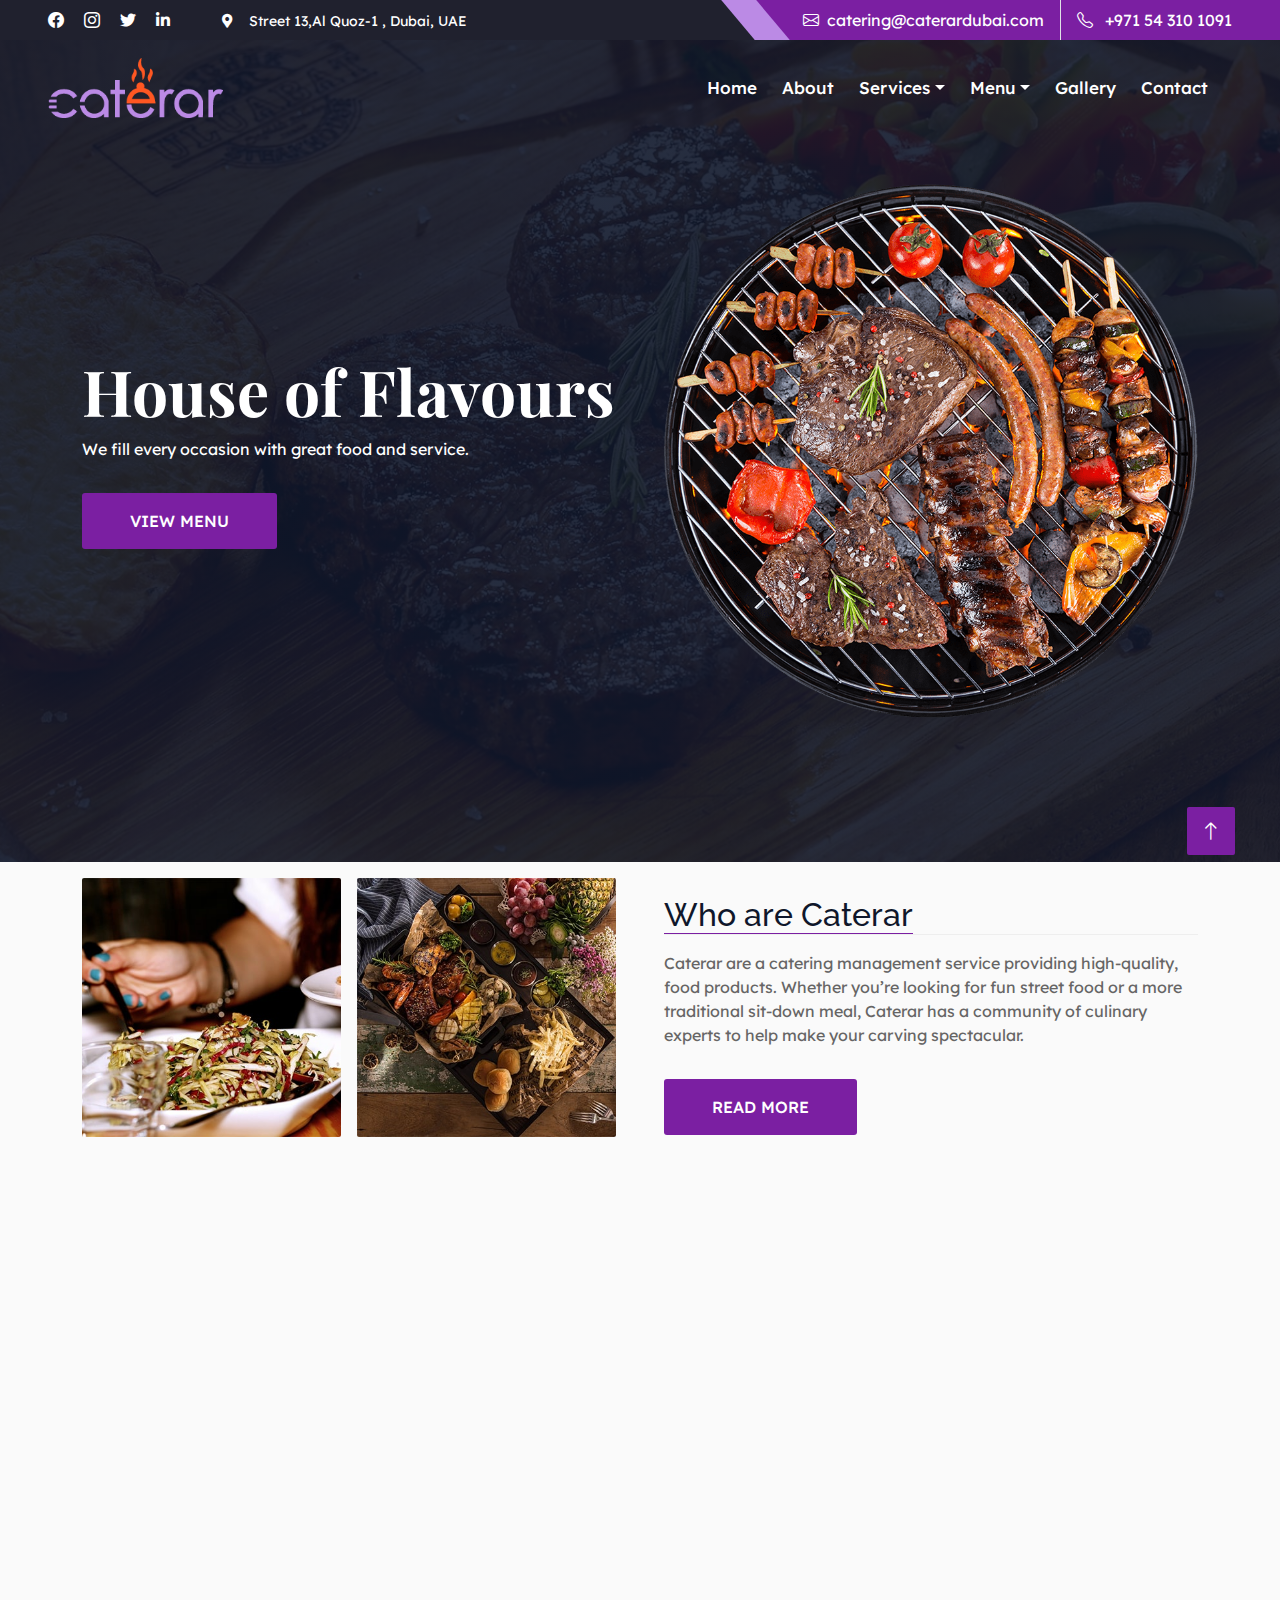
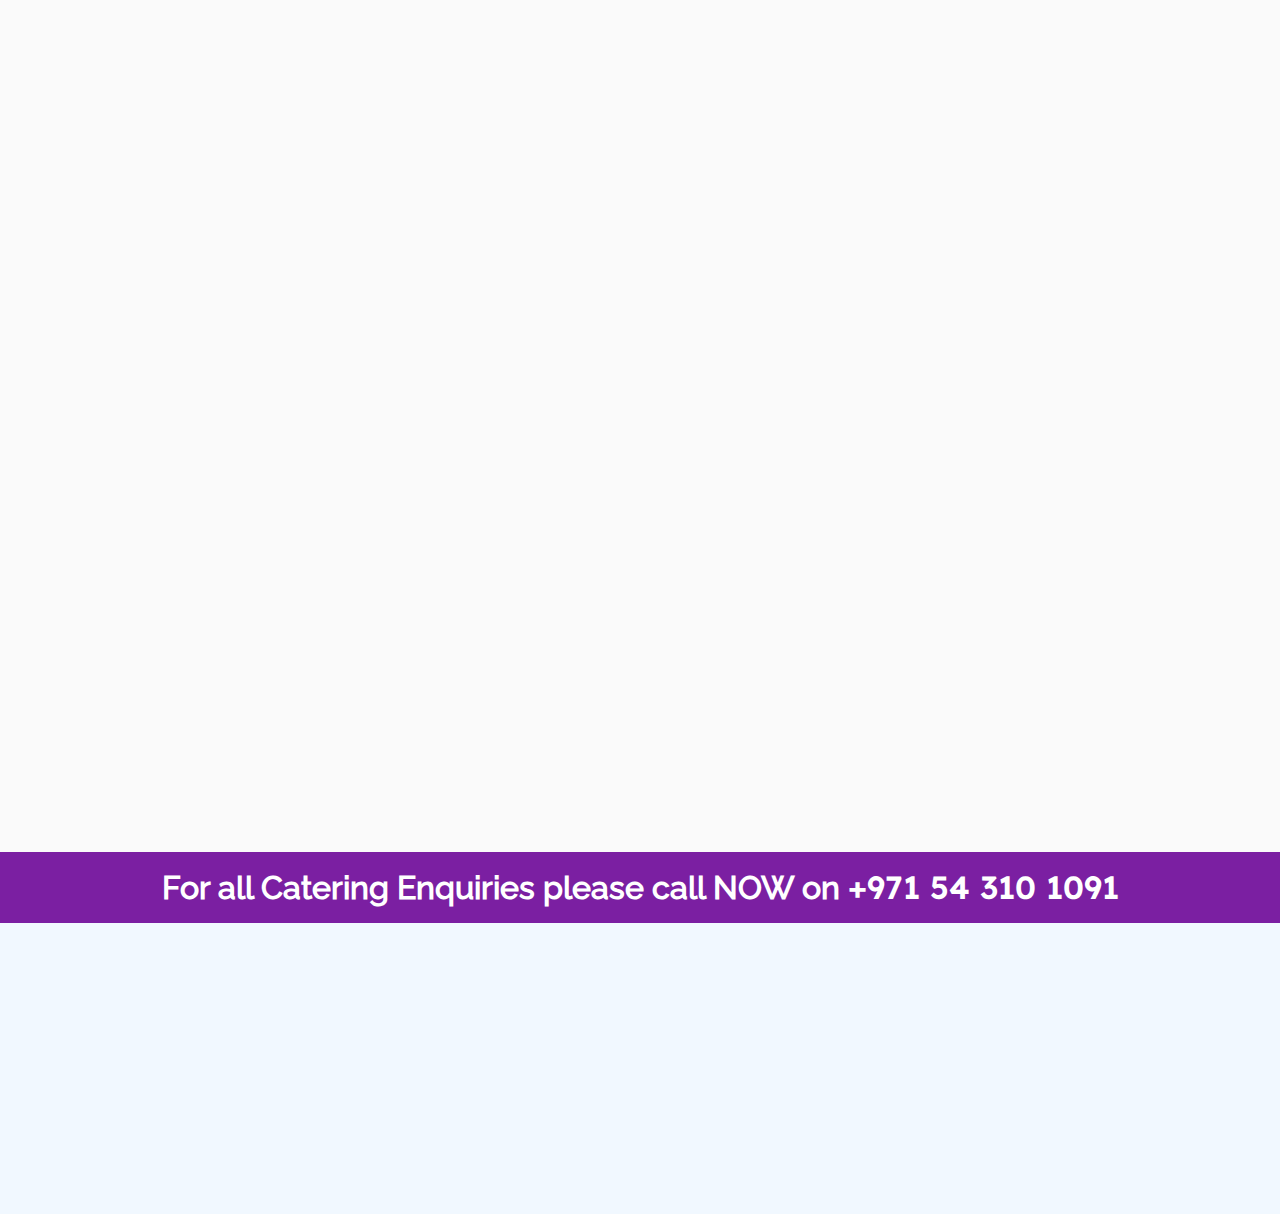
<file: index.html>
<!DOCTYPE html>
<html lang="en">
   <head>
      <meta charset="utf-8">
      <title>CaterarDubai</title>
      <meta content="width=device-width, initial-scale=1.0" name="viewport">
      <meta content="" name="keywords">
      <meta content="" name="description">
      <link rel="apple-touch-icon" sizes="180x180" href="img/apple-touch-icon.png">
      <link rel="icon" type="image/png" sizes="32x32" href="img/favicon-32x32.png">
      <link rel="icon" type="image/png" sizes="16x16" href="img/favicon-16x16.png">
      <!-- <link rel="preconnect" href="https://fonts.googleapis.com">
         <link rel="preconnect" href="https://fonts.gstatic.com" crossorigin> -->
      <link href='https://fonts.googleapis.com/css?family=Lexend' rel='stylesheet'>
      <!-- Icon Font Stylesheet -->                                   
      <link href="https://cdnjs.cloudflare.com/ajax/libs/font-awesome/5.10.0/css/all.min.css" rel="stylesheet">
      <link href="https://cdn.jsdelivr.net/npm/bootstrap-icons@1.4.1/font/bootstrap-icons.css" rel="stylesheet">
      <!-- Libraries Stylesheet -->
      <link href="lib/animate/animate.min.css" rel="stylesheet">
      <link href="lib/owlcarousel/assets/owl.carousel.min.css" rel="stylesheet">
      <link href="lib/tempusdominus/css/tempusdominus-bootstrap-4.min.css" rel="stylesheet" />
      <!-- Customized Bootstrap Stylesheet -->
      <link href="css/bootstrap.min.css" rel="stylesheet">
      <!-- Template Stylesheet -->
      <link href="css/style.css" rel="stylesheet">
   </head>
   <body>
      <div class="container-xxl bg-new-grey p-0">
         <!-- Spinner Start -->
         <div id="spinner" class="show bg-white position-fixed translate-middle w-100 vh-100 top-50 start-50 d-flex align-items-center justify-content-center">
            <div class="spinner-border text-primary" style="width: 3rem; height: 3rem;" role="status">
               <span class="sr-only">Loading...</span>
            </div>
         </div>
         <!-- Spinner End -->
         <!-- top header  -->
         <div class="container-xxl bg-topheader ps-5 pe-0 d-none d-lg-block">
            <div class="row gx-0">
               <div class="col-md-6 col-lg-6 col-sm-6 text-center text-lg-start mb-2 mb-lg-0">
                  <div class="d-inline-flex align-items-center  me-5">
                     <p class="py-2 text-white m-0">
                        <a href="#"><i class="bi bi-facebook me-3"></i></a>
                        <a href="https://www.instagram.com/caterardubai/" target="blank"><i class="bi bi-instagram  me-3"></i></a>
                        <a href="#"><i class="fab fa-twitter  me-3"></i></a>
                        <a href="#"><i class="fab fa-linkedin-in"></i></a>
                     </p>
                  </div>
                  <div class="d-inline-flex align-items-center">
                     <small class="py-2">
                        <p class="text-white m-0"> <i class='fas fa-map-marker-alt pe-2 text-white me-2'></i>Street 13,Al Quoz-1 , Dubai, UAE</p>
                     </small>
                  </div>
               </div>
               <div class="col-md-6 col-lg-6 col-sm-6 text-center text-lg-end">
                  <div class="position-relative d-inline-flex align-items-center bg-primary text-white top-shape px-5">
                     <div class="me-3 pe-3 border-end py-2">
                        <p class="m-0"><i class="bi bi-envelope me-2"></i></i>catering@caterardubai.com</p>
                     </div>
                     <div class="py-2">
                        <p class="m-0">
                           <i class="bi bi-telephone me-2"></i>
                           <!-- <i class="fa fa-phone-alt me-2"></i> -->
                           +971 54 310 1091
                        </p>
                     </div>
                  </div>
               </div>
            </div>
         </div>
         <div class="container-xxl bg-topheader p-1 d-block d-lg-none">
            <div class="row gx-0">
               <div class="col-12 text-center">
                  <p class="m-0 text-white">
                     <i class="fa fa-phone-alt me-2"></i> +971 54 310 1091
                  </p>
               </div>
            </div>
         </div>
         <!-- Navbar & Hero Start -->
         <div class="container-xxl position-relative p-0">
            <nav class="navbar navbar-expand-lg navbar-dark custom_nav-container px-4 px-lg-5 py-lg-0">
               <a href="index.html" class="navbar-brand p-0">
                  <h1 class="text-primary m-0">
                     <!--i class="fa fa-utensils"></i--><img src="img/caterar-logo-final.png" alt="Logo"> 
                  </h1>
               </a>
               <button class="navbar-toggler" type="button" data-bs-toggle="collapse" data-bs-target="#navbarSupportedContent" aria-controls="navbarSupportedContent" aria-expanded="false" aria-label="Toggle navigation">
               <span class=""> </span>
               </button>
               <!-- <button class="navbar-toggler" type="button" data-bs-toggle="collapse" data-bs-target="#navbarCollapse">
                  <span class="fa fa-bars"></span>
                  </button> -->
               <div class="collapse navbar-collapse" id="navbarSupportedContent">
                  <div class="navbar-nav ms-auto py-0 pe-4">
                     <a href="index.html" class="nav-item nav-link active">Home</a>
                     <a href="about.html" class="nav-item nav-link">About</a>
                     <!-- <a href="service.html" class="nav-link nav-link">Services</a> -->
                     <div class="nav-item dropdown">
                        <a href="#" class="nav-link dropdown-toggle" data-bs-toggle="dropdown">Services</a>
                        <div class="dropdown-menu m-0">
                           <a href="service.html" class="dropdown-item">Catering & Events</a>
                          
                           <a href="service.html" class="dropdown-item">Corporate</a>
                           <a href="retail.html" class="dropdown-item">Retail</a>
                        </div>
                     </div>
                     <!-- <a href="menu.html" class="nav-link nav-link">Menu</a> -->
                     <div class="nav-item dropdown">
                        <a href="#" class="nav-link dropdown-toggle" data-bs-toggle="dropdown">Menu</a>
                        <div class="dropdown-menu m-0">
                           <a href="menu.html" class="dropdown-item">Canapés & Finger Food</a>
                           <a href="menu.html" class="dropdown-item">Salad & Starters</a>
                           <!-- <a href="menu.html" class="dropdown-item">Breakfast</a> -->
                           <a href="menu.html" class="dropdown-item">Sandwich & Wraps</a>
                           <a href="menu.html" class="dropdown-item">Maindishes</a>
                           <!-- <a href="menu.html" class="dropdown-item">PartyFoods</a> -->
                           <a href="menu.html" class="dropdown-item">Festival Board</a>
                           <a href="menu.html" class="dropdown-item">Desserts</a>
                           <!-- <a href="menu.html" class="dropdown-item">Live Stations & Food kiosks</a> -->
                        </div>
                     </div>
                     <a href="gallery.html" class="nav-item nav-link">Gallery</a>
                     <a href="contact.html" class="nav-item nav-link ">Contact</a>
                  </div>
                  <a href="" class="btn btn-primary py-2 px-4 sh-custom">
                  <i class="fa fa-phone-alt me-2"></i>+971 54 310 1091</a>
                  <!-- <a href="" class="btn btn-primary py-2 px-4 rounded-pill">
                     <i aria-hidden="true" class="fas fa-phone-alt pe-3"></i>Order Now 
                     
                     </a> -->
               </div>
            </nav>
            <div class="container-xxl py-5 bg-dark hero-header">
               <div class="container my-5 py-5">
                  <div class="row align-items-center g-5">
                     <div class="col-lg-6 text-center text-lg-start">
                        <h1 class="display-3 text-white animated slideInLeft banner-title">House of Flavours</h1>
                        <p class="text-white animated slideInLeft mb-4 pb-2">We fill every occasion with great food and service.</p>
                        <a href="menu.html" class="btn btn-primary py-sm-3 px-sm-5 me-3 animated slideInLeft">View Menu</a>
                     </div>
                     <div class="col-lg-6 text-center text-lg-end overflow-hidden">
                        <img class="img-fluid" src="img/hero.png" alt="">
                     </div>
                  </div>
               </div>
            </div>
         </div>
         <!-- Navbar & Hero End -->
        
         <!-- About Start -->
         <div class="container-xxl py-3">
            <div class="container">
               <div class="row g-5 align-items-center">
                  <div class="col-lg-6 who-Caterar">
                     <div class="row g-3">
                        <!-- <div class="col-6 text-start">
                           <img class="img-fluid rounded w-100 wow zoomIn" data-wow-delay="0.1s" src="img/about-2.jpg">
                        </div>
                        <div class="col-6">
                           <img class="img-fluid rounded  wow zoomIn" data-wow-delay="0.3s" src="img/about-1.jpg">
                        </div> -->
                        <div class="col-6">
                           <img class="img-fluid rounded wow zoomIn" data-wow-delay="0.5s" src="img/about-3.jpg">
                        </div>
                        <div class="col-6">
                           <img class="img-fluid rounded w-100 wow zoomIn" data-wow-delay="0.7s" src="img/about-4.jpg">
                        </div>
                     </div>
                  </div>
                  <div class="col-lg-6">
                     <h3 class="classic-title my-3"><span>Who are Caterar</span></h3>
                     <p class="mb-4">Caterar are a catering management service providing high-quality, food products. Whether you’re looking for fun street food or a more traditional sit-down meal, Caterar has a community of culinary experts to help make your carving spectacular.</p>
                     <a class="btn btn-primary py-3 px-5 mt-2" href="about.html">Read More</a>
                  </div>
               </div>
            </div>
         </div>
         <!-- About End -->
         <!-- Menu Start -->
         <div class="container-xxl py-5 classic-menu wow fadeInUp" data-wow-delay="0.1s" style="visibility: visible; animation-delay: 0.1s; animation-name: fadeInUp;">
            <div class="container">
               <div class="d-flex justify-content-between mb-3">
                  <div class="mr-auto p-2"><h3 class="classic-title"><span>Our Menu</span></h3></div>
                 
                  <div class="p-2 ml-auto">
                     <div class="classic-more">
                        <a href="menu.html" class="">Browse More Menu<i class="fas fa-angle-double-right ps-3"></i></a>
                     </div></div>
                </div>
               
               <div class="row g-4">
                  <div class="col-12 col-sm-6 col-md-4 col-lg-4">
                     <div class="card h-100">
                        <img class="card-img-top img-responsive" src="img/Menu/canapes.jpg" alt="Catering"  style="height:300px;">
                        <div class="card-img-overlay text-white d-flex flex-column ">
                           <h4 class="card-title text-center">Canapés & Finger Foods</h4>
                        </div>
                        <div class="card-footer">      
                           <a href="lib/pdf/canape.pdf" target="blank" class="btn btn-primary stretched-link">Discover Menu</a>
                        </div>
                     </div>
                  </div>
                  <div class="col-12 col-sm-6 col-md-4 col-lg-4">
                     <div class="card h-100">
                        <img class="card-img-top img-responsive" src="img/Menu/sandwich.jpg" alt="Catering"  style="height:300px;">
                        <div class="card-img-overlay text-white d-flex flex-column ">
                           <h4 class="card-title text-center">Sandwitch & Wraps</h4>
                        </div>
                        <div class="card-footer">      
                           <a href="lib/pdf/sandwich.pdf" target="blank" class="btn btn-primary stretched-link">Discover Menu</a>
                        </div>
                     </div>
                  </div>
                  <div class="col-12 col-sm-6 col-md-4 col-lg-4">
                     <div class="card h-100">
                        <img class="card-img-top img-responsive" src="img/Menu/desserts.jpg" alt="Catering" style="height:300px;">
                        <div class="card-img-overlay text-white d-flex flex-column ">
                           <h4 class="card-title text-center">Desserts</h4>
                        </div>
                        <div class="card-footer">      
                           <a href="lib/pdf/dessert.pdf" target="blank" class="btn btn-primary stretched-link">Discover Menu</a>
                        </div>
                     </div>
                  </div>
                  <div class="col-12 col-sm-6 col-md-4 col-lg-4">
                     <div class="card h-100">
                        <img class="card-img-top img-responsive" src="img/Menu/salad.jpg" alt="salad" style="height:300px;">
                        <div class="card-img-overlay text-white d-flex flex-column ">
                           <h4 class="card-title text-center">Salad & Starters</h4>
                        </div>
                        <div class="card-footer">      
                           <a href="lib/pdf/saladStarter.pdf"  target="blank" class="btn btn-primary stretched-link">Discover Menu</a>
                        </div>
                     </div>
                  </div>
                  <div class="col-12 col-sm-6 col-md-4 col-lg-4">
                     <div class="card h-100">
                        <img class="card-img-top img-responsive" src="img/Menu/cattering.jpg" alt="starter" style="height:300px;">
                        <div class="card-img-overlay text-white d-flex flex-column ">
                           <h4 class="card-title text-center">Catering & Events</h4>
                        </div>
                        <div class="card-footer">      
                           <a href="lib/pdf/catering.pdf"  target="blank" class="btn btn-primary stretched-link">Discover Menu</a>
                        </div>
                     </div>
                  </div>
                  <div class="col-12 col-sm-6 col-md-4 col-lg-4">
                     <div class="card h-100">
                        <img class="card-img-top img-responsive" src="img/Menu/maindish.jpg" alt="MainCourses" style="height:300px;">
                        <div class="card-img-overlay text-white d-flex flex-column ">
                           <h4 class="card-title text-center">Maindishes</h4>
                        </div>
                        <div class="card-footer">      
                           <a href="lib/pdf/maindishes.pdf"  target="blank" class="btn btn-primary stretched-link">Discover Menu</a>
                        </div>
                     </div>
                  </div>
                  
               </div>
               <!-- 
                  -->
            </div>
         </div>
      
      <!-- Our services Start -->
      <div class="container-xxl py-3 wow fadeInUp" data-wow-delay="0.1s">
         <div class="container">
            <div>
               <!-- <h5 class="section-title ff-secondary text-center text-primary fw-normal">Our Services</h5> -->
               <h3 class="classic-title my-3"><span>Our Services</span></h3>
            </div>
            <div class="owl-carousel testimonial-carousel">
               <div class="testimonial-item">
                  <div class="card  wow zoomIn" data-wow-delay="0.1s">
                     <a href="service.html" class="card-link">
                        <img class="card-img-top img-responsive" src="img/events/catering-1.jpg" alt="Catering" >
                        <div class="card-img-overlay text-white d-flex flex-column ">
                           <h4 class="card-title text-center stretched-link">Catering & Events</h4>
                     </a>
                     </div>
                  </div>
               </div>
               <div class="testimonial-item">
                  <div class="card  wow zoomIn" data-wow-delay="0.3s">
                     <a href="retail.html" class="card-link">
                        <img class="card-img-top img-responsive" src="img/events/retail.png" alt="Events">
                        <div class="card-img-overlay text-white d-flex flex-column ">
                           <h4 class="card-title text-center stretched-link">Retail</h4>
                     </a>
                     </div>
                  </div>
               </div>
               <div class="testimonial-item">
                  <div class="card  wow zoomIn" data-wow-delay="0.6s">
                     <a href="service.html" class="card-link">
                        <img class="card-img-top img-responsive" src="img/events/corporate.jpg" alt="CaterCorporateing">
                        <div class="card-img-overlay text-white d-flex flex-column ">
                           <h4 class="card-title text-center stretched-link">Corporate</h4>
                     </a>
                     </div>
                  </div>
               </div>
               <div class="testimonial-item">
                  <div class="card  wow zoomIn" data-wow-delay="0.9s">
                     <a href="retail.html" class="card-link">
                        <img class="card-img-top img-responsive" src="img/events/retail.png" alt="retail">
                        <div class="card-img-overlay text-white d-flex flex-column ">
                           <h4 class="card-title text-center stretched-link">Retail</h4>
                     </a>
                     </div>
                  </div>
               </div>
            </div>
         </div>
      </div>
      <!-- Our Services -->
      <div class="container-xxl py-3 bg-primary mb-3">
      
            <div class="col-12">
               <div class="enquiry-title">
                  <h5 class="display-6 mb-0 text-white">
                     For all Catering Enquiries please call NOW on <span>+971 54 310 1091</span>
                  </h5>
               </div>
            </div>
         </div>
   
  
              
             <!-- <div class="section-title mb-5">
                         
                          <h5 class="display-6 mb-0">We Offer The Best Quality Hospitality Services</h5>
                        </div> -->
         
      </div>
      <!-- why caterar ends -->    
      
      <!-- Footer Start -->
      <div class="container-fluid bg-dark text-light footer pt-3  wow fadeIn" data-wow-delay="0.1s">
         <div class="container py-3">
            <div class="row g-3">
               <div class="col-lg-3 col-md-3 col-sm-6 col-12">
                  <div class="d-flex mb-4 mx-auto">
                     <h1 class="text-primary m-0">
                        <img src="img/caterar-logo-final.png" alt="Logo" style="max-height: 60px;"> 
                     </h1>
                  </div>
                  <div class="d-flex pt-2">
                     <a class="btn btn-outline-light btn-social" href=""><i class="fab fa-twitter"></i></a>
                     <a class="btn btn-outline-light btn-social" href=""><i class="fab fa-facebook-f"></i></a>
                     <a class="btn btn-outline-light btn-social" href="https://www.instagram.com/caterardubai/" target="blank"><i class="bi bi-instagram"></i></a>
                     <a class="btn btn-outline-light btn-social" href=""><i class="fab fa-linkedin-in"></i></a>
                  </div>
               </div>
               <div class="col-lg-3 col-md-3 col-sm-6 col-12">
                  <h4 class="text-start text-footer-custom fw-normal mb-4">Quick Links</h4>
                  <a class="btn btn-link text-secondary" href="">About Us</a>
                  <a class="btn btn-link text-secondary" href="">Contact Us</a>
                  <a class="btn btn-link text-secondary" href="">Privacy Policy</a>
                  <a class="btn btn-link text-secondary" href="">Terms & Condition</a>
               </div>
               <div class="col-lg-3 col-md-3 col-sm-6 col-12">
                  <h4 class="text-start text-footer-custom fw-normal mb-4">Get In Touch</h4>
                  <p class="mb-2 text-secondary"><i class="fa fa-map-marker-alt me-3"></i>Street 13,Al Quoz-1 ,<br>Dubai, UAE.</p>
                  <p class="mb-2 text-secondary"><i class="fa fa-phone-alt me-3"></i>+971 54 310 1091</p>
                  <p class="mb-2 text-secondary"><i class="fa fa-envelope me-3"></i>catering@caterardubai.com</p>
               </div>
               <div class="col-lg-3 col-md-3 col-sm-6 col-12">
                  <h4 class="text-start text-footer-custom fw-normal mb-4">Opening Hours</h4>
                  <p class="mb-2 text-secondary">Sunday - Saturday :</p>
                  <p class="text-secondary">08 am - 09 pm</p>
                  <!-- <p class="mb-2 text-secondary">Sunday :</p>
                  <p class="text-secondary">10 am - 08 pm</p> -->
               </div>
            </div>
         </div>
         <div class="container">
            <div class="copyright">
               <div class="row">
                  <div class="col-md-6 text-center text-md-start mb-3 mb-md-0">
                     &copy; <a class="border-bottom" href="#">2023 Caterar</a>, All Right Reserved. 
                  </div>
               </div>
            </div>
         </div>
      </div>
      <!-- Footer End -->
      <!-- Back to Top -->
      <a href="#" class="btn btn-lg btn-primary btn-lg-square back-to-top"><i class="bi bi-arrow-up"></i></a>
      </div>
      <!-- JavaScript Libraries -->
      <script src="https://code.jquery.com/jquery-3.4.1.min.js"></script>
      <script src="https://cdn.jsdelivr.net/npm/bootstrap@5.0.0/dist/js/bootstrap.bundle.min.js"></script>
      <script src="lib/wow/wow.min.js"></script>
      <script src="lib/easing/easing.min.js"></script>
      <script src="lib/waypoints/waypoints.min.js"></script>
      <script src="lib/counterup/counterup.min.js"></script>
      <script src="lib/owlcarousel/owl.carousel.min.js"></script>
      <script src="lib/tempusdominus/js/moment.min.js"></script>
      <script src="lib/tempusdominus/js/moment-timezone.min.js"></script>
      <script src="lib/tempusdominus/js/tempusdominus-bootstrap-4.min.js"></script>
      <!-- Template Javascript -->
      <script src="js/main.js"></script>
   </body>
</html>
</file>
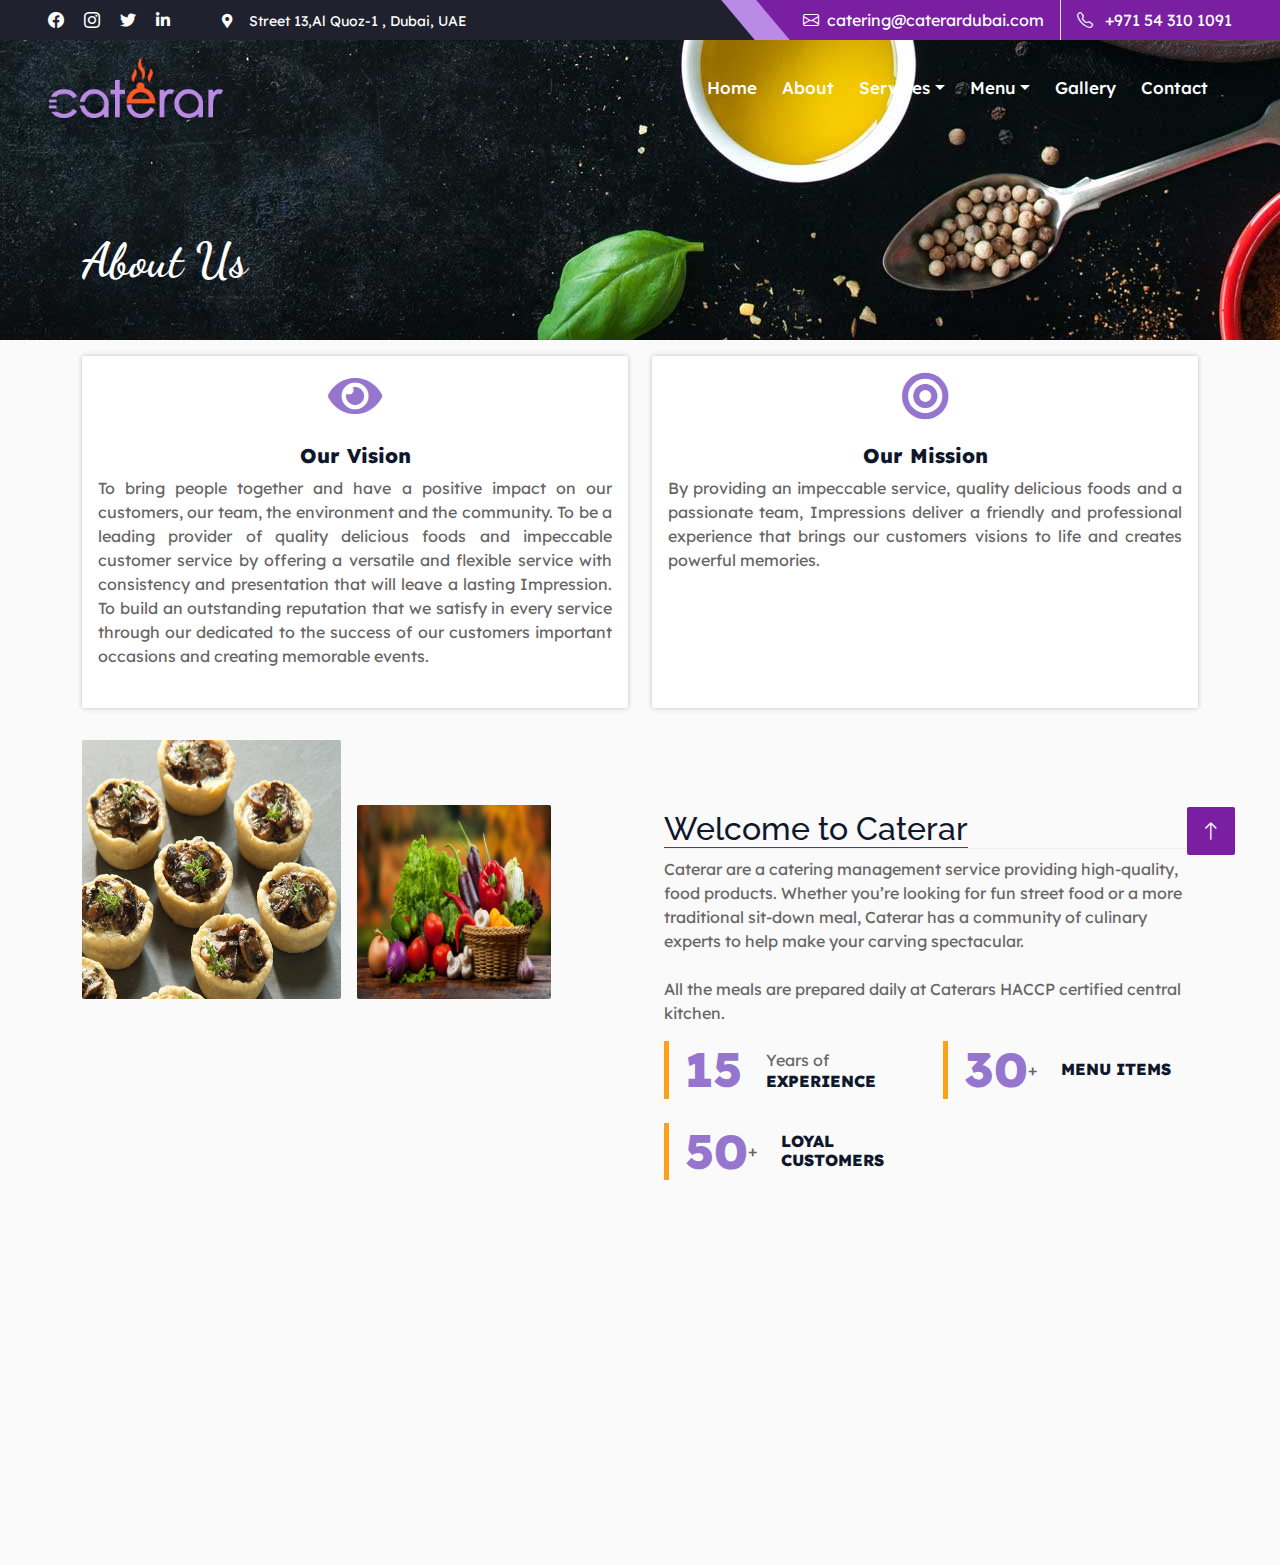
<file: about.html>
<!DOCTYPE html>
<html lang="en">
   <head>
      <meta charset="utf-8">
      <title>CaterarDubai</title>
      <meta content="width=device-width, initial-scale=1.0" name="viewport">
      <meta content="" name="keywords">
      <meta content="" name="description">
      <link rel="apple-touch-icon" sizes="180x180" href="img/apple-touch-icon.png">
      <link rel="icon" type="image/png" sizes="32x32" href="img/favicon-32x32.png">
      <link rel="icon" type="image/png" sizes="16x16" href="img/favicon-16x16.png">
      <!-- <link rel="preconnect" href="https://fonts.googleapis.com">
         <link rel="preconnect" href="https://fonts.gstatic.com" crossorigin> -->
      <link href='https://fonts.googleapis.com/css?family=Lexend' rel='stylesheet'>
      <!-- Icon Font Stylesheet -->                                   
      <link href="https://cdnjs.cloudflare.com/ajax/libs/font-awesome/5.10.0/css/all.min.css" rel="stylesheet">
      <link href="https://cdn.jsdelivr.net/npm/bootstrap-icons@1.4.1/font/bootstrap-icons.css" rel="stylesheet">
      <!-- Libraries Stylesheet -->
      <link href="lib/animate/animate.min.css" rel="stylesheet">
      <link href="lib/owlcarousel/assets/owl.carousel.min.css" rel="stylesheet">
      <link href="lib/tempusdominus/css/tempusdominus-bootstrap-4.min.css" rel="stylesheet" />
      <!-- Customized Bootstrap Stylesheet -->
      <link href="css/bootstrap.min.css" rel="stylesheet">
      <!-- Template Stylesheet -->
      <link href="css/style.css" rel="stylesheet">
   </head>
   <body>
      <div class="container-xxl bg-new-grey p-0">
         <!-- Spinner Start -->
         <div id="spinner" class="show bg-white position-fixed translate-middle w-100 vh-100 top-50 start-50 d-flex align-items-center justify-content-center">
            <div class="spinner-border text-primary" style="width: 3rem; height: 3rem;" role="status">
               <span class="sr-only">Loading...</span>
            </div>
         </div>
         <!-- Spinner End -->
         <!-- top header  -->
         <div class="container-xxl bg-topheader ps-5 pe-0 d-none d-lg-block">
            <div class="row gx-0">
               <div class="col-md-6 col-lg-6 col-sm-6 text-center text-lg-start mb-2 mb-lg-0">
                  <div class="d-inline-flex align-items-center  me-5">
                     <p class="py-2 text-white m-0">
                        <a href="#"><i class="bi bi-facebook me-3"></i></a>
                        <a href="https://www.instagram.com/caterardubai/" target="blank"><i class="bi bi-instagram  me-3"></i></a>
                        <a href="#"><i class="fab fa-twitter  me-3"></i></a>
                        <a href="#"><i class="fab fa-linkedin-in"></i></a>
                     </p>
                  </div>
                  <div class="d-inline-flex align-items-center">
                     <small class="py-2">
                        <p class="text-white m-0"> <i class='fas fa-map-marker-alt pe-2 text-white me-2'></i>Street 13,Al Quoz-1 , Dubai, UAE</p>
                     </small>
                  </div>
               </div>
               <div class="col-md-6 col-lg-6 col-sm-6 text-center text-lg-end">
                  <div class="position-relative d-inline-flex align-items-center bg-primary text-white top-shape px-5">
                     <div class="me-3 pe-3 border-end py-2">
                        <p class="m-0"><i class="bi bi-envelope me-2"></i></i>catering@caterardubai.com</p>
                     </div>
                     <div class="py-2">
                        <p class="m-0">
                           <i class="bi bi-telephone me-2"></i>
                           <!-- <i class="fa fa-phone-alt me-2"></i> -->
                           +971 54 310 1091
                        </p>
                     </div>
                  </div>
               </div>
            </div>
         </div>
         <div class="container-xxl bg-topheader p-1 d-block d-lg-none">
            <div class="row gx-0">
               <div class="col-12 text-center">
                  <p class="m-0 text-white">
                     <i class="fa fa-phone-alt me-2"></i> +971 54 310 1091
                  </p>
               </div>
            </div>
         </div>
         <!-- Navbar & Hero Start -->
         <div class="container-xxl position-relative p-0">
            <nav class="navbar navbar-expand-lg navbar-dark custom_nav-container px-4 px-lg-5 py-lg-0">
               <a href="index.html" class="navbar-brand p-0">
                  <h1 class="text-primary m-0">
                     <!--i class="fa fa-utensils"></i--><img src="img/caterar-logo-final.png" alt="Logo"> 
                  </h1>
               </a>
               <button class="navbar-toggler" type="button" data-bs-toggle="collapse" data-bs-target="#navbarSupportedContent" aria-controls="navbarSupportedContent" aria-expanded="false" aria-label="Toggle navigation">
               <span class=""> </span>
               </button>
               <!-- <button class="navbar-toggler" type="button" data-bs-toggle="collapse" data-bs-target="#navbarCollapse">
                  <span class="fa fa-bars"></span>
                  </button> -->
               <div class="collapse navbar-collapse" id="navbarSupportedContent">
                  <div class="navbar-nav ms-auto py-0 pe-4">
                     <a href="index.html" class="nav-item nav-link active">Home</a>
                     <a href="about.html" class="nav-item nav-link">About</a>
                     <!-- <a href="service.html" class="nav-link nav-link">Services</a> -->
                     <div class="nav-item dropdown">
                        <a href="#" class="nav-link dropdown-toggle" data-bs-toggle="dropdown">Services</a>
                        <div class="dropdown-menu m-0">
                           <a href="service.html" class="dropdown-item">Catering & Events</a>
                          
                           <a href="service.html" class="dropdown-item">Corporate</a>
                           <a href="retail.html" class="dropdown-item">Retail</a>
                        </div>
                     </div>
                     <!-- <a href="menu.html" class="nav-link nav-link">Menu</a> -->
                     <div class="nav-item dropdown">
                        <a href="#" class="nav-link dropdown-toggle" data-bs-toggle="dropdown">Menu</a>
                        <div class="dropdown-menu m-0">
                           <a href="menu.html" class="dropdown-item">Canapés & Finger Food</a>
                           <a href="menu.html" class="dropdown-item">Starters</a>
                           <!-- <a href="menu.html" class="dropdown-item">Breakfast</a> -->
                           <a href="menu.html" class="dropdown-item">Sandwich & Wraps</a>
                           <a href="menu.html" class="dropdown-item">Maindishes</a>
                           <!-- <a href="menu.html" class="dropdown-item">PartyFoods</a> -->
                           <a href="menu.html" class="dropdown-item">Festival Board</a>
                           <a href="menu.html" class="dropdown-item">Desserts</a>
                           <!-- <a href="menu.html" class="dropdown-item">Live Stations & Food kiosks</a> -->
                        </div>
                     </div>
                     <a href="contact.html" class="nav-item nav-link">Gallery</a>
                     <a href="contact.html" class="nav-item nav-link ">Contact</a>
                  </div>
                  <a href="" class="btn btn-primary py-2 px-4 sh-custom">
                  <i class="fa fa-phone-alt me-2"></i>+971 54 310 1091</a>
                  <!-- <a href="" class="btn btn-primary py-2 px-4 rounded-pill">
                     <i aria-hidden="true" class="fas fa-phone-alt pe-3"></i>Order Now 
                     
                     </a> -->
               </div>
            </nav>

            <div class="container-xxl py-5 bg-dark aboutus-header">
                <div class="container my-5 pt-5 pb-4">
                    <h1 class="hero-title animated slideInDown text-white mb-3">About Us</h1>
                   
                    
                </div>
            </div>
        </div>
        <!-- Navbar & Hero End -->
  <!-- company vision Start -->
  <div class="container-xxl mt-3">
    <div class="container">
        <div class="row g-4">
            <div class="col-lg-6 col-sm-6 col-md-6 col-12 mb-3 d-flex align-items-stretch  wow fadeInUp" data-wow-delay="0.1s">
                <div class="card">
                 
                  <div class="card-body d-flex flex-column">
                    <i class="fas fa-eye fa-3x text-primary mb-4 text-center"></i>
                     
                    <h5 class="card-title text-center">Our Vision</h5>
                    <p class="card-text mb-4 text-justify ">
                        To bring people together and have a positive impact on our customers, our team, the environment and the community.

To be a leading provider of quality delicious foods and impeccable customer service by offering a versatile and flexible service with consistency and presentation that will leave a lasting Impression.

To build an outstanding reputation that we satisfy in every service through our dedicated to the success of our customers important occasions and creating memorable events.
                    </p>
                    
                  </div>
                </div>
              </div>
              <div class="col-lg-6 col-sm-6 col-md-6 col-12 mb-3 d-flex align-items-stretch  wow fadeInUp" data-wow-delay="0.3s">
                <div class="card">
                 
                  <div class="card-body d-flex flex-column">
                    <i class="fas fa-bullseye fa-3x text-primary mb-4 text-center"></i>
                    <h5 class="card-title text-center">Our Mission</h5>
                    <p class="card-text mb-4 text-justify">
                        By providing an impeccable service, quality delicious foods and a passionate team, Impressions deliver a friendly and professional experience that brings our customers visions to life and creates powerful memories.
                    </p>
                   
                  </div>
                </div>
              </div>
              
              </div>
           
        </div>
    </div>

<!-- company vision End -->

        <!-- About Start -->
        <div class="container-xxl my-3">
            <div class="container">
                <div class="row g-5 align-items-center">
                    <div class="col-lg-6">
                        <div class="row g-3">
                            <div class="col-6 text-start">
                                <img class="img-fluid rounded w-100 wow zoomIn" data-wow-delay="0.1s" src="img/about-1.jpg">
                            </div>
                            <div class="col-6 text-start">
                                <img class="img-fluid rounded w-75 wow zoomIn" data-wow-delay="0.3s" src="img/about-2.jpg" style="margin-top: 25%;">
                            </div>
                            <div class="col-6 text-end">
                                <img class="img-fluid rounded w-75 wow zoomIn" data-wow-delay="0.5s" src="img/about-3.jpg">
                            </div>
                            <div class="col-6 text-end">
                                <img class="img-fluid rounded w-100 wow zoomIn" data-wow-delay="0.7s" src="img/about-4.jpg">
                            </div>
                        </div>
                    </div>
                    <div class="col-lg-6">
                        <!-- <h5 class="section-title ff-secondary text-start text-primary fw-normal">About Us</h5> -->
                      
                        <h1 class="classic-title"><span>Welcome to Caterar</span></h1>
                        <p class="mb-4">Caterar are a catering management service providing high-quality, food products. Whether you’re looking for fun street food or a more traditional sit-down meal, Caterar has a community of culinary experts to help make your carving spectacular.</p>
                        <p>All the meals are prepared daily at Caterars  HACCP certified central kitchen.</p>
                        <div class="row g-4 mb-4">
                            <div class="col-sm-6">
                                <div class="d-flex align-items-center border-start border-5 border-primary px-3">
                                    <h1 class="flex-shrink-0 display-5 text-primary mb-0" data-toggle="counter-up">15</h1>
                                    <div class="ps-4">
                                        <p class="mb-0">Years of</p>
                                        <h6 class="text-uppercase mb-0">Experience</h6>
                                    </div>
                                </div>
                            </div>
                            
                            <div class="col-sm-6">
                                <div class="d-flex align-items-center border-start border-5 border-primary px-3">
                                    <h1 class="flex-shrink-0 display-5 text-primary mb-0" data-toggle="counter-up">30</h1>
                                    <p class="mb-0">+</p>
                                    <div class="ps-4">
                                       
                                        <h6 class="text-uppercase mb-0">Menu Items</h6>
                                    </div>
                                </div>
                            </div>
                            <div class="col-sm-6">
                                <div class="d-flex align-items-center border-start border-5 border-primary px-3">
                                    <h1 class="flex-shrink-0 display-5 text-primary mb-0" data-toggle="counter-up">50</h1>
                                    <p class="mb-0">+</p>
                                    <div class="ps-4">
                                       
                                        <h6 class="text-uppercase mb-0">Loyal Customers</h6>
                                    </div>
                                </div>
                            </div>
                        </div>
                        <!-- <a class="btn btn-primary py-3 px-5 mt-2" href="">Read More</a> -->
                    </div>
                </div>
            </div>
        </div>
        <!-- About End -->


        
        
      <!-- Footer Start -->
      <div class="container-fluid bg-dark text-light footer pt-3  wow fadeIn" data-wow-delay="0.1s">
        <div class="container py-3">
           <div class="row g-3">
              <div class="col-lg-3 col-md-3 col-sm-6 col-12">
                 <div class="d-flex mb-4 mx-auto">
                    <h1 class="text-primary m-0">
                       <img src="img/caterar-logo-final.png" alt="Logo" style="max-height: 60px;"> 
                    </h1>
                 </div>
                 <div class="d-flex pt-2">
                    <a class="btn btn-outline-light btn-social" href=""><i class="fab fa-twitter"></i></a>
                    <a class="btn btn-outline-light btn-social" href=""><i class="fab fa-facebook-f"></i></a>
                    <a class="btn btn-outline-light btn-social" href="https://www.instagram.com/caterardubai/" target="blank"><i class="bi bi-instagram"></i></a>
                    <a class="btn btn-outline-light btn-social" href=""><i class="fab fa-linkedin-in"></i></a>
                 </div>
              </div>
              <div class="col-lg-3 col-md-3 col-sm-6 col-12">
                 <h4 class="text-start text-footer-custom fw-normal mb-4">Quick Links</h4>
                 <a class="btn btn-link text-secondary" href="">About Us</a>
                 <a class="btn btn-link text-secondary" href="">Contact Us</a>
                 <a class="btn btn-link text-secondary" href="">Privacy Policy</a>
                 <a class="btn btn-link text-secondary" href="">Terms & Condition</a>
              </div>
              <div class="col-lg-3 col-md-3 col-sm-6 col-12">
                 <h4 class="text-start text-footer-custom fw-normal mb-4">Get In Touch</h4>
                 <p class="mb-2 text-secondary"><i class="fa fa-map-marker-alt me-3"></i>Street 13,Al Quoz-1 ,<br>Dubai, UAE.</p>
                 <p class="mb-2 text-secondary"><i class="fa fa-phone-alt me-3"></i>+971 54 310 1091</p>
                 <p class="mb-2 text-secondary"><i class="fa fa-envelope me-3"></i>catering@caterardubai.com</p>
              </div>
              <div class="col-lg-3 col-md-3 col-sm-6 col-12">
                 <h4 class="text-start text-footer-custom fw-normal mb-4">Opening Hours</h4>
                 <p class="mb-2 text-secondary">Sunday - Saturday :</p>
                 <p class="text-secondary">08 am - 09 pm</p>
                
              </div>
           </div>
        </div>
        <div class="container">
           <div class="copyright">
              <div class="row">
                 <div class="col-md-6 text-center text-md-start mb-3 mb-md-0">
                    &copy; <a class="border-bottom" href="#">2023 Caterar</a>, All Right Reserved. 
                 </div>
              </div>
           </div>
        </div>
     </div>
     <!-- Footer End -->
     <!-- Back to Top -->
     <a href="#" class="btn btn-lg btn-primary btn-lg-square back-to-top"><i class="bi bi-arrow-up"></i></a>
     </div>
     <!-- JavaScript Libraries -->
     <script src="https://code.jquery.com/jquery-3.4.1.min.js"></script>
     <script src="https://cdn.jsdelivr.net/npm/bootstrap@5.0.0/dist/js/bootstrap.bundle.min.js"></script>
     <script src="lib/wow/wow.min.js"></script>
     <script src="lib/easing/easing.min.js"></script>
     <script src="lib/waypoints/waypoints.min.js"></script>
     <script src="lib/counterup/counterup.min.js"></script>
     <script src="lib/owlcarousel/owl.carousel.min.js"></script>
     <script src="lib/tempusdominus/js/moment.min.js"></script>
     <script src="lib/tempusdominus/js/moment-timezone.min.js"></script>
     <script src="lib/tempusdominus/js/tempusdominus-bootstrap-4.min.js"></script>
     <!-- Template Javascript -->
     <script src="js/main.js"></script>
  </body>
</html>
</file>
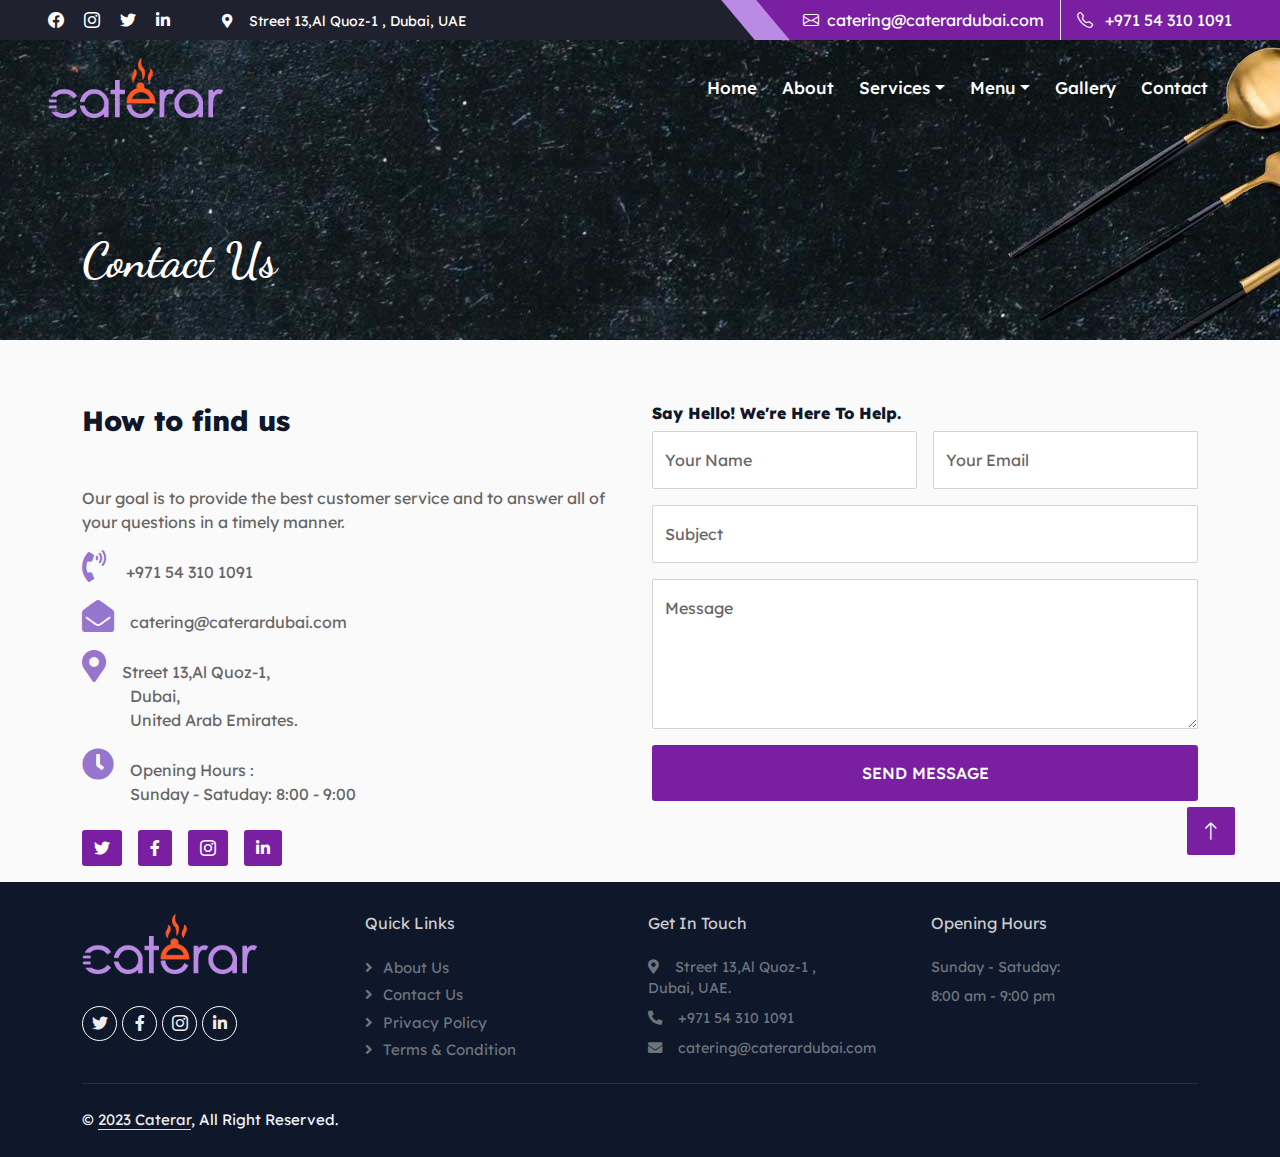
<file: contact.html>
<!DOCTYPE html>
<html lang="en">
   <head>
      <meta charset="utf-8">
      <title>CaterarDubai</title>
      <meta content="width=device-width, initial-scale=1.0" name="viewport">
      <meta content="" name="keywords">
      <meta content="" name="description">
      <link rel="apple-touch-icon" sizes="180x180" href="img/apple-touch-icon.png">
      <link rel="icon" type="image/png" sizes="32x32" href="img/favicon-32x32.png">
      <link rel="icon" type="image/png" sizes="16x16" href="img/favicon-16x16.png">
      <!-- <link rel="preconnect" href="https://fonts.googleapis.com">
         <link rel="preconnect" href="https://fonts.gstatic.com" crossorigin> -->
      <link href='https://fonts.googleapis.com/css?family=Lexend' rel='stylesheet'>
      <!-- Icon Font Stylesheet -->                                   
      <link href="https://cdnjs.cloudflare.com/ajax/libs/font-awesome/5.10.0/css/all.min.css" rel="stylesheet">
      <link href="https://cdn.jsdelivr.net/npm/bootstrap-icons@1.4.1/font/bootstrap-icons.css" rel="stylesheet">
      <!-- Libraries Stylesheet -->
      <link href="lib/animate/animate.min.css" rel="stylesheet">
      <link href="lib/owlcarousel/assets/owl.carousel.min.css" rel="stylesheet">
      <link href="lib/tempusdominus/css/tempusdominus-bootstrap-4.min.css" rel="stylesheet" />
      <!-- Customized Bootstrap Stylesheet -->
      <link href="css/bootstrap.min.css" rel="stylesheet">
      <!-- Template Stylesheet -->
      <link href="css/style.css" rel="stylesheet">
   </head>
   <body>
      <div class="container-xxl bg-new-grey p-0">
         <!-- Spinner Start -->
         <div id="spinner" class="show bg-white position-fixed translate-middle w-100 vh-100 top-50 start-50 d-flex align-items-center justify-content-center">
            <div class="spinner-border text-primary" style="width: 3rem; height: 3rem;" role="status">
               <span class="sr-only">Loading...</span>
            </div>
         </div>
         <!-- Spinner End -->
         <!-- top header  -->
         <div class="container-xxl bg-topheader ps-5 pe-0 d-none d-lg-block">
            <div class="row gx-0">
               <div class="col-md-6 col-lg-6 col-sm-6 text-center text-lg-start mb-2 mb-lg-0">
                  <div class="d-inline-flex align-items-center  me-5">
                     <p class="py-2 text-white m-0">
                        <a href="#"><i class="bi bi-facebook me-3"></i></a>
                        <a href="https://www.instagram.com/caterardubai/" target="blank"><i class="bi bi-instagram  me-3"></i></a>
                        <a href="#"><i class="fab fa-twitter  me-3"></i></a>
                        <a href="#"><i class="fab fa-linkedin-in"></i></a>
                     </p>
                  </div>
                  <div class="d-inline-flex align-items-center">
                     <small class="py-2">
                        <p class="text-white m-0"> <i class='fas fa-map-marker-alt pe-2 text-white me-2'></i>Street 13,Al Quoz-1 , Dubai, UAE</p>
                     </small>
                  </div>
               </div>
               <div class="col-md-6 col-lg-6 col-sm-6 text-center text-lg-end">
                  <div class="position-relative d-inline-flex align-items-center bg-primary text-white top-shape px-5">
                     <div class="me-3 pe-3 border-end py-2">
                        <p class="m-0"><i class="bi bi-envelope me-2"></i></i>catering@caterardubai.com</p>
                     </div>
                     <div class="py-2">
                        <p class="m-0">
                           <i class="bi bi-telephone me-2"></i>
                           <!-- <i class="fa fa-phone-alt me-2"></i> -->
                           +971 54 310 1091
                        </p>
                     </div>
                  </div>
               </div>
            </div>
         </div>
         <div class="container-xxl bg-topheader p-1 d-block d-lg-none">
            <div class="row gx-0">
               <div class="col-12 text-center">
                  <p class="m-0 text-white">
                     <i class="fa fa-phone-alt me-2"></i> +971 54 310 1091
                  </p>
               </div>
            </div>
         </div>
         <!-- Navbar & Hero Start -->
         <div class="container-xxl position-relative p-0">
            <nav class="navbar navbar-expand-lg navbar-dark custom_nav-container px-4 px-lg-5 py-lg-0">
               <a href="index.html" class="navbar-brand p-0">
                  <h1 class="text-primary m-0">
                     <!--i class="fa fa-utensils"></i--><img src="img/caterar-logo-final.png" alt="Logo"> 
                  </h1>
               </a>
               <button class="navbar-toggler" type="button" data-bs-toggle="collapse" data-bs-target="#navbarSupportedContent" aria-controls="navbarSupportedContent" aria-expanded="false" aria-label="Toggle navigation">
               <span class=""> </span>
               </button>
               <!-- <button class="navbar-toggler" type="button" data-bs-toggle="collapse" data-bs-target="#navbarCollapse">
                  <span class="fa fa-bars"></span>
                  </button> -->
               <div class="collapse navbar-collapse" id="navbarSupportedContent">
                  <div class="navbar-nav ms-auto py-0 pe-4">
                     <a href="index.html" class="nav-item nav-link active">Home</a>
                     <a href="about.html" class="nav-item nav-link">About</a>
                     <!-- <a href="service.html" class="nav-link nav-link">Services</a> -->
                     <div class="nav-item dropdown">
                        <a href="#" class="nav-link dropdown-toggle" data-bs-toggle="dropdown">Services</a>
                        <div class="dropdown-menu m-0">
                           <a href="service.html" class="dropdown-item">Catering & Events</a>
                          
                           <a href="service.html" class="dropdown-item">Corporate</a>
                           <a href="service.html" class="dropdown-item">Retail</a>
                        </div>
                     </div>
                     <!-- <a href="menu.html" class="nav-link nav-link">Menu</a> -->
                     <div class="nav-item dropdown">
                        <a href="#" class="nav-link dropdown-toggle" data-bs-toggle="dropdown">Menu</a>
                        <div class="dropdown-menu m-0">
                           <a href="menu.html" class="dropdown-item">Canapés & Finger Food</a>
                           <a href="menu.html" class="dropdown-item">Starters</a>
                           <!-- <a href="menu.html" class="dropdown-item">Breakfast</a> -->
                           <a href="menu.html" class="dropdown-item">Sandwich & Wraps</a>
                           <a href="menu.html" class="dropdown-item">Maindishes</a>
                           <!-- <a href="menu.html" class="dropdown-item">PartyFoods</a> -->
                           <a href="menu.html" class="dropdown-item">Festival Board</a>
                           <a href="menu.html" class="dropdown-item">Desserts</a>
                           <!-- <a href="menu.html" class="dropdown-item">Live Stations & Food kiosks</a> -->
                        </div>
                     </div>
                     <a href="gallery.html" class="nav-item nav-link">Gallery</a>
                     <a href="contact.html" class="nav-item nav-link ">Contact</a>
                  </div>
                  <a href="" class="btn btn-primary py-2 px-4 sh-custom">
                  <i class="fa fa-phone-alt me-2"></i>+971 54 310 1091</a>
                  <!-- <a href="" class="btn btn-primary py-2 px-4 rounded-pill">
                     <i aria-hidden="true" class="fas fa-phone-alt pe-3"></i>Order Now 
                     
                     </a> -->
               </div>
            </nav>
            <div class="container-xxl py-5 bg-dark contactus-header mb-5">
               <div class="container my-5 pt-5 pb-4">
                  <h1 class="hero-title animated slideInDown text-white mb-3">Contact Us</h1>
                 
                  
              </div>
                <!-- <div class="container text-center my-5 pt-5 pb-4">
                    <h1 class="display-3 text-white mb-3 animated slideInDown">Contact Us</h1>
                    <nav aria-label="breadcrumb">
                        <ol class="breadcrumb justify-content-center text-uppercase">
                            <li class="breadcrumb-item"><a href="#">Home</a></li>
                            <li class="breadcrumb-item"><a href="#">Pages</a></li>
                            <li class="breadcrumb-item text-white active" aria-current="page">Contact</li>
                        </ol>
                    </nav>
                </div> -->
            </div>
        </div>
        <!-- Navbar & Hero End -->


        <!-- Contact Start -->
        <div class="container-xxl py-3">
            <div class="container">
                <div class="text-center wow fadeInUp" data-wow-delay="0.1s">
                   
                    
                </div>
                <div class="row g-4">
                    <div class="col-12">
                        <div class="row">
                            <div class="col-lg-6 col-md-6 col-sm-6 col-12">
                                <h3 class="mb-5">How to find us</h3>
                                <p>Our goal is to provide the best customer service and to answer all of your questions in a timely manner.</p>
                                <div class="mb-3">
                                   <i class="fas fa-phone-volume text-primary fa-2x  me-3"></i> +971 54 310 1091
                                </div>
                                <!-- <div>
                                    @caterardubai
                                </div> -->
                                <div class="mb-3">
                                 <!-- <h5 class="section-title ff-secondary fw-normal text-start text-primary">Order</h5> -->
                                <p><i class="fa fa-envelope-open text-primary fa-2x me-3"></i>catering@caterardubai.com</p>
                               
                                </div>
                               <div>

                               </div>
                               <div class="mb-3">
                                <p><i class="fas fa-map-marker-alt text-primary fa-2x me-3"></i>Street 13,Al Quoz-1,<br>
                                  <span class="ms-5">Dubai,</span><br>
                                  <span class="ms-5"> United Arab Emirates.</span></p></div>
                                  <div>
                                    <i class="fas fa-clock text-primary fa-2x me-3"></i>Opening Hours : <br>
                                    <span class="ms-5"> Sunday - Satuday: 8:00 - 9:00</span>
                                </p>
                                </div>
                                <div class="d-flex pt-2">
                                 <a class="btn btn-outline-light btn-primary me-3" href=""><i class="fab fa-twitter"></i></a>
                                 <a class="btn btn-outline-light btn-primary me-3" href=""><i class="fab fa-facebook-f"></i></a>
                                 <a class="btn btn-outline-light btn-primary me-3" href="https://www.instagram.com/caterardubai/" target="blank"><i class="bi bi-instagram"></i></a>
                                 <a class="btn btn-outline-light btn-primary me-3" href=""><i class="fab fa-linkedin-in"></i></a>
                              </div>
                            </div>
                            <div class="col-lg-6 col-md-6 col-sm-6 col-12">
                                <div class="wow fadeInUp" data-wow-delay="0.2s">
                                    <h6>Say Hello! We're Here To Help.</h6>
                                    <form>
                                        <div class="row g-3">
                                            <div class="col-md-6">
                                                <div class="form-floating">
                                                    <input type="text" class="form-control" id="name" placeholder="Your Name">
                                                    <label for="name">Your Name</label>
                                                </div>
                                            </div>
                                            <div class="col-md-6">
                                                <div class="form-floating">
                                                    <input type="email" class="form-control" id="email" placeholder="Your Email">
                                                    <label for="email">Your Email</label>
                                                </div>
                                            </div>
                                            <div class="col-12">
                                                <div class="form-floating">
                                                    <input type="text" class="form-control" id="subject" placeholder="Subject">
                                                    <label for="subject">Subject</label>
                                                </div>
                                            </div>
                                            <div class="col-12">
                                                <div class="form-floating">
                                                    <textarea class="form-control" placeholder="Leave a message here" id="message" style="height: 150px"></textarea>
                                                    <label for="message">Message</label>
                                                </div>
                                            </div>
                                            <div class="col-12">
                                                <button class="btn btn-primary w-100 py-3" type="submit">Send Message</button>
                                            </div>
                                        </div>
                                    </form>
                                </div>
                               
                            </div>
                            <!-- <div class="col-md-4">
                                <h5 class="section-title ff-secondary fw-normal text-start text-primary">Booking</h5>
                                <p><i class="fa fa-envelope-open text-primary me-2"></i>book@example.com</p>
                            </div>
                            <div class="col-md-4">
                                <h5 class="section-title ff-secondary fw-normal text-start text-primary">General</h5>
                                <p><i class="fa fa-envelope-open text-primary me-2"></i>info@example.com</p>
                            </div>
                            <div class="col-md-4">
                                <h5 class="section-title ff-secondary fw-normal text-start text-primary">Technical</h5>
                                <p><i class="fa fa-envelope-open text-primary me-2"></i>tech@example.com</p>
                            </div> -->
                        </div>
                    </div>
                    <!-- <div class="col-lg-12 col-md-12 col-sm-12 col-12 wow fadeIn" data-wow-delay="0.1s">
                        <iframe class="position-relative rounded w-100 h-100"
                            src="https://www.google.com/maps/embed?pb=!1m18!1m12!1m3!1d3001156.4288297426!2d-78.01371936852176!3d42.72876761954724!2m3!1f0!2f0!3f0!3m2!1i1024!2i768!4f13.1!3m3!1m2!1s0x4ccc4bf0f123a5a9%3A0xddcfc6c1de189567!2sNew%20York%2C%20USA!5e0!3m2!1sen!2sbd!4v1603794290143!5m2!1sen!2sbd"
                            frameborder="0" style="min-height: 350px; border:0;" allowfullscreen="" aria-hidden="false"
                            tabindex="0"></iframe>
                    </div> -->
                   
                </div>
            </div>
        </div>
        <!-- Contact End -->
       
       <!-- Footer Start -->
      <div class="container-fluid bg-dark text-light footer pt-3  wow fadeIn" data-wow-delay="0.1s">
         <div class="container py-3">
            <div class="row g-3">
               <div class="col-lg-3 col-md-3 col-sm-6 col-12">
                  <div class="d-flex mb-4 mx-auto">
                     <h1 class="text-primary m-0">
                        <img src="img/caterar-logo-final.png" alt="Logo" style="max-height: 60px;"> 
                     </h1>
                  </div>
                  <div class="d-flex pt-2">
                     <a class="btn btn-outline-primary btn-social" href=""><i class="fab fa-twitter"></i></a>
                     <a class="btn btn-outline-light btn-social" href=""><i class="fab fa-facebook-f"></i></a>
                     <a class="btn btn-outline-light btn-social" href="https://www.instagram.com/caterardubai/" target="blank"><i class="bi bi-instagram"></i></a>
                     <a class="btn btn-outline-light btn-social" href=""><i class="fab fa-linkedin-in"></i></a>
                  </div>
               </div>
               <div class="col-lg-3 col-md-3 col-sm-6 col-12">
                  <h4 class="text-start text-footer-custom fw-normal mb-4">Quick Links</h4>
                  <a class="btn btn-link text-secondary" href="">About Us</a>
                  <a class="btn btn-link text-secondary" href="">Contact Us</a>
                  <a class="btn btn-link text-secondary" href="">Privacy Policy</a>
                  <a class="btn btn-link text-secondary" href="">Terms & Condition</a>
               </div>
               <div class="col-lg-3 col-md-3 col-sm-6 col-12">
                  <h4 class="text-start text-footer-custom fw-normal mb-4">Get In Touch</h4>
                  <p class="mb-2 text-secondary"><i class="fa fa-map-marker-alt me-3"></i>Street 13,Al Quoz-1 ,<br>Dubai, UAE.</p>
                  <p class="mb-2 text-secondary"><i class="fa fa-phone-alt me-3"></i>+971 54 310 1091</p>
                  <p class="mb-2 text-secondary"><i class="fa fa-envelope me-3"></i>catering@caterardubai.com</p>
               </div>
               <div class="col-lg-3 col-md-3 col-sm-6 col-12">
                  <h4 class="text-start text-footer-custom fw-normal mb-4">Opening Hours</h4>
                  <p class="mb-2 text-secondary">Sunday - Satuday: </p>
                  <p class="text-secondary">8:00 am - 9:00 pm</p>
                 
               </div>
            </div>
         </div>
         <div class="container">
            <div class="copyright">
               <div class="row">
                  <div class="col-md-6 text-center text-md-start mb-3 mb-md-0">
                     &copy; <a class="border-bottom" href="#">2023 Caterar</a>, All Right Reserved. 
                  </div>
               </div>
            </div>
         </div>
      </div>
      <!-- Footer End -->
      <!-- Back to Top -->
      <a href="#" class="btn btn-lg btn-primary btn-lg-square back-to-top"><i class="bi bi-arrow-up"></i></a>
      </div>
      <!-- JavaScript Libraries -->
      <script src="https://code.jquery.com/jquery-3.4.1.min.js"></script>
      <script src="https://cdn.jsdelivr.net/npm/bootstrap@5.0.0/dist/js/bootstrap.bundle.min.js"></script>
      <script src="lib/wow/wow.min.js"></script>
      <script src="lib/easing/easing.min.js"></script>
      <script src="lib/waypoints/waypoints.min.js"></script>
      <script src="lib/counterup/counterup.min.js"></script>
      <script src="lib/owlcarousel/owl.carousel.min.js"></script>
      <script src="lib/tempusdominus/js/moment.min.js"></script>
      <script src="lib/tempusdominus/js/moment-timezone.min.js"></script>
      <script src="lib/tempusdominus/js/tempusdominus-bootstrap-4.min.js"></script>
      <!-- Template Javascript -->
      <script src="js/main.js"></script>
   </body>
</html>
</file>
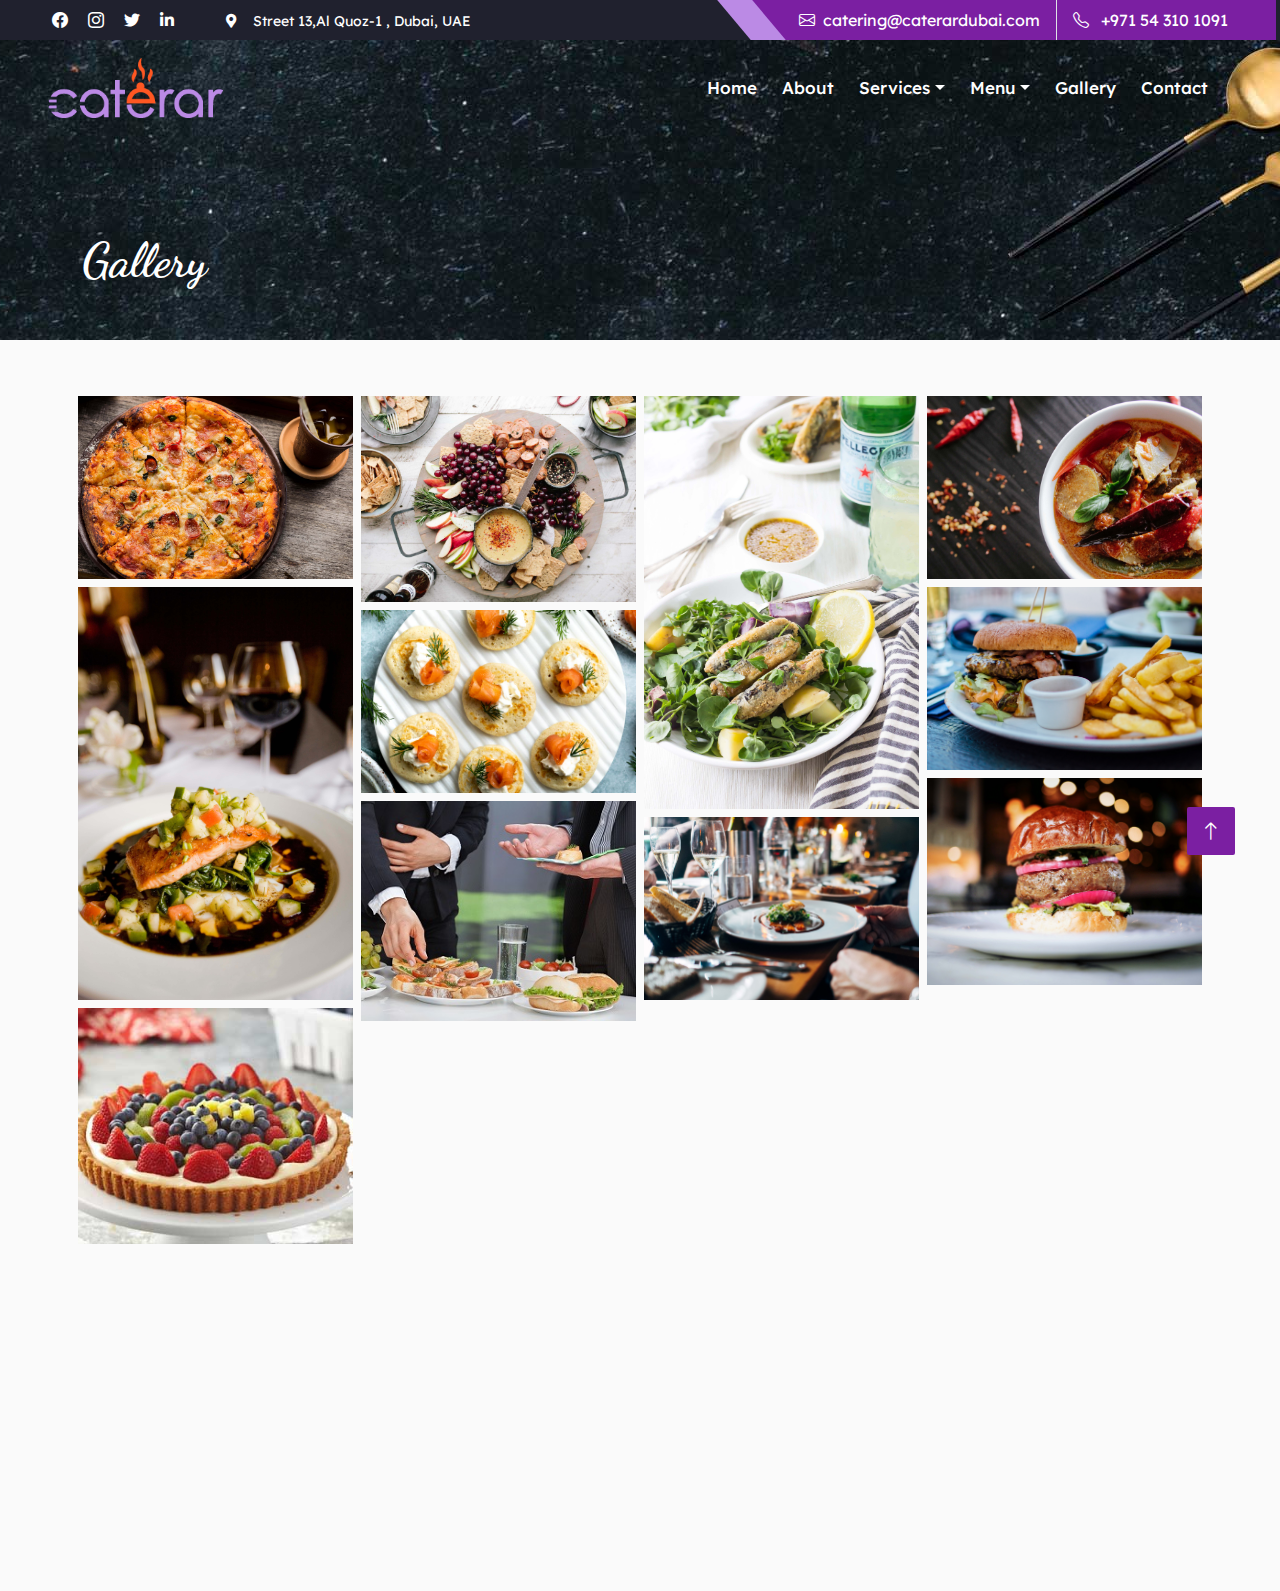
<file: gallery.html>
<!DOCTYPE html>
<html lang="en">
   <head>
      <meta charset="utf-8">
      <title>CaterarDubai</title>
      <meta content="width=device-width, initial-scale=1.0" name="viewport">
      <meta content="" name="keywords">
      <meta content="" name="description">
      <link rel="apple-touch-icon" sizes="180x180" href="img/apple-touch-icon.png">
      <link rel="icon" type="image/png" sizes="32x32" href="img/favicon-32x32.png">
      <link rel="icon" type="image/png" sizes="16x16" href="img/favicon-16x16.png">
      <!-- <link rel="preconnect" href="https://fonts.googleapis.com">
         <link rel="preconnect" href="https://fonts.gstatic.com" crossorigin> -->
      <link href='https://fonts.googleapis.com/css?family=Lexend' rel='stylesheet'>
      <!-- Icon Font Stylesheet -->                                   
      <link href="https://cdnjs.cloudflare.com/ajax/libs/font-awesome/5.10.0/css/all.min.css" rel="stylesheet">
      <link href="https://cdn.jsdelivr.net/npm/bootstrap-icons@1.4.1/font/bootstrap-icons.css" rel="stylesheet">
      <!-- Libraries Stylesheet -->
      <link href="lib/animate/animate.min.css" rel="stylesheet">
      <link href="lib/owlcarousel/assets/owl.carousel.min.css" rel="stylesheet">
      <link href="lib/tempusdominus/css/tempusdominus-bootstrap-4.min.css" rel="stylesheet" />
      <!-- Customized Bootstrap Stylesheet -->
      <link href="css/bootstrap.min.css" rel="stylesheet">
      <!-- Template Stylesheet -->
      <link href="css/style.css" rel="stylesheet">
   </head>
   <body>
      <div class="container-xxl bg-new-grey p-0">
         <!-- Spinner Start -->
         <div id="spinner" class="show bg-white position-fixed translate-middle w-100 vh-100 top-50 start-50 d-flex align-items-center justify-content-center">
            <div class="spinner-border text-primary" style="width: 3rem; height: 3rem;" role="status">
               <span class="sr-only">Loading...</span>
            </div>
         </div>
         <!-- Spinner End -->
         <!-- top header  -->
         <div class="container-xxl bg-topheader ps-5 pe-0 d-none d-lg-block">
            <div class="row gx-0">
               <div class="col-md-6 col-lg-6 col-sm-6 text-center text-lg-start mb-2 mb-lg-0">
                  <div class="d-inline-flex align-items-center  me-5">
                     <p class="py-2 text-white m-0">
                        <a href="#"><i class="bi bi-facebook me-3"></i></a>
                        <a href="https://www.instagram.com/caterardubai/" target="blank"><i class="bi bi-instagram  me-3"></i></a>
                        <a href="#"><i class="fab fa-twitter  me-3"></i></a>
                        <a href="#"><i class="fab fa-linkedin-in"></i></a>
                     </p>
                  </div>
                  <div class="d-inline-flex align-items-center">
                     <small class="py-2">
                        <p class="text-white m-0"> <i class='fas fa-map-marker-alt pe-2 text-white me-2'></i>Street 13,Al Quoz-1 , Dubai, UAE</p>
                     </small>
                  </div>
               </div>
               <div class="col-md-6 col-lg-6 col-sm-6 text-center text-lg-end">
                  <div class="position-relative d-inline-flex align-items-center bg-primary text-white top-shape px-5">
                     <div class="me-3 pe-3 border-end py-2">
                        <p class="m-0"><i class="bi bi-envelope me-2"></i></i>catering@caterardubai.com</p>
                     </div>
                     <div class="py-2">
                        <p class="m-0">
                           <i class="bi bi-telephone me-2"></i>
                           <!-- <i class="fa fa-phone-alt me-2"></i> -->
                           +971 54 310 1091
                        </p>
                     </div>
                  </div>
               </div>
            </div>
         </div>
         <div class="container-xxl bg-topheader p-1 d-block d-lg-none">
            <div class="row gx-0">
               <div class="col-12 text-center">
                  <p class="m-0 text-white">
                     <i class="fa fa-phone-alt me-2"></i> +971 54 310 1091
                  </p>
               </div>
            </div>
         </div>
         <!-- Navbar & Hero Start -->
         <div class="container-xxl position-relative p-0">
            <nav class="navbar navbar-expand-lg navbar-dark custom_nav-container px-4 px-lg-5 py-lg-0">
               <a href="index.html" class="navbar-brand p-0">
                  <h1 class="text-primary m-0">
                     <!--i class="fa fa-utensils"></i--><img src="img/caterar-logo-final.png" alt="Logo"> 
                  </h1>
               </a>
               <button class="navbar-toggler" type="button" data-bs-toggle="collapse" data-bs-target="#navbarSupportedContent" aria-controls="navbarSupportedContent" aria-expanded="false" aria-label="Toggle navigation">
               <span class=""> </span>
               </button>
               <!-- <button class="navbar-toggler" type="button" data-bs-toggle="collapse" data-bs-target="#navbarCollapse">
                  <span class="fa fa-bars"></span>
                  </button> -->
               <div class="collapse navbar-collapse" id="navbarSupportedContent">
                  <div class="navbar-nav ms-auto py-0 pe-4">
                     <a href="index.html" class="nav-item nav-link active">Home</a>
                     <a href="about.html" class="nav-item nav-link">About</a>
                     <!-- <a href="service.html" class="nav-link nav-link">Services</a> -->
                     <div class="nav-item dropdown">
                        <a href="#" class="nav-link dropdown-toggle" data-bs-toggle="dropdown">Services</a>
                        <div class="dropdown-menu m-0">
                           <a href="service.html" class="dropdown-item">Catering & Events</a>
                          
                           <a href="service.html" class="dropdown-item">Corporate</a>
                           <a href="retail.html" class="dropdown-item">Retail</a>
                        </div>
                     </div>
                     <!-- <a href="menu.html" class="nav-link nav-link">Menu</a> -->
                     <div class="nav-item dropdown">
                        <a href="#" class="nav-link dropdown-toggle" data-bs-toggle="dropdown">Menu</a>
                        <div class="dropdown-menu m-0">
                           <a href="menu.html" class="dropdown-item">Canapés & Finger Food</a>
                           <a href="menu.html" class="dropdown-item">Starters</a>
                           <!-- <a href="menu.html" class="dropdown-item">Breakfast</a> -->
                           <a href="menu.html" class="dropdown-item">Sandwich & Wraps</a>
                           <a href="menu.html" class="dropdown-item">Maindishes</a>
                           <!-- <a href="menu.html" class="dropdown-item">PartyFoods</a> -->
                           <a href="menu.html" class="dropdown-item">Festival Board</a>
                           <a href="menu.html" class="dropdown-item">Desserts</a>
                           <!-- <a href="menu.html" class="dropdown-item">Live Stations & Food kiosks</a> -->
                        </div>
                     </div>
                     <a href="gallery.html" class="nav-item nav-link">Gallery</a>
                     <a href="contact.html" class="nav-item nav-link ">Contact</a>
                  </div>
                  <a href="" class="btn btn-primary py-2 px-4 sh-custom">
                  <i class="fa fa-phone-alt me-2"></i>+971 54 310 1091</a>
                  <!-- <a href="" class="btn btn-primary py-2 px-4 rounded-pill">
                     <i aria-hidden="true" class="fas fa-phone-alt pe-3"></i>Order Now 
                     
                     </a> -->
               </div>
            </nav>
            <div class="container-xxl py-5 bg-dark contactus-header mb-5">
               <div class="container my-5 pt-5 pb-4">
                  <h1 class="hero-title animated slideInDown text-white mb-3">Gallery</h1>
                 
                  
              </div>
                
            </div>
        </div>
        <!-- Navbar & Hero End -->

<div class="container pb-5">
   <div class="row">
      <div class="column">
         <img src="img/gallery_01.jpg">
         <img src="img/gallery_02.jpg">
         <img src="img/gallery11.jpg">
        
        
      </div>
      <div class="column">
         <img src="img/gallery_05.jpg">
         <img src="img/gallery_07.jpg">
         <img src="img/gallery12.jpg">
        
       </div>
       <div class="column">
         <img src="img/gallery_04.jpg">
         <img src="img/gallery_06.jpg">
        
        
       </div>
       <div class="column">
         <img src="img/gallery_03.jpg">
         <img src="img/gallery_08.jpg">
         <img src="img/gallery_09.jpg">
       </div>
   </div>
</div>
   
       
       <!-- Footer Start -->
      <div class="container-fluid bg-dark text-light footer pt-3  wow fadeIn" data-wow-delay="0.1s">
         <div class="container py-3">
            <div class="row g-3">
               <div class="col-lg-3 col-md-3 col-sm-6 col-12">
                  <div class="d-flex mb-4 mx-auto">
                     <h1 class="text-primary m-0">
                        <img src="img/caterar-logo-final.png" alt="Logo" style="max-height: 60px;"> 
                     </h1>
                  </div>
                  <div class="d-flex pt-2">
                     <a class="btn btn-outline-light btn-social" href=""><i class="fab fa-twitter"></i></a>
                     <a class="btn btn-outline-light btn-social" href=""><i class="fab fa-facebook-f"></i></a>
                     <a class="btn btn-outline-light btn-social" href="https://www.instagram.com/caterardubai/" target="blank"><i class="bi bi-instagram"></i></a>
                     <a class="btn btn-outline-light btn-social" href=""><i class="fab fa-linkedin-in"></i></a>
                  </div>
               </div>
               <div class="col-lg-3 col-md-3 col-sm-6 col-12">
                  <h4 class="text-start text-footer-custom fw-normal mb-4">Quick Links</h4>
                  <a class="btn btn-link text-secondary" href="">About Us</a>
                  <a class="btn btn-link text-secondary" href="">Contact Us</a>
                  <a class="btn btn-link text-secondary" href="">Privacy Policy</a>
                  <a class="btn btn-link text-secondary" href="">Terms & Condition</a>
               </div>
               <div class="col-lg-3 col-md-3 col-sm-6 col-12">
                  <h4 class="text-start text-footer-custom fw-normal mb-4">Get In Touch</h4>
                  <p class="mb-2 text-secondary"><i class="fa fa-map-marker-alt me-3"></i>Street 13,Al Quoz-1 ,<br>Dubai, UAE.</p>
                  <p class="mb-2 text-secondary"><i class="fa fa-phone-alt me-3"></i>+971 54 310 1091</p>
                  <p class="mb-2 text-secondary"><i class="fa fa-envelope me-3"></i>catering@caterardubai.com</p>
               </div>
               <div class="col-lg-3 col-md-3 col-sm-6 col-12">
                  <h4 class="text-start text-footer-custom fw-normal mb-4">Opening Hours</h4>
                  <p class="mb-2 text-secondary">Monday - Saturday :</p>
                  <p class="text-secondary">09 am - 09 pm</p>
                  <p class="mb-2 text-secondary">Sunday :</p>
                  <p class="text-secondary">10 am - 08 pm</p>
               </div>
            </div>
         </div>
         <div class="container">
            <div class="copyright">
               <div class="row">
                  <div class="col-md-6 text-center text-md-start mb-3 mb-md-0">
                     &copy; <a class="border-bottom" href="#">2023 Caterar</a>, All Right Reserved. 
                  </div>
               </div>
            </div>
         </div>
      </div>
      <!-- Footer End -->
      <!-- Back to Top -->
      <a href="#" class="btn btn-lg btn-primary btn-lg-square back-to-top"><i class="bi bi-arrow-up"></i></a>
      </div>
      <!-- JavaScript Libraries -->
      <script src="https://code.jquery.com/jquery-3.4.1.min.js"></script>
      <script src="https://cdn.jsdelivr.net/npm/bootstrap@5.0.0/dist/js/bootstrap.bundle.min.js"></script>
      <script src="lib/wow/wow.min.js"></script>
      <script src="lib/easing/easing.min.js"></script>
      <script src="lib/waypoints/waypoints.min.js"></script>
      <script src="lib/counterup/counterup.min.js"></script>
      <script src="lib/owlcarousel/owl.carousel.min.js"></script>
      <script src="lib/tempusdominus/js/moment.min.js"></script>
      <script src="lib/tempusdominus/js/moment-timezone.min.js"></script>
      <script src="lib/tempusdominus/js/tempusdominus-bootstrap-4.min.js"></script>
      <!-- Template Javascript -->
      <script src="js/main.js"></script>
      <style>
         .row {
  display: flex;
  flex-wrap: wrap;
  padding: 0 4px;
}

/* Create four equal columns that sits next to each other */
.column {
  flex: 25%;
  max-width: 25%;
  padding: 0 4px;
}

.column img {
  margin-top: 8px;
  vertical-align: middle;
  width: 100%;
}

/* Responsive layout - makes a two column-layout instead of four columns */
@media screen and (max-width: 800px) {
  .column {
    flex: 50%;
    max-width: 50%;
  }
}

/* Responsive layout - makes the two columns stack on top of each other instead of next to each other */
@media screen and (max-width: 600px) {
  .column {
    flex: 100%;
    max-width: 100%;
  }
}
      </style>

   </body>
</html>
</file>
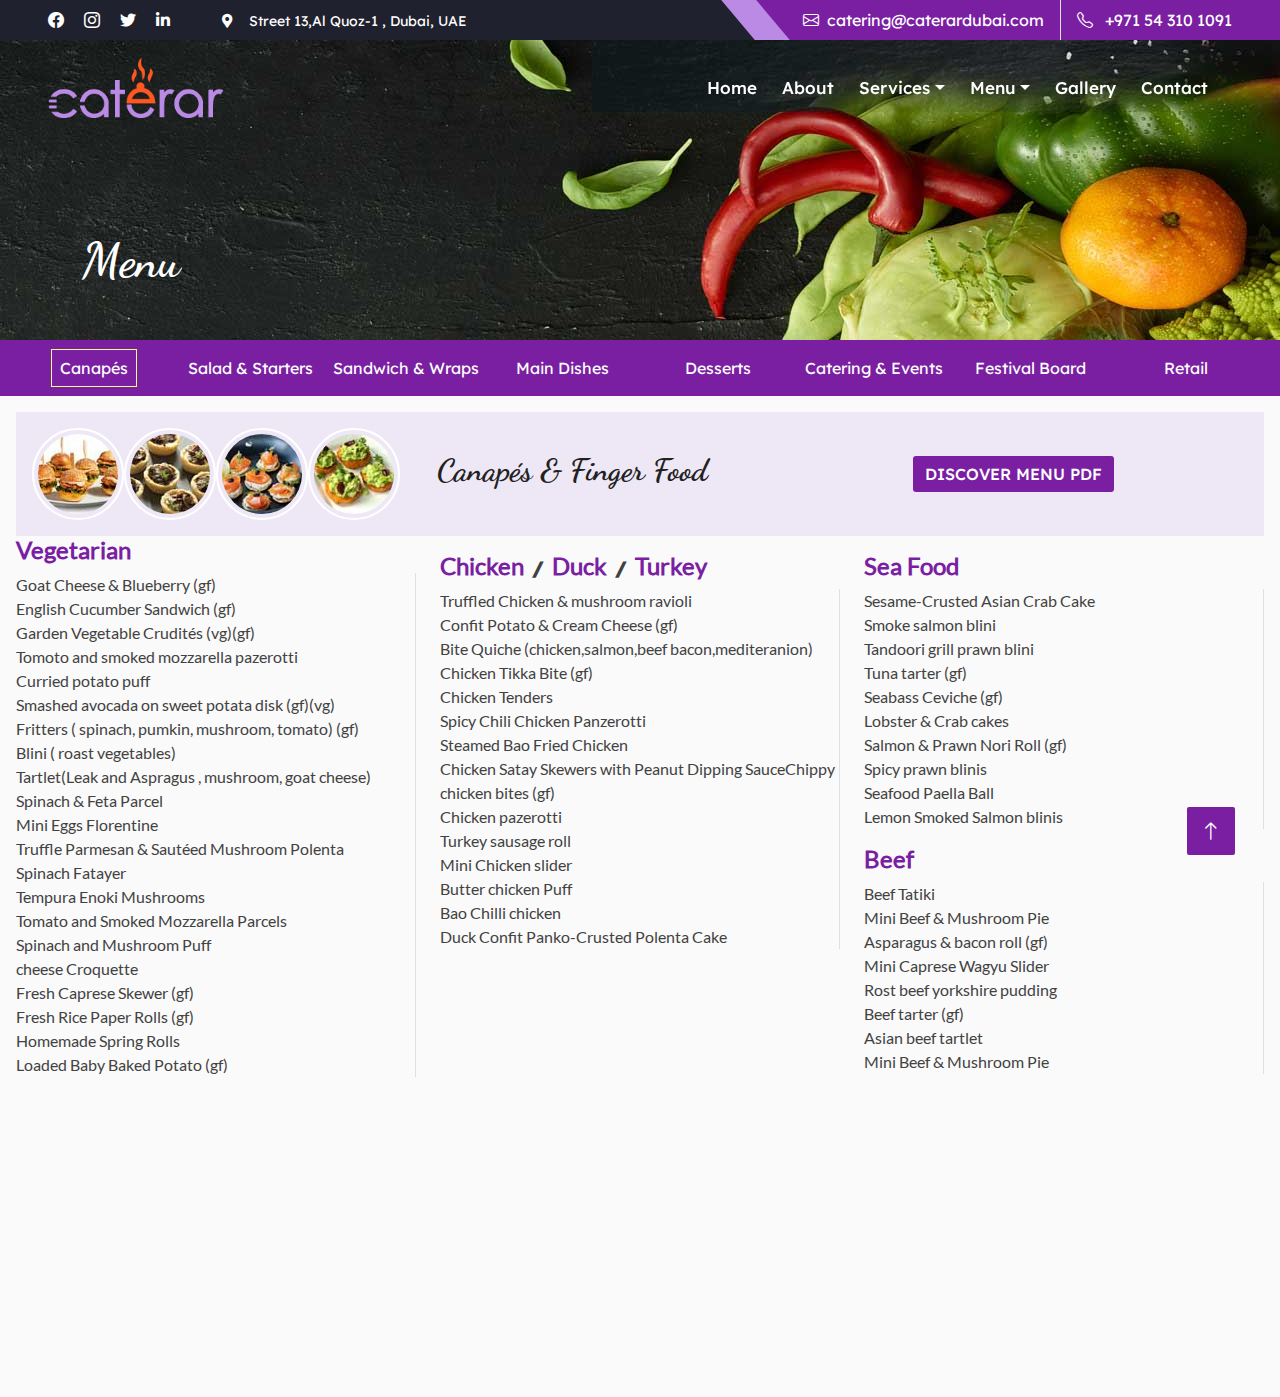
<file: menu.html>
<!DOCTYPE html>
<html lang="en">
   <head>
      <meta charset="utf-8">
      <title>CaterarDubai</title>
      <meta content="width=device-width, initial-scale=1.0" name="viewport">
      <meta content="" name="keywords">
      <meta content="" name="description">
      <link rel="apple-touch-icon" sizes="180x180" href="img/apple-touch-icon.png">
      <link rel="icon" type="image/png" sizes="32x32" href="img/favicon-32x32.png">
      <link rel="icon" type="image/png" sizes="16x16" href="img/favicon-16x16.png">
      <!-- <link rel="preconnect" href="https://fonts.googleapis.com">
         <link rel="preconnect" href="https://fonts.gstatic.com" crossorigin> -->
      <link href='https://fonts.googleapis.com/css?family=Lexend' rel='stylesheet'>
      <!-- Icon Font Stylesheet -->                                   
      <link href="https://cdnjs.cloudflare.com/ajax/libs/font-awesome/5.10.0/css/all.min.css" rel="stylesheet">
      <link href="https://cdn.jsdelivr.net/npm/bootstrap-icons@1.4.1/font/bootstrap-icons.css" rel="stylesheet">
      <!-- Libraries Stylesheet -->
      <link href="lib/animate/animate.min.css" rel="stylesheet">
      <link href="lib/owlcarousel/assets/owl.carousel.min.css" rel="stylesheet">
      <link href="lib/tempusdominus/css/tempusdominus-bootstrap-4.min.css" rel="stylesheet" />
      <!-- Customized Bootstrap Stylesheet -->
      <link href="css/bootstrap.min.css" rel="stylesheet">
      <!-- Template Stylesheet -->
      <link href="css/style.css" rel="stylesheet">
   </head>
   <body>
      <div class="container-xxl bg-new-grey p-0">
         <!-- Spinner Start -->
         <div id="spinner" class="show bg-white position-fixed translate-middle w-100 vh-100 top-50 start-50 d-flex align-items-center justify-content-center">
            <div class="spinner-border text-primary" style="width: 3rem; height: 3rem;" role="status">
               <span class="sr-only">Loading...</span>
            </div>
         </div>
         <!-- Spinner End -->
         <!-- top header  -->
         <div class="container-xxl bg-topheader ps-5 pe-0 d-none d-lg-block">
            <div class="row gx-0">
               <div class="col-md-6 col-lg-6 col-sm-6 text-center text-lg-start mb-2 mb-lg-0">
                  <div class="d-inline-flex align-items-center  me-5">
                     <p class="py-2 text-white m-0">
                        <a href="#"><i class="bi bi-facebook me-3"></i></a>
                        <a href="https://www.instagram.com/caterardubai/" target="blank"><i class="bi bi-instagram  me-3"></i></a>
                        <a href="#"><i class="fab fa-twitter  me-3"></i></a>
                        <a href="#"><i class="fab fa-linkedin-in"></i></a>
                     </p>
                  </div>
                  <div class="d-inline-flex align-items-center">
                     <small class="py-2">
                        <p class="text-white m-0"> <i class='fas fa-map-marker-alt pe-2 text-white me-2'></i>Street 13,Al Quoz-1 , Dubai, UAE</p>
                     </small>
                  </div>
               </div>
               <div class="col-md-6 col-lg-6 col-sm-6 text-center text-lg-end">
                  <div class="position-relative d-inline-flex align-items-center bg-primary text-white top-shape px-5">
                     <div class="me-3 pe-3 border-end py-2">
                        <p class="m-0"><i class="bi bi-envelope me-2"></i></i>catering@caterardubai.com</p>
                     </div>
                     <div class="py-2">
                        <p class="m-0">
                           <i class="bi bi-telephone me-2"></i>
                           <!-- <i class="fa fa-phone-alt me-2"></i> -->
                           +971 54 310 1091
                        </p>
                     </div>
                  </div>
               </div>
            </div>
         </div>
         <div class="container-xxl bg-topheader p-1 d-block d-lg-none">
            <div class="row gx-0">
               <div class="col-12 text-center">
                  <p class="m-0 text-white">
                     <i class="fa fa-phone-alt me-2"></i> +971 54 310 1091
                  </p>
               </div>
            </div>
         </div>
         <!-- Navbar & Hero Start -->
         <div class="container-xxl position-relative p-0">
            <nav class="navbar navbar-expand-lg navbar-dark custom_nav-container px-4 px-lg-5 py-lg-0">
               <a href="index.html" class="navbar-brand p-0">
                  <h1 class="text-primary m-0">
                     <!--i class="fa fa-utensils"></i--><img src="img/caterar-logo-final.png" alt="Logo"> 
                  </h1>
               </a>
               <button class="navbar-toggler" type="button" data-bs-toggle="collapse" data-bs-target="#navbarSupportedContent" aria-controls="navbarSupportedContent" aria-expanded="false" aria-label="Toggle navigation">
               <span class=""> </span>
               </button>
               <!-- <button class="navbar-toggler" type="button" data-bs-toggle="collapse" data-bs-target="#navbarCollapse">
                  <span class="fa fa-bars"></span>
                  </button> -->
               <div class="collapse navbar-collapse" id="navbarSupportedContent">
                  <div class="navbar-nav ms-auto py-0 pe-4">
                     <a href="index.html" class="nav-item nav-link active">Home</a>
                     <a href="about.html" class="nav-item nav-link">About</a>
                     <!-- <a href="service.html" class="nav-link nav-link">Services</a> -->
                     <div class="nav-item dropdown">
                        <a href="#" class="nav-link dropdown-toggle" data-bs-toggle="dropdown">Services</a>
                        <div class="dropdown-menu m-0">
                           <a href="service.html" class="dropdown-item">Catering & Events</a>
                          
                           <a href="service.html" class="dropdown-item">Corporate</a>
                           <a href="retail.html" class="dropdown-item">Retail</a>
                        </div>
                     </div>
                     <!-- <a href="menu.html" class="nav-link nav-link">Menu</a> -->
                     <div class="nav-item dropdown">
                        <a href="#" class="nav-link dropdown-toggle" data-bs-toggle="dropdown">Menu</a>
                        <div class="dropdown-menu m-0">
                           <a href="menu.html" class="dropdown-item">Canapés & Finger Food</a>
                           <a href="menu.html" class="dropdown-item">Starters</a>
                           <!-- <a href="menu.html" class="dropdown-item">Breakfast</a> -->
                           <a href="menu.html" class="dropdown-item">Sandwich & Wraps</a>
                           <a href="menu.html" class="dropdown-item">Maindishes</a>
                           <!-- <a href="menu.html" class="dropdown-item">PartyFoods</a> -->
                           <a href="menu.html" class="dropdown-item">Festival Board</a>
                           <a href="menu.html" class="dropdown-item">Desserts</a>
                           <!-- <a href="menu.html" class="dropdown-item">Live Stations & Food kiosks</a> -->
                        </div>
                     </div>
                     <a href="gallery.html" class="nav-item nav-link">Gallery</a>
                     <a href="contact.html" class="nav-item nav-link ">Contact</a>
                  </div>
                  <a href="" class="btn btn-primary py-2 px-4 sh-custom">
                  <i class="fa fa-phone-alt me-2"></i>+971 54 310 1091</a>
                  <!-- <a href="" class="btn btn-primary py-2 px-4 rounded-pill">
                     <i aria-hidden="true" class="fas fa-phone-alt pe-3"></i>Order Now 
                     
                     </a> -->
               </div>
            </nav>
            <div class="container-xxl py-5 bg-dark menu-header">
                <div class="container my-5 pt-5 pb-4">
                    <h1 class="hero-title animated slideInDown text-white mb-3">Menu</h1>
                   
                    
                </div>
            </div>
        </div>
    <!-- Menu Start -->
    
    <div class=" container-xxl p-0 ">
    <div class="container-xxl bg-primary-dark p-3 sticky-top sticky-top-2">   
        
        <ul class="nav nav-pills menuPage-nav-pills nav-justified ">
            <li class="nav-item"><a data-bs-toggle="pill" href="#canapes"  class="active">Canapés</a></li>
            <li class="nav-item"><a data-bs-toggle="pill" href="#salad">Salad & Starters</a></li>
            <li class="nav-item"><a data-bs-toggle="pill" href="#sandwich">Sandwich & Wraps</a></li>
            <li class="nav-item"><a data-bs-toggle="pill" href="#maindishes">Main Dishes</a></li>
            <li class="nav-item"><a data-bs-toggle="pill" href="#dessert">Desserts</a></li>
            <li class="nav-item"><a data-bs-toggle="pill" href="#catering">Catering & Events</a></li>
            <li class="nav-item"><a data-bs-toggle="pill" href="#festivalBoard">Festival Board</a></li>
            <li class="nav-item"><a data-bs-toggle="pill" href="#retail">Retail</a></li>

          </ul>
        </div>
          <div class="tab-content p-3">
            <div id="canapes" class="tab-pane fade show active">
                <div class="row">
                  <div class="col-12 col-sm-12 col-md-12 col-lg-12">
                  <div class="bg-heading p-3 d-flex align-items-center">
                     <div class="col-12 col-sm-6 col-md-4 col-lg-4 d-none d-lg-block">
                        <div class="d-flex align-items-center">
                            <div class="rounded-circle  border-light-purple  p-1">
                                <img class="flex-shrink-0 img-fluid rounded-circle" src="img/menu-bites/c1.jpg" alt="" style="width: 80px;">
                            </div>
                            <div class="rounded-circle  border-light-purple  p-1">
                                <img class="flex-shrink-0 img-fluid rounded-circle" src="img/menu-bites/c2.jpg" alt="" style="width: 80px;">
                            </div>
                            <div class="rounded-circle  border-light-purple  p-1">
                                <img class="flex-shrink-0 img-fluid rounded-circle" src="img/menu-bites/c3.jpg" alt="" style="width: 80px;">
                            </div>
                            <div class="rounded-circle  border-light-purple  p-1">
                                <img class="flex-shrink-0 img-fluid rounded-circle" src="img/menu-bites/c4.jpg" alt="" style="width: 80px;">
                            </div>
                            
                        </div>
                    </div>
                    <h2 class="d-none d-lg-block submenu-title">Canapés & Finger Food</h2>
                    <div class="col-12 col-sm-6 col-md-4 col-lg-4">
                     <div class="text-end">
                        <a class="btn btn-primary" href="lib/pdf/canape.pdf" target="_blank">Discover Menu PDF</a>
                        </div></div>
                     
                  </div>
               </div>
                    <!-- <div class="col-6 col-sm-6 col-md-6 col-lg-6 d-none d-lg-block">
                        <div class="d-flex align-items-center">
                            <div class="rounded-circle border border-light-purple  p-1">
                                <img class="flex-shrink-0 img-fluid rounded-circle" src="img/menu-bites/c1.jpg" alt="" style="width: 80px;">
                            </div>
                            <div class="rounded-circle border border-light-purple  p-1">
                                <img class="flex-shrink-0 img-fluid rounded-circle" src="img/menu-bites/c2.jpg" alt="" style="width: 80px;">
                            </div>
                            <div class="rounded-circle border border-light-purple  p-1">
                                <img class="flex-shrink-0 img-fluid rounded-circle" src="img/menu-bites/c3.jpg" alt="" style="width: 80px;">
                            </div>
                            <div class="rounded-circle border border-light-purple  p-1">
                                <img class="flex-shrink-0 img-fluid rounded-circle" src="img/menu-bites/c4.jpg" alt="" style="width: 80px;">
                            </div>
                            
                        </div>
                    </div>
                    <div class="col-6 col-sm-6 col-md-6 col-lg-6 d-flex align-items-center">
                        
                            <a class="btn discover-menu" href="lib/pdf/canape.pdf" target="_blank">Discover Menu PDF</a>
                       </div> -->
                  </div>
                <div class="row">
                    <div class="col-lg-4 col-sm-6 col-12 col-md-4">
                        <h1 class="text-start submenu-title">Vegetarian</h1>
                        <ul class="menu-listed">
                            <li>Goat Cheese & Blueberry (gf)</li>
                            <li>English Cucumber Sandwich (gf)</li>
                            <li>Garden Vegetable Crudités (vg)(gf)</li>
                            <li>Tomoto and smoked mozzarella pazerotti</li>
                            <li>Curried potato puff</li>
                            <li>Smashed avocada on sweet potata disk (gf)(vg)</li>
                            <li>Fritters ( spinach, pumkin, mushroom, tomato) (gf)</li>
                            <li>Blini ( roast vegetables)</li>
                            <li>Tartlet(Leak and Aspragus , mushroom, goat cheese)</li>
                            <li>Spinach & Feta Parcel</li>
                            <li>Mini Eggs Florentine</li>
                            <li>Truffle Parmesan & Sautéed Mushroom Polenta</li>
                            <li>Spinach Fatayer</li>
                            <li>Tempura Enoki Mushrooms</li>
                            <li>Tomato and Smoked Mozzarella Parcels</li>
                            <li>Spinach and Mushroom Puff</li>
                            
                            <li>cheese Croquette</li>
                            <li>Fresh Caprese Skewer (gf)</li>
                            <li>Fresh Rice Paper Rolls (gf)</li>
                            
                            <li>Homemade Spring Rolls</li>
                            <li>Loaded Baby Baked Potato (gf)</li>
                        </ul>
                       
                     </div>
                     <div class="col-lg-4 col-sm-6 col-12 col-md-4 py-3">
                        <h1 class="text-start submenu-title">Chicken<span>/</span>Duck<span>/</span>Turkey</h1>
                        <ul class="menu-listed">
                        <li>Truffled Chicken & mushroom ravioli</li>
                        <li>Confit Potato & Cream Cheese (gf)</li>
                       <li>Bite Quiche (chicken,salmon,beef bacon,mediteranion)</li>
                       <li>Chicken Tikka Bite (gf)</li>
                       <li>Chicken Tenders</li>
                       <li>Spicy Chili Chicken Panzerotti</li>
                       <li>Steamed Bao Fried Chicken</li>
                       <li>Chicken Satay Skewers with Peanut Dipping SauceChippy chicken bites (gf)</li>
                       <li>Chicken pazerotti</li>
                       <li>Turkey sausage roll</li>
                       <li>Mini Chicken slider</li>
                       
                       <li>Butter chicken Puff</li>
                       <li>Bao Chilli chicken</li>
                       <li>Duck Confit Panko-Crusted Polenta Cake</li>
                    </ul>
                     </div>
                     <div class="col-lg-4 col-sm-6 col-12 col-md-4 py-3">
                        <h1 class="text-start submenu-title">Sea Food</h1>
                        <ul class="menu-listed"><li>Sesame-Crusted Asian Crab Cake</li>
                        <li>Smoke salmon blini</li>
                        <li>Tandoori grill prawn blini</li>
                        <li>Tuna tarter (gf)</li>
                        <li>Seabass Ceviche (gf)</li>
                        <li>Lobster & Crab cakes</li>
                        <li>Salmon & Prawn Nori Roll (gf)</li>
                        <li>Spicy prawn blinis</li>
                        <li>Seafood Paella Ball</li>
                        <li>Lemon Smoked Salmon blinis</li>
                    </ul>
                        <h1 class="text-start  submenu-title mt-3">Beef</h1>
                        <ul class="menu-listed"><li>Beef Tatiki</li>
                        <li>Mini Beef & Mushroom Pie</li>
                        <li>Asparagus & bacon roll (gf)</li>
                        <li>Mini Caprese Wagyu Slider</li>
                        <li>Rost beef yorkshire pudding</li>
                        <li>Beef tarter (gf)</li>
                        <li>Asian beef tartlet</li>
                        <li>Mini Beef & Mushroom Pie</li>
                         
                        
                    </ul>

                     </div>
                </div>
            </div>
            <div id="salad" class="tab-pane fade show">
                <div class="row">
                  <div class="col-12 col-sm-12 col-md-12 col-lg-12">
                     <div class="bg-heading p-3 d-flex align-items-center">
                        <div class="col-12 col-sm-6 col-md-4 col-lg-4 d-none d-lg-block">
                           <div class="d-flex align-items-center">
                               <div class="rounded-circle  border-light-purple  p-1">
                                   <img class="flex-shrink-0 img-fluid rounded-circle" src="img/menu-bites/sa1.jpg" alt="" style="width: 80px;">
                               </div>
                               <div class="rounded-circle  border-light-purple  p-1">
                                   <img class="flex-shrink-0 img-fluid rounded-circle" src="img/menu-bites/sa2.jpg" alt="" style="width: 80px;">
                               </div>
                               <div class="rounded-circle  border-light-purple  p-1">
                                   <img class="flex-shrink-0 img-fluid rounded-circle" src="img/menu-bites/sa3.jpg" alt="" style="width: 80px;">
                               </div>
                               <div class="rounded-circle  border-light-purple  p-1">
                                   <img class="flex-shrink-0 img-fluid rounded-circle" src="img/menu-bites/sa4.jpg" alt="" style="width: 80px;">
                               </div>
                               
                           </div>
                       </div>
                       <h2 class="d-none d-lg-block submenu-title">Salad & Starters</h2>
                       <div class="col-12 col-sm-6 col-md-4 col-lg-4">
                        <div class="text-end">
                           <a class="btn btn-primary" href="lib/pdf/saladStarter.pdf" target="_blank">Discover Menu PDF</a>
                           </div></div>
                        
                     </div>
                  </div>
                       </div>
                <div class="row">
                    <div class="col-lg-4 col-sm-6 col-12 col-md-4">
                        <h1 class="text-start submenu-title">Vegetarian</h1>
                        <ul class="menu-listed">
                            <li>mix Quinoa salad (gf) (vg)</li>
                            <li>Asian Noodle</li>
                            
                            
                            <li>Avocado, Edamame Bean, Cucumber  (gf) (vg)</li>
                            <li>Cous Cous with Pomegranate & Dried Fruits (vg)</li>
                            
                            <li>Apple & Beetroot with Yoghurt Dressing  (gf)</li>
                            <li>Mixed Bean Salad (gf) (vg)</li>
                            <li>Mixed Leaf Salad, Pomegranate, Pine Nut, Balsamic Dressing  (gf) (vg)</li>
                            <li>Roasted Broccoli and Quinoa (gf)</li>
                            
                            <li>Chef’s Tossed Salad (gf) (vg) </li>
                            <li>Avocado Kaleslaw (gf)/li>
                            <li>Roasted Cauliflower, Squash and Pumpkin Salad (gf)</li>
                            <li>Crunchy Satay Salad (gf)</li>
                            <li>Fusilli Salad with Smoked Scarmoza and Sweet Cherry Tomatoes (gf)</li>
                            <li>Spicy Sweet Corn Salsa (gf) (vg)</li>
                            <li>Marinated Kale with Roasted Pumpkin and Feta Cheese (gf)</li>
                            <li>Garden Salad with Sweet Green Peas, Radishes and Zaatar Dressing   (gf) (vg)</li>
                            <li>Roasted Beetroot and Harissa Chickpea Salad  (gf)</li>
                            
                        </ul>
                       
                     </div>
                     <div class="col-lg-4 col-sm-6 col-12 col-md-4 py-3">
                        <h1 class="text-start submenu-title">Chicken<span>/</span>Tuna</h1>
                        <ul class="menu-listed">
                        
                        <li>Potato Salad with Tuna and Pickled Jalapeno Aioli  (gf)</li>
                       <li> Chicken Fattoush </li>
                       <li>Chicken Caesar</li>
                       <li>Chicken Tenders</li>
                       <li>Loaded Potato Salad with Egg (gf)</li>
                       <li>Char-Grilled Lemon & Thyme Chicken</li>
                       <li>Cajun Chicken Rockstar Salad</li>
                       <li>Tuscan Tuna and Brown Rice Salad (gf)</li>
                  
                    </ul>
                     </div>
                     
                </div>
            </div>
            <div id="sandwich" class="tab-pane fade show">
                <div class="row">
                  <div class="col-12 col-sm-12 col-md-12 col-lg-12">
                     <div class="bg-heading p-3 d-flex align-items-center">
                        <div class="col-12 col-sm-6 col-md-4 col-lg-4 d-none d-lg-block">
                           <div class="d-flex align-items-center">
                               <div class="rounded-circle  border-light-purple  p-1">
                                   <img class="flex-shrink-0 img-fluid rounded-circle" src="img/menu-bites/sw1.jpg" alt="" style="width: 80px;">
                               </div>
                               <div class="rounded-circle  border-light-purple  p-1">
                                   <img class="flex-shrink-0 img-fluid rounded-circle" src="img/menu-bites/sw2.jpg" alt="" style="width: 80px;">
                               </div>
                               <div class="rounded-circle  border-light-purple  p-1">
                                   <img class="flex-shrink-0 img-fluid rounded-circle" src="img/menu-bites/sw3.jpg" alt="" style="width: 80px;">
                               </div>
                               <div class="rounded-circle  border-light-purple  p-1">
                                   <img class="flex-shrink-0 img-fluid rounded-circle" src="img/menu-bites/sw4.jpg" alt="" style="width: 80px;">
                               </div>
                               
                           </div>
                       </div>
                       <h2 class="d-none d-lg-block submenu-title">Sandwich & Wraps</h2>
                       <div class="col-12 col-sm-6 col-md-4 col-lg-4">
                        <div class="text-end">
                           <a class="btn btn-primary" href="lib/pdf/sandwich.pdf" target="_blank">Discover Menu PDF</a>
                           </div></div>
                        
                     </div>
                  </div>
                    </div>
                   
                <div class="row">
                    <div class="col-lg-4 col-sm-6 col-12 col-md-4">
                        <h1 class="text-start submenu-title">Vegetarian</h1>
                        <ul class="menu-listed">
                            <li>Halloumi Falafel</li>
                            <li>Vegan Three Beans (vg)</li>
                            <li>Roasted Capsicum Frittata (gf)</li>
                            
                            <li>Three Cheese Toasty</li>
                            <li>Halloumi and Roasted Red Pepper Romesco</li>
                            <li>Mozzarella, Tomato and Basil Pesto</li>
                            
                            <li>Multi-seed Bagel with Onion & Chive Cream Cheese</li>
                            <li>Veggie Bagel with Beetroot Hummus and Summer Cress (vg)</li>
                            <li>Smashed Avocado, Shaved Cucumber and Toasted Hazelnut (vg) </li>
                           
                            
                        </ul>
                       
                     </div>
                     <div class="col-lg-4 col-sm-6 col-12 col-md-4 py-3">
                        <h1 class="text-start submenu-title">Chicken<span>/</span>Tuna</h1>
                        <ul class="menu-listed"><li>Chicken Chipotle</li>
                        <li>Lamb Kofta</li>
                        <li>Beef Burrito</li>
                       <li> Ultimate spicy chicken wrap</li>
                       <li>Tandoori chicken wrap</li>
                       <li>Caesar chicken wrap</li>
                       <li>Chicken & Mango Wrap</li>
                       <li>Coronation Chicken on Granary </li>
                       <li>Teriyaki Chicken Wrap </li>
                       <li>Jalapeño Chicken Spinach Wrap </li>
                      <li></li>
                    </ul>
                     </div>
                     <div class="col-lg-4 col-sm-6 col-12 col-md-4 py-3">
                        <h1 class="text-start submenu-title">Beef<span>/</span>Lamb</h1>
                        <ul class="menu-listed"><li>NZ Beef & Truffled Mushroom Brioche</li>
                        <li>Medium Rare Roast Beef  Ciabatta</li>
                        <li>Pepper-Crusted Beef Pastrami Wrap </li>
                       
                       <li>Reuben on Rye</li>
                       <li>Mexican Steak Fajita Wrap</li>
                    </ul>
                    </div>
                </div>
            </div>
            <div id="dessert" class="tab-pane fade show">
               <div class="row">
                  <div class="col-12 col-sm-12 col-md-12 col-lg-12">
                     <div class="bg-heading p-3 d-flex align-items-center">
                        <div class="col-12 col-sm-6 col-md-4 col-lg-4 d-none d-lg-block">
                           <div class="d-flex align-items-center">
                               <div class="rounded-circle  border-light-purple  p-1">
                                   <img class="flex-shrink-0 img-fluid rounded-circle" src="img/menu-bites/ds1.jpg" alt="" style="width: 80px;">
                               </div>
                               <div class="rounded-circle  border-light-purple  p-1">
                                   <img class="flex-shrink-0 img-fluid rounded-circle" src="img/menu-bites/ds2.jpg" alt="" style="width: 80px;">
                               </div>
                               <div class="rounded-circle  border-light-purple  p-1">
                                   <img class="flex-shrink-0 img-fluid rounded-circle" src="img/menu-bites/ds3.jpg" alt="" style="width: 80px;">
                               </div>
                               <div class="rounded-circle  border-light-purple  p-1">
                                   <img class="flex-shrink-0 img-fluid rounded-circle" src="img/menu-bites/ds4.jpg" alt="" style="width: 80px;">
                               </div>
                               
                           </div>
                       </div>
                       <h2 class="d-none d-lg-block submenu-title">Desserts</h2>
                       <div class="col-12 col-sm-6 col-md-4 col-lg-4">
                        <div class="text-end">
                           <a class="btn btn-primary" href="lib/pdf/dessert.pdf" target="_blank">Discover Menu PDF</a>
                           </div></div>
                        
                     </div>
                  </div>
                      </div>
               <div class="row">
                   <div class="col-lg-4 col-sm-6 col-12 col-md-4">
                       <h1 class="text-start submenu-title">Mini pastries</h1>
                       <ul class="menu-listed">
                           <li>Pure Butter Croissant</li>
                           <li>Cheese Croissant </li>
                           <li>Za’atar Croissant </li>
                           <li>Apple & Cinnamon Danish</li>
                           <li>Apricot French Butter & Custard Danish </li>
                           <li>Chocolate Custard Danish </li>
                           <li>Vanilla Custard Danish</li>
                           <li>Banana, Oat, Nut & Honey Muffin</li>
                           <li>Blueberry & Oat Muffin  (gf) </li>
                           <li>Double Chocolate Chunk Muffin</li>
                           
                           
                           <li>Savoury Cheddar & Turkey Bacon Scone</li>
                           <li>Traditional Raspberry Jam & Cream Scone</li>
                           <li>Semi-Dried Tomato, Olive & Feta Scone (gf)</li>
                           <li>Pain au Chocolate </li>
                           <li>Toasted Almond Croissant</li>
                           
                       </ul>
                      
                    </div>
                    <div class="col-lg-4 col-sm-6 col-12 col-md-4 py-3">
                       <h1 class="text-start submenu-title">Sweet Bites</h1>
                       <ul class="menu-listed"><li>Malteser Brownie</li>
                        <li>Chocolate Chip Cookie</li>
                        <li>Chunky Peanut Butter Cookie</li>
                        <li>Seasonal Fruit Skewer (gf) (vg)</li>
                        <li>Coconut Cookie</li>
                        
                        <li>Raisin & Sweet Coconut Cookie </li>
                        <li>White Chocolate Nibs & Walnut Cookie</li>
                        <li>Panna Cotta with berry Coulis</li>
                        <li>Pecan Tartlet (N)</li>
                        <li>Double Chocolate Brownies Bites</li>
                        <li>Fruit Tartlets (N)</li>
                        <li>Berry Skewers with Charred Marshmallow</li>
                   </ul>
                    </div>
                    <div class="col-lg-4 col-sm-6 col-12 col-md-4 py-3">
                       <h1 class="text-start submenu-title">Cake</h1>
                       <ul class="menu-listed">
                        <li>Carrot Cake with Cream Cheese Frosting</li>
                        <li>Tunisian Orange Cake</li>
                      
                        <li>Signature Milk Cake</li>
                       <li>Cheese Cake</li>
                       <li>Banana Cake</li>
                       <li>Blueberry Cake (gf)</li>
                       <li>Upside down Pineapple Cake</li>
                       <li>Creamy Chocolate Cake</li>
                       <li></li>
                   </ul>
                   </div>
               </div>
           </div>
           <div id="catering" class="tab-pane fade show">
            <div class="row">
               <div class="col-12 col-sm-12 col-md-12 col-lg-12">
                  <div class="bg-heading p-3 d-flex align-items-center">
                     <div class="col-12 col-sm-6 col-md-4 col-lg-4 d-none d-lg-block">
                        <div class="d-flex align-items-center">
                            <div class="rounded-circle  border-light-purple  p-1">
                                <img class="flex-shrink-0 img-fluid rounded-circle" src="img/menu-bites/ca1.jpg" alt="" style="width: 80px;">
                            </div>
                            <div class="rounded-circle  border-light-purple  p-1">
                                <img class="flex-shrink-0 img-fluid rounded-circle" src="img/menu-bites/ca2.jpg" alt="" style="width: 80px;">
                            </div>
                            <div class="rounded-circle  border-light-purple  p-1">
                                <img class="flex-shrink-0 img-fluid rounded-circle" src="img/menu-bites/ca3.jpg" alt="" style="width: 80px;">
                            </div>
                            <div class="rounded-circle  border-light-purple  p-1">
                                <img class="flex-shrink-0 img-fluid rounded-circle" src="img/menu-bites/ca4.jpg" alt="" style="width: 80px;">
                            </div>
                            
                        </div>
                    </div>
                    <h2 class="d-none d-lg-block submenu-title">Catering & Events</h2>
                    <div class="col-12 col-sm-6 col-md-4 col-lg-4">
                     <div class="text-end">
                        <a class="btn btn-primary" href="lib/pdf/catering.pdf" target="_blank">Discover Menu PDF</a>
                        </div></div>
                     
                  </div>
               </div>
                   </div>
            <div class="row">
                <div class="col-lg-4 col-sm-6 col-12 col-md-4">
                    <h1 class="text-start submenu-title">Soups</h1>
                    <ul class="menu-listed">
                     <li>Potato Leek (V) (gf)</li>
                     <li>Roasted Pumpkin (V) (gf)</li>
                     <li>Wild Mushroom (V) (gf)</li>
                     <li>Spiced Lentil (V) (gf)</li>
                     <li>Roast Broccoli (V) (gf)</li>
                     <li>Tomato soup (V) (gf)</li>
                     <li>Harrira soup (V) (gf)</li>
                     <li>Chicken hot soup (gf)</li>
                     <li>Chickpea onion soup (V) (gf)</li>
                     
                        
                    </ul>
                    <h1 class="text-start submenu-title mt-3">Beverages</h1>
                    <ul class="menu-listed">
                       <li>Soft Drinks / Sodas (330ml) <br>
                          <small>coca-cola, coca-cola light, coke zero, sprite, sprite light, fanta</small></li>
                       <li>Local Mineral Water (500ml)</li>
                       <li>Mineral Water (500ml)</li>
                       <li>Freshly Brewed Percolated Coffee & Selection of Fine Tea</li>
                       <li>Fresh Juices (330ml)  <br>
                          <small>pink magic, peach iced tea, lemon and mint, watermelon, orange </small>
                       </li>
                       <li>Mocktails 330ml <br>
                          <small>the refresh,  pomegranate breeze, mango breeze, guava breeze,mint lemonade </small>
                       </li>
                       <li>milk shakes 330ml <br>
                          <small>all flavour ice cream milk shakes and fruits base milk shakes </small>
                       </li>
                       
                        
                    </ul>
                   
                 </div>
                 <div class="col-lg-4 col-sm-6 col-12 col-md-4 py-3">
                    <h1 class="text-start submenu-title">Side Dishes</h1>
                    <ul class="menu-listed">
                     <li>Crispy Cauliflower in  Korean BBQ Sauce (V)</li>
                     <li>Stir Fried Mixed Vegetables (V) (vg) (gf)</li>
                     <li>Moroccan Couscous (V)</li>
                     
                     <li>Honey Glazed Roast Sweet Potatoes (V) (gf)</li>
                     <li>Creamy Mashed Potatoes (V) (gf)</li>
                     <li>Clay Pot Roast Vegetables (V) (gf)</li>
                     <li>Crispy Cajun Spiced Potato Wedges (V)</li>
                     <li>Sautéed Broccoli (V) (gf) (vg)</li>
                     <li>Mac & Cheese with Crunchy Garlic Breadcrumbs (V)</li>
                     
                     <li>Skinny Fries (V)</li>
                     <li>Steak cut Chips (V)</li>
                     
                     <li>Spanish Rice (V) (gf)</li>
                     
                     <li>Asian Coleslaw (V) (gf)</li>
                     <li>Hummus</li>
                     <li>Pita breads</li>
                     
                     <li>Spiced Pulao Style Rice(v) (gf)</li>

                </ul>
                 </div>
                 <div class="col-lg-4 col-sm-6 col-12 col-md-4 py-3">
                    <h1 class="text-start submenu-title">BBQ & Live Cooking</h1>
                    <ul class="menu-listed">
                           <li>Short Ribs (gf)</li>
                           <li>Pulled Meats (Lamb & beef and chicken) (gf)</li>
                           <li>Wagyu Slider </li>
                           <li>Beef Rib-Eye</li>
                           <li>Grilled NZ Lamb Chops (gf)</li>
                           <li>Tiger Prawns (gf)</li>
                           <li>Steak of Salmon (gf)</li>
                           <li>Veggie burger (gf)</li>
                           <li>Korean chicken slider (V)</li>
                           <li>Creamy Beef Stroganoff</li>
                           <li>Butter Chicken (gf)</li>
                           <li>Marinated Greek Chicken Skewers (gf)</li>
                           <li>Herb Marinated Roasted Chicken (gf)</li>
                           <li>Beef Lasagna</li>
                           <li>Beef Meatballs</li>
                           <li>Fried Cod Cakes</li>
                           <li>Eggplant Parmigiana (vg) (gf)</li>
                    
                </ul>
                </div>
               
            </div>
        </div>
         <div id="maindishes" class="tab-pane fade show">
               <div class="row">
                  <div class="col-12 col-sm-12 col-md-12 col-lg-12">
                     <div class="bg-heading p-3 d-flex align-items-center">
                        <div class="col-12 col-sm-6 col-md-4 col-lg-4 d-none d-lg-block">
                           <div class="d-flex align-items-center">
                               <div class="rounded-circle  border-light-purple  p-1">
                                   <img class="flex-shrink-0 img-fluid rounded-circle" src="img/menu-bites/md1.jpg" alt="" style="width: 80px;">
                               </div>
                               <div class="rounded-circle  border-light-purple  p-1">
                                   <img class="flex-shrink-0 img-fluid rounded-circle" src="img/menu-bites/md2.jpg" alt="" style="width: 80px;">
                               </div>
                               <div class="rounded-circle  border-light-purple  p-1">
                                   <img class="flex-shrink-0 img-fluid rounded-circle" src="img/menu-bites/md3.jpg" alt="" style="width: 80px;">
                               </div>
                               <div class="rounded-circle  border-light-purple  p-1">
                                   <img class="flex-shrink-0 img-fluid rounded-circle" src="img/menu-bites/md4.jpg" alt="" style="width: 80px;">
                               </div>
                               
                           </div>
                       </div>
                       <h2 class="d-none d-lg-block submenu-title">maindishes</h2>
                       <div class="col-12 col-sm-6 col-md-4 col-lg-4">
                        <div class="text-end">
                           <a class="btn btn-primary" href="lib/pdf/maindishes.pdf" target="_blank">Discover Menu PDF</a>
                           </div></div>
                        
                     </div>
                  </div>
                      </div>
               <div class="row">
                   <div class="col-lg-4 col-sm-6 col-12 col-md-4">
                      
                       <ul class="menu-listed">
                           <li>Short Ribs </li>
                           
                           <li>Middle Eastern Pulled Lamb (gf)</li>
                           <li>Wagyu Slider</li>
                           <li>Fried chicken burger</li>
                           <li>Vegetarian burger</li>
                           <li>Beef Rib-Eye (gf)</li>
                           <li>Grilled NZ Lamb Chops (gf)</li>
                           <li>Pulled BBQ Chicken brioche</li>
                           <li>Tiger Prawns (gf)</li>
                           <li>Blackened Norwegian Salmon (gf)</li>
                           <li>Beetroot, Quinoa & Falafel Burger (V) </li>
                           
                       </ul>
                      
                    </div>
                    <div class="col-lg-4 col-sm-6 col-12 col-md-4 py-3">
                       
                       <ul class="menu-listed">
                        <li>Grilled Vegetable Skewers (V) (vg) (gf)</li>
                        <li>Meatballs in Mushroom Cream Sauce</li>
                        <li>Grilled Chicken Satay Skewers with Peanut Dipping Sauce (gf)</li>
                        <li>Lamb Tagine with Root Vegetables (gf)</li>
                        <li>Stuffed Courgettes with Herbed Rice and Minced Meat in rich Tomato Sauce (gf)</li>
                        <li>Creamy Beef Stroganoff with Wild Mushrooms and Root Vegetables</li>
                        <li>Traditional Butter Chicken (gf)</li>
                        <li>Grilled Yogurt Marinated Greek Chicken Skewers with Roast Onion and Capsicum (gf)</li>
                        <li>Cripsy Fried Cod Cakes served with Tangy Tartare Sauce</li>
                   </ul>
                    </div>
                    <div class="col-lg-4 col-sm-6 col-12 col-md-4 py-3">
                       
                       <ul class="menu-listed">
                        
                           <li>Herb Marinated Roasted Chicken (gf)</li>
                           <li>Miso Glazed Roasted Chicken</li>
                           <li>Traditional Mutton Korma (gf)</li>
                           <li>Veggie Eggplant Parmigiana (V) (gf)</li>
                           <li>Classic Homemade Beef Lasagna</li>
                           <li>Beef bolognaise</li>
                           <li>Penne arrabiata</li>
                           <li>Rigatoni alfredo</li>
                           <li>Seafood pasta</li>
                           <li>Thai red curry (gf)</li>
                       
                   </ul>
                   </div>
               </div>
           </div>
           <div id="festivalBoard" class="tab-pane fade show">
            <div class="row">
               <div class="col-12 col-sm-12 col-md-12 col-lg-12">
                  <div class="bg-heading p-3 d-flex align-items-center">
                     <div class="col-12 col-sm-6 col-md-4 col-lg-4 d-none d-lg-block">
                        <div class="d-flex align-items-center">
                            <div class="rounded-circle  border-light-purple  p-1">
                                <img class="flex-shrink-0 img-fluid rounded-circle" src="img/menu-bites/fb1.jpg" alt="" style="width: 80px;">
                            </div>
                            <div class="rounded-circle  border-light-purple  p-1">
                                <img class="flex-shrink-0 img-fluid rounded-circle" src="img/menu-bites/fb2.jpg" alt="" style="width: 80px;">
                            </div>
                            <div class="rounded-circle  border-light-purple  p-1">
                                <img class="flex-shrink-0 img-fluid rounded-circle" src="img/menu-bites/fb3.jpg" alt="" style="width: 80px;">
                            </div>
                            <div class="rounded-circle  border-light-purple  p-1">
                                <img class="flex-shrink-0 img-fluid rounded-circle" src="img/menu-bites/fb4.jpg" alt="" style="width: 80px;">
                            </div>
                            
                        </div>
                    </div>
                    <h2 class="d-none d-lg-block submenu-title">festival Board</h2>
                    <div class="col-12 col-sm-6 col-md-4 col-lg-4">
                     <div class="text-end">
                        <a class="btn btn-primary" href="lib/pdf/festivalboard.pdf" target="_blank">Discover Menu PDF</a>
                        </div></div>
                     
                  </div>
               </div>
                   </div>
            <div class="row">
                <div class="col-lg-12 col-sm-12 col-12 col-md-12 text-center pt-3">
                   
                    <ul class="menu-listed">
                       <li>Gourmet Cheese Platter</li>
                       <li>Turkey Platter</li>
                       <li>Italian Anitipasto Platter</li>
                       <li>Seafood Platter</li>
                       <li>Roast Beef Platter</li>
                        
                    </ul>
                   
                 </div>
                
            </div>
        </div>
           <div id="retail" class="tab-pane fade show">
            <div class="row">
               <div class="col-12 col-sm-12 col-md-12 col-lg-12">
                  <div class="bg-heading p-3 d-flex align-items-center">
                     <div class="col-12 col-sm-6 col-md-4 col-lg-4 d-none d-lg-block">
                        <div class="d-flex align-items-center">
                            <div class="rounded-circle  border-light-purple  p-1">
                                <img class="flex-shrink-0 img-fluid rounded-circle" src="img/menu-bites/re1.jpg" alt="" style="width: 80px;">
                            </div>
                            <div class="rounded-circle  border-light-purple  p-1">
                                <img class="flex-shrink-0 img-fluid rounded-circle" src="img/menu-bites/re2.jpg" alt="" style="width: 80px;">
                            </div>
                            <div class="rounded-circle  border-light-purple  p-1">
                                <img class="flex-shrink-0 img-fluid rounded-circle" src="img/menu-bites/re3.jpg" alt="" style="width: 80px;">
                            </div>
                            <div class="rounded-circle  border-light-purple  p-1">
                                <img class="flex-shrink-0 img-fluid rounded-circle" src="img/menu-bites/re4.jpg" alt="" style="width: 80px;">
                            </div>
                            
                        </div>
                    </div>
                    <h2 class="d-none d-lg-block submenu-title">Retail</h2>
                    <div class="col-12 col-sm-6 col-md-4 col-lg-4">
                     <div class="text-end">
                        <a class="btn btn-primary" href="lib/pdf/retail.pdf" target="_blank">Discover Menu PDF</a>
                        </div></div>
                     
                  </div>
               </div>
                   </div>
            <div class="row">
                <div class="col-lg-12 col-sm-12 col-12 col-md-12 text-center pt-3">
                   
                    <ul class="menu-listed">
                       <li>Home made Chutneys</li>
                       <li>Home made varieties of Jam</li>
                       <li>Home made Pickles</li>
                       <li>Flavoured Crackers</li>
                       <li>Biscotti's</li>
                       <li>Commercial Pizza Bases</li>
                       <li>Commercial Frozen Products</li>
                        
                    </ul>
                   
                 </div>
                
            </div>
        </div>
        </div>
    </div> 
 <!-- Menu End -->
       
         <!-- Footer Start -->
      <div class="container-fluid bg-dark text-light footer pt-3  wow fadeIn" data-wow-delay="0.1s">
         <div class="container py-3">
            <div class="row g-3">
               <div class="col-lg-3 col-md-3 col-sm-6 col-12">
                  <div class="d-flex mb-4 mx-auto">
                     <h1 class="text-primary m-0">
                        <img src="img/caterar-logo-final.png" alt="Logo" style="max-height: 60px;"> 
                     </h1>
                  </div>
                  <div class="d-flex pt-2">
                     <a class="btn btn-outline-light btn-social" href=""><i class="fab fa-twitter"></i></a>
                     <a class="btn btn-outline-light btn-social" href=""><i class="fab fa-facebook-f"></i></a>
                     <a class="btn btn-outline-light btn-social" href="https://www.instagram.com/caterardubai/" target="blank"><i class="bi bi-instagram"></i></a>
                     <a class="btn btn-outline-light btn-social" href=""><i class="fab fa-linkedin-in"></i></a>
                  </div>
               </div>
               <div class="col-lg-3 col-md-3 col-sm-6 col-12">
                  <h4 class="text-start text-footer-custom fw-normal mb-4">Quick Links</h4>
                  <a class="btn btn-link text-secondary" href="">About Us</a>
                  <a class="btn btn-link text-secondary" href="">Contact Us</a>
                  <a class="btn btn-link text-secondary" href="">Privacy Policy</a>
                  <a class="btn btn-link text-secondary" href="">Terms & Condition</a>
               </div>
               <div class="col-lg-3 col-md-3 col-sm-6 col-12">
                  <h4 class="text-start text-footer-custom fw-normal mb-4">Get In Touch</h4>
                  <p class="mb-2 text-secondary"><i class="fa fa-map-marker-alt me-3"></i>Street 13,Al Quoz-1 ,<br>Dubai, UAE.</p>
                  <p class="mb-2 text-secondary"><i class="fa fa-phone-alt me-3"></i>+971 54 310 1091</p>
                  <p class="mb-2 text-secondary"><i class="fa fa-envelope me-3"></i>catering@caterardubai.com</p>
               </div>
               <div class="col-lg-3 col-md-3 col-sm-6 col-12">
                  <h4 class="text-start text-footer-custom fw-normal mb-4">Opening Hours</h4>
                  <p class="mb-2 text-secondary">Sunday - Saturday :</p>
                  <p class="text-secondary">08 am - 09 pm</p>
                  <!-- <p class="mb-2 text-secondary">Sunday :</p>
                  <p class="text-secondary">10 am - 08 pm</p> -->
               </div>
            </div>
         </div>
         <div class="container">
            <div class="copyright">
               <div class="row">
                  <div class="col-md-6 text-center text-md-start mb-3 mb-md-0">
                     &copy; <a class="border-bottom" href="#">2023 Caterar</a>, All Right Reserved. 
                  </div>
               </div>
            </div>
         </div>
      </div>
      <!-- Footer End -->
      <!-- Back to Top -->
      <a href="#" class="btn btn-lg btn-primary btn-lg-square back-to-top"><i class="bi bi-arrow-up"></i></a>
      </div>
      <!-- JavaScript Libraries -->
      <script src="https://code.jquery.com/jquery-3.4.1.min.js"></script>
      <script src="https://cdn.jsdelivr.net/npm/bootstrap@5.0.0/dist/js/bootstrap.bundle.min.js"></script>
      <script src="lib/wow/wow.min.js"></script>
      <script src="lib/easing/easing.min.js"></script>
      <script src="lib/waypoints/waypoints.min.js"></script>
      <script src="lib/counterup/counterup.min.js"></script>
      <script src="lib/owlcarousel/owl.carousel.min.js"></script>
      <script src="lib/tempusdominus/js/moment.min.js"></script>
      <script src="lib/tempusdominus/js/moment-timezone.min.js"></script>
      <script src="lib/tempusdominus/js/tempusdominus-bootstrap-4.min.js"></script>
      <!-- Template Javascript -->
      <script src="js/main.js"></script>
   </body>
</html>
</file>
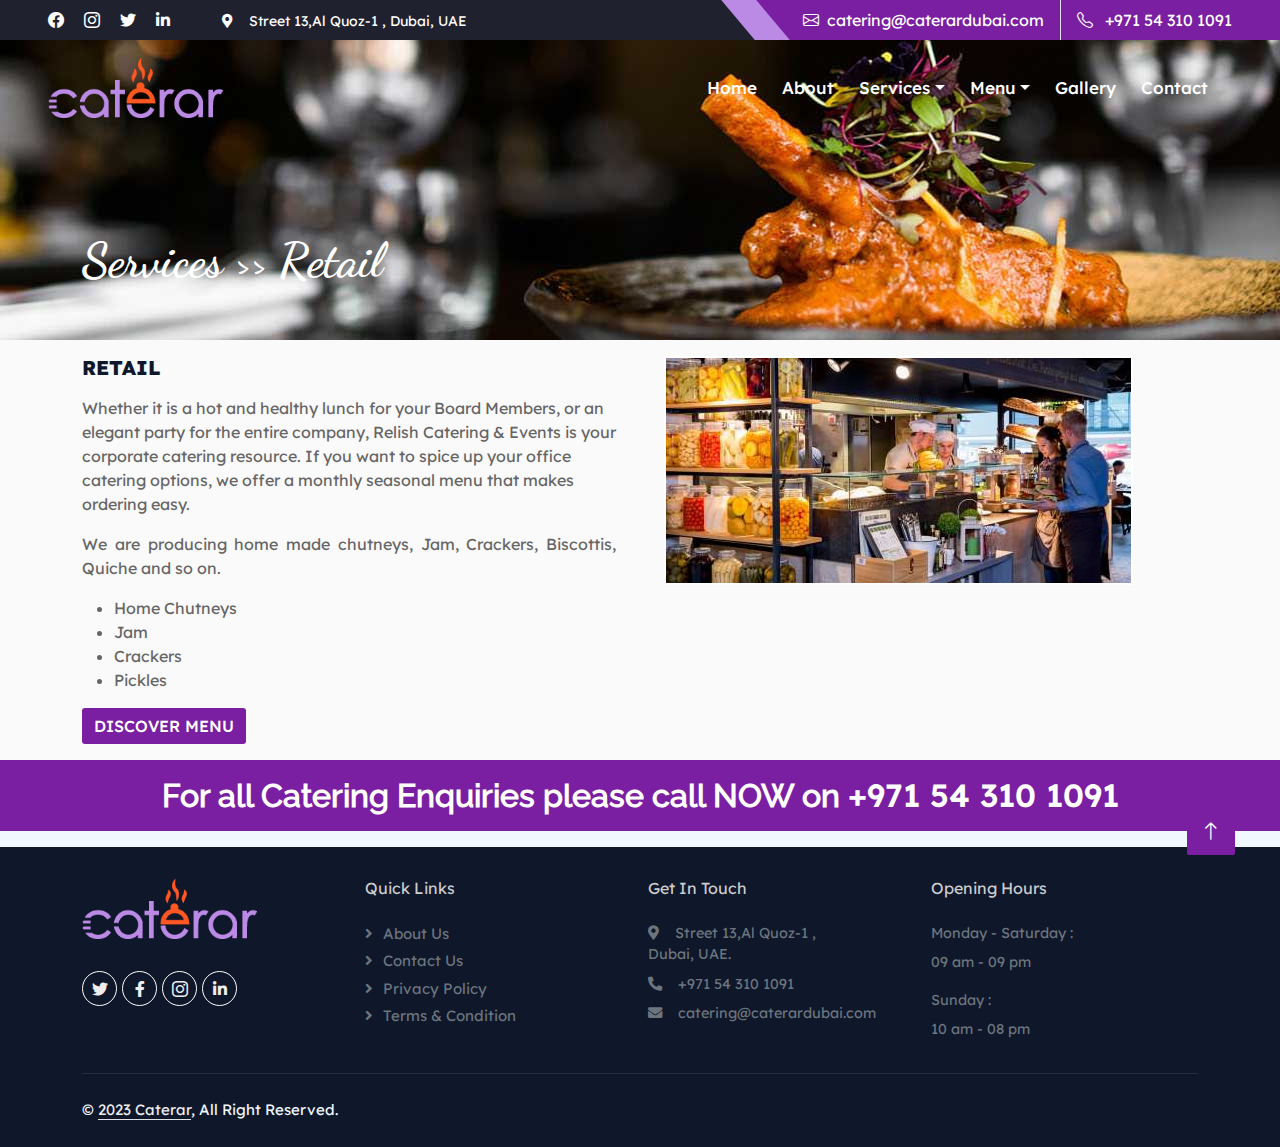
<file: retail.html>
<!DOCTYPE html>
<html lang="en">
   <head>
      <meta charset="utf-8">
      <title>CaterarDubai</title>
      <meta content="width=device-width, initial-scale=1.0" name="viewport">
      <meta content="" name="keywords">
      <meta content="" name="description">
      <link rel="apple-touch-icon" sizes="180x180" href="img/apple-touch-icon.png">
      <link rel="icon" type="image/png" sizes="32x32" href="img/favicon-32x32.png">
      <link rel="icon" type="image/png" sizes="16x16" href="img/favicon-16x16.png">
      <!-- <link rel="preconnect" href="https://fonts.googleapis.com">
         <link rel="preconnect" href="https://fonts.gstatic.com" crossorigin> -->
      <link href='https://fonts.googleapis.com/css?family=Lexend' rel='stylesheet'>
      <!-- Icon Font Stylesheet -->                                   
      <link href="https://cdnjs.cloudflare.com/ajax/libs/font-awesome/5.10.0/css/all.min.css" rel="stylesheet">
      <link href="https://cdn.jsdelivr.net/npm/bootstrap-icons@1.4.1/font/bootstrap-icons.css" rel="stylesheet">
      <!-- Libraries Stylesheet -->
      <link href="lib/animate/animate.min.css" rel="stylesheet">
      <link href="lib/owlcarousel/assets/owl.carousel.min.css" rel="stylesheet">
      <link href="lib/tempusdominus/css/tempusdominus-bootstrap-4.min.css" rel="stylesheet" />
      <!-- Customized Bootstrap Stylesheet -->
      <link href="css/bootstrap.min.css" rel="stylesheet">
      <!-- Template Stylesheet -->
      <link href="css/style.css" rel="stylesheet">
   </head>
   <body>
      <div class="container-xxl bg-new-grey p-0">
         <!-- Spinner Start -->
         <div id="spinner" class="show bg-white position-fixed translate-middle w-100 vh-100 top-50 start-50 d-flex align-items-center justify-content-center">
            <div class="spinner-border text-primary" style="width: 3rem; height: 3rem;" role="status">
               <span class="sr-only">Loading...</span>
            </div>
         </div>
         <!-- Spinner End -->
         <!-- top header  -->
         <div class="container-xxl bg-topheader ps-5 pe-0 d-none d-lg-block">
            <div class="row gx-0">
               <div class="col-md-6 col-lg-6 col-sm-6 text-center text-lg-start mb-2 mb-lg-0">
                  <div class="d-inline-flex align-items-center  me-5">
                     <p class="py-2 text-white m-0">
                        <a href="#"><i class="bi bi-facebook me-3"></i></a>
                        <a href="https://www.instagram.com/caterardubai/" target="blank"><i class="bi bi-instagram  me-3"></i></a>
                        <a href="#"><i class="fab fa-twitter  me-3"></i></a>
                        <a href="#"><i class="fab fa-linkedin-in"></i></a>
                     </p>
                  </div>
                  <div class="d-inline-flex align-items-center">
                     <small class="py-2">
                        <p class="text-white m-0"> <i class='fas fa-map-marker-alt pe-2 text-white me-2'></i>Street 13,Al Quoz-1 , Dubai, UAE</p>
                     </small>
                  </div>
               </div>
               <div class="col-md-6 col-lg-6 col-sm-6 text-center text-lg-end">
                  <div class="position-relative d-inline-flex align-items-center bg-primary text-white top-shape px-5">
                     <div class="me-3 pe-3 border-end py-2">
                        <p class="m-0"><i class="bi bi-envelope me-2"></i></i>catering@caterardubai.com</p>
                     </div>
                     <div class="py-2">
                        <p class="m-0">
                           <i class="bi bi-telephone me-2"></i>
                           <!-- <i class="fa fa-phone-alt me-2"></i> -->
                           +971 54 310 1091
                        </p>
                     </div>
                  </div>
               </div>
            </div>
         </div>
         <div class="container-xxl bg-topheader p-1 d-block d-lg-none">
            <div class="row gx-0">
               <div class="col-12 text-center">
                  <p class="m-0 text-white">
                     <i class="fa fa-phone-alt me-2"></i> +971 54 310 1091
                  </p>
               </div>
            </div>
         </div>
         <!-- Navbar & Hero Start -->
         <div class="container-xxl position-relative p-0">
            <nav class="navbar navbar-expand-lg navbar-dark custom_nav-container px-4 px-lg-5 py-lg-0">
               <a href="index.html" class="navbar-brand p-0">
                  <h1 class="text-primary m-0">
                     <!--i class="fa fa-utensils"></i--><img src="img/caterar-logo-final.png" alt="Logo"> 
                  </h1>
               </a>
               <button class="navbar-toggler" type="button" data-bs-toggle="collapse" data-bs-target="#navbarSupportedContent" aria-controls="navbarSupportedContent" aria-expanded="false" aria-label="Toggle navigation">
               <span class=""> </span>
               </button>
               <!-- <button class="navbar-toggler" type="button" data-bs-toggle="collapse" data-bs-target="#navbarCollapse">
                  <span class="fa fa-bars"></span>
                  </button> -->
               <div class="collapse navbar-collapse" id="navbarSupportedContent">
                  <div class="navbar-nav ms-auto py-0 pe-4">
                     <a href="index.html" class="nav-item nav-link active">Home</a>
                     <a href="about.html" class="nav-item nav-link">About</a>
                     <!-- <a href="service.html" class="nav-link nav-link">Services</a> -->
                     <div class="nav-item dropdown">
                        <a href="#" class="nav-link dropdown-toggle" data-bs-toggle="dropdown">Services</a>
                        <div class="dropdown-menu m-0">
                           <a href="service.html" class="dropdown-item">Catering</a>
                           <a href="service.html" class="dropdown-item">Events</a>
                           <a href="service.html" class="dropdown-item">Corporate</a>
                           <a href="service.html" class="dropdown-item">Retail</a>
                        </div>
                     </div>
                     <!-- <a href="menu.html" class="nav-link nav-link">Menu</a> -->
                     <div class="nav-item dropdown">
                        <a href="#" class="nav-link dropdown-toggle" data-bs-toggle="dropdown">Menu</a>
                        <div class="dropdown-menu m-0">
                           <a href="menu.html" class="dropdown-item">Canapés & Finger Food</a>
                           <a href="menu.html" class="dropdown-item">Starters</a>
                           <!-- <a href="menu.html" class="dropdown-item">Breakfast</a> -->
                           <a href="menu.html" class="dropdown-item">Sandwich & Wraps</a>
                           <a href="menu.html" class="dropdown-item">Maindishes</a>
                           <!-- <a href="menu.html" class="dropdown-item">PartyFoods</a> -->
                           <a href="menu.html" class="dropdown-item">Festival Board</a>
                           <a href="menu.html" class="dropdown-item">Desserts</a>
                           <!-- <a href="menu.html" class="dropdown-item">Live Stations & Food kiosks</a> -->
                        </div>
                     </div>
                     <a href="gallery.html" class="nav-item nav-link">Gallery</a>
                     <a href="contact.html" class="nav-item nav-link ">Contact</a>
                  </div>
                  <a href="" class="btn btn-primary py-2 px-4 sh-custom">
                  <i class="fa fa-phone-alt me-2"></i>+971 54 310 1091</a>
                  <!-- <a href="" class="btn btn-primary py-2 px-4 rounded-pill">
                     <i aria-hidden="true" class="fas fa-phone-alt pe-3"></i>Order Now 
                     
                     </a> -->
               </div>
            </nav>

            <div class="container-xxl py-5 bg-dark service-header">
                <div class="container my-5 pt-5 pb-4">
                    <h1 class="hero-title animated slideInDown text-white mb-3">Services >> Retail</h1>
                   
                    
                </div>
            </div>
        </div>
        <!-- Navbar & Hero End -->


        <!-- Service Start -->
        <!-- <div class="container-xxl py-5">
            <div class="container">
               <div class="row">
                <div class="text-center wow fadeInUp" data-wow-delay="0.1s">
                    <h5 class="section-title ff-secondary text-center text-primary fw-normal">Our Services</h5>
                    <h1 class="mb-5">Explore Our Services</h1>
                    <p>
                     Catering Services
We offer a wide selection of mouthwatering dishes prepared by experienced chefs and served by highly-trained staff. If you are planning a party or looking for office catering, please contact us to discuss your requirements.
                    </p>
                    <p>
                     We cater for:
- Cocktail Receptions

- Meetings & Conferences

- Corporate Functions

- Office Canteen Management

- Corporate Staff Catering

- Business Lunches

- Private Parties

- Iftar & Suhoors

- Yacht Parties

- Kids Party Catering (Pebbles & BamBam Catering)

                    </p>
                </div>
                </div>
                </div>
                </div> -->
                <div class="container-xxl py-3 wow fadeInUp" data-wow-delay="0.1s">
                  <div class="container">
                   
                          <div class="row g-5">
                          <div class="col-lg-6 col-md-6 col-sm-6 col-12 wow zoomIn" data-wow-delay="0.3s" >
                           <h5 class="m-0 text-uppercase">Retail </h5>
                           <p class="mt-3">Whether it is a hot and healthy lunch for your Board Members, or an elegant party for the entire company, Relish Catering & Events is your corporate catering resource. If you want to spice up your office catering options, we offer a monthly seasonal menu that makes ordering easy.</p>
                           <p class="mt-3 text-justify">We are producing home made chutneys, Jam, Crackers, Biscottis, Quiche and so on.</p>
                              <ul>
                                 <li>Home Chutneys</li>
                              <li>Jam</li>
                           <li>Crackers</li>
                           <li>Pickles</li>
                        </ul>
                        <a href="lib/pdf/retail.pdf"  target="blank" class="btn btn-primary">Discover Menu</a>
                       
                           
                        </div>
                        <div class="col-lg-6 col-md-6 col-sm-6 col-12 wow zoomIn" data-wow-delay="0.3s" >
                           <div class="overflow-hidden">
                              <img class="img-fluid border border-white border-2" src="img/services/retail.jpg" alt="">
                           </div>
                            
                          </div>
                        </div>
                        
                           
                        </div>
                        
                     </div>
                  </div>
               
                  <div class="container-xxl py-3 bg-primary mb-3">
      
                     <div class="col-12">
                        <div class="enquiry-title">
                           <h5 class="display-6 mb-0 text-white">
                              For all Catering Enquiries please call NOW on <span>+971 54 310 1091</span>
                           </h5>
                        </div>
                     </div>
                  </div>
     <!-- Footer Start -->
     <div class="container-fluid bg-dark text-light footer pt-3  wow fadeIn" data-wow-delay="0.1s">
      <div class="container py-3">
         <div class="row g-3">
            <div class="col-lg-3 col-md-3 col-sm-6 col-12">
               <div class="d-flex mb-4 mx-auto">
                  <h1 class="text-primary m-0">
                     <img src="img/caterar-logo-final.png" alt="Logo" style="max-height: 60px;"> 
                  </h1>
               </div>
               <div class="d-flex pt-2">
                  <a class="btn btn-outline-light btn-social" href=""><i class="fab fa-twitter"></i></a>
                  <a class="btn btn-outline-light btn-social" href=""><i class="fab fa-facebook-f"></i></a>
                  <a class="btn btn-outline-light btn-social" href="https://www.instagram.com/caterardubai/" target="blank"><i class="bi bi-instagram"></i></a>
                  <a class="btn btn-outline-light btn-social" href=""><i class="fab fa-linkedin-in"></i></a>
               </div>
            </div>
            <div class="col-lg-3 col-md-3 col-sm-6 col-12">
               <h4 class="text-start text-footer-custom fw-normal mb-4">Quick Links</h4>
               <a class="btn btn-link text-secondary" href="">About Us</a>
               <a class="btn btn-link text-secondary" href="">Contact Us</a>
               <a class="btn btn-link text-secondary" href="">Privacy Policy</a>
               <a class="btn btn-link text-secondary" href="">Terms & Condition</a>
            </div>
            <div class="col-lg-3 col-md-3 col-sm-6 col-12">
               <h4 class="text-start text-footer-custom fw-normal mb-4">Get In Touch</h4>
               <p class="mb-2 text-secondary"><i class="fa fa-map-marker-alt me-3"></i>Street 13,Al Quoz-1 ,<br>Dubai, UAE.</p>
               <p class="mb-2 text-secondary"><i class="fa fa-phone-alt me-3"></i>+971 54 310 1091</p>
               <p class="mb-2 text-secondary"><i class="fa fa-envelope me-3"></i>catering@caterardubai.com</p>
            </div>
            <div class="col-lg-3 col-md-3 col-sm-6 col-12">
               <h4 class="text-start text-footer-custom fw-normal mb-4">Opening Hours</h4>
               <p class="mb-2 text-secondary">Monday - Saturday :</p>
               <p class="text-secondary">09 am - 09 pm</p>
               <p class="mb-2 text-secondary">Sunday :</p>
               <p class="text-secondary">10 am - 08 pm</p>
            </div>
         </div>
      </div>
      <div class="container">
         <div class="copyright">
            <div class="row">
               <div class="col-md-6 text-center text-md-start mb-3 mb-md-0">
                  &copy; <a class="border-bottom" href="#">2023 Caterar</a>, All Right Reserved. 
               </div>
            </div>
         </div>
      </div>
   </div>
   <!-- Footer End -->
   <!-- Back to Top -->
   <a href="#" class="btn btn-lg btn-primary btn-lg-square back-to-top"><i class="bi bi-arrow-up"></i></a>
   </div>
   <!-- JavaScript Libraries -->
   <script src="https://code.jquery.com/jquery-3.4.1.min.js"></script>
   <script src="https://cdn.jsdelivr.net/npm/bootstrap@5.0.0/dist/js/bootstrap.bundle.min.js"></script>
   <script src="lib/wow/wow.min.js"></script>
   <script src="lib/easing/easing.min.js"></script>
   <script src="lib/waypoints/waypoints.min.js"></script>
   <script src="lib/counterup/counterup.min.js"></script>
   <script src="lib/owlcarousel/owl.carousel.min.js"></script>
   <script src="lib/tempusdominus/js/moment.min.js"></script>
   <script src="lib/tempusdominus/js/moment-timezone.min.js"></script>
   <script src="lib/tempusdominus/js/tempusdominus-bootstrap-4.min.js"></script>
   <!-- Template Javascript -->
   <script src="js/main.js"></script>
   <script>
      $('.owl-carousel').owlCarousel({
loop:true,
margin:10,
responsiveClass:true,
responsive:{
    0:{
        items:1,
        nav:true
    },
    600:{
        items:1,
        nav:false
    },
    1000:{
        items:1,
        nav:true,
        loop:false
    }
}
})
</script>
</body>
</html>
</file>
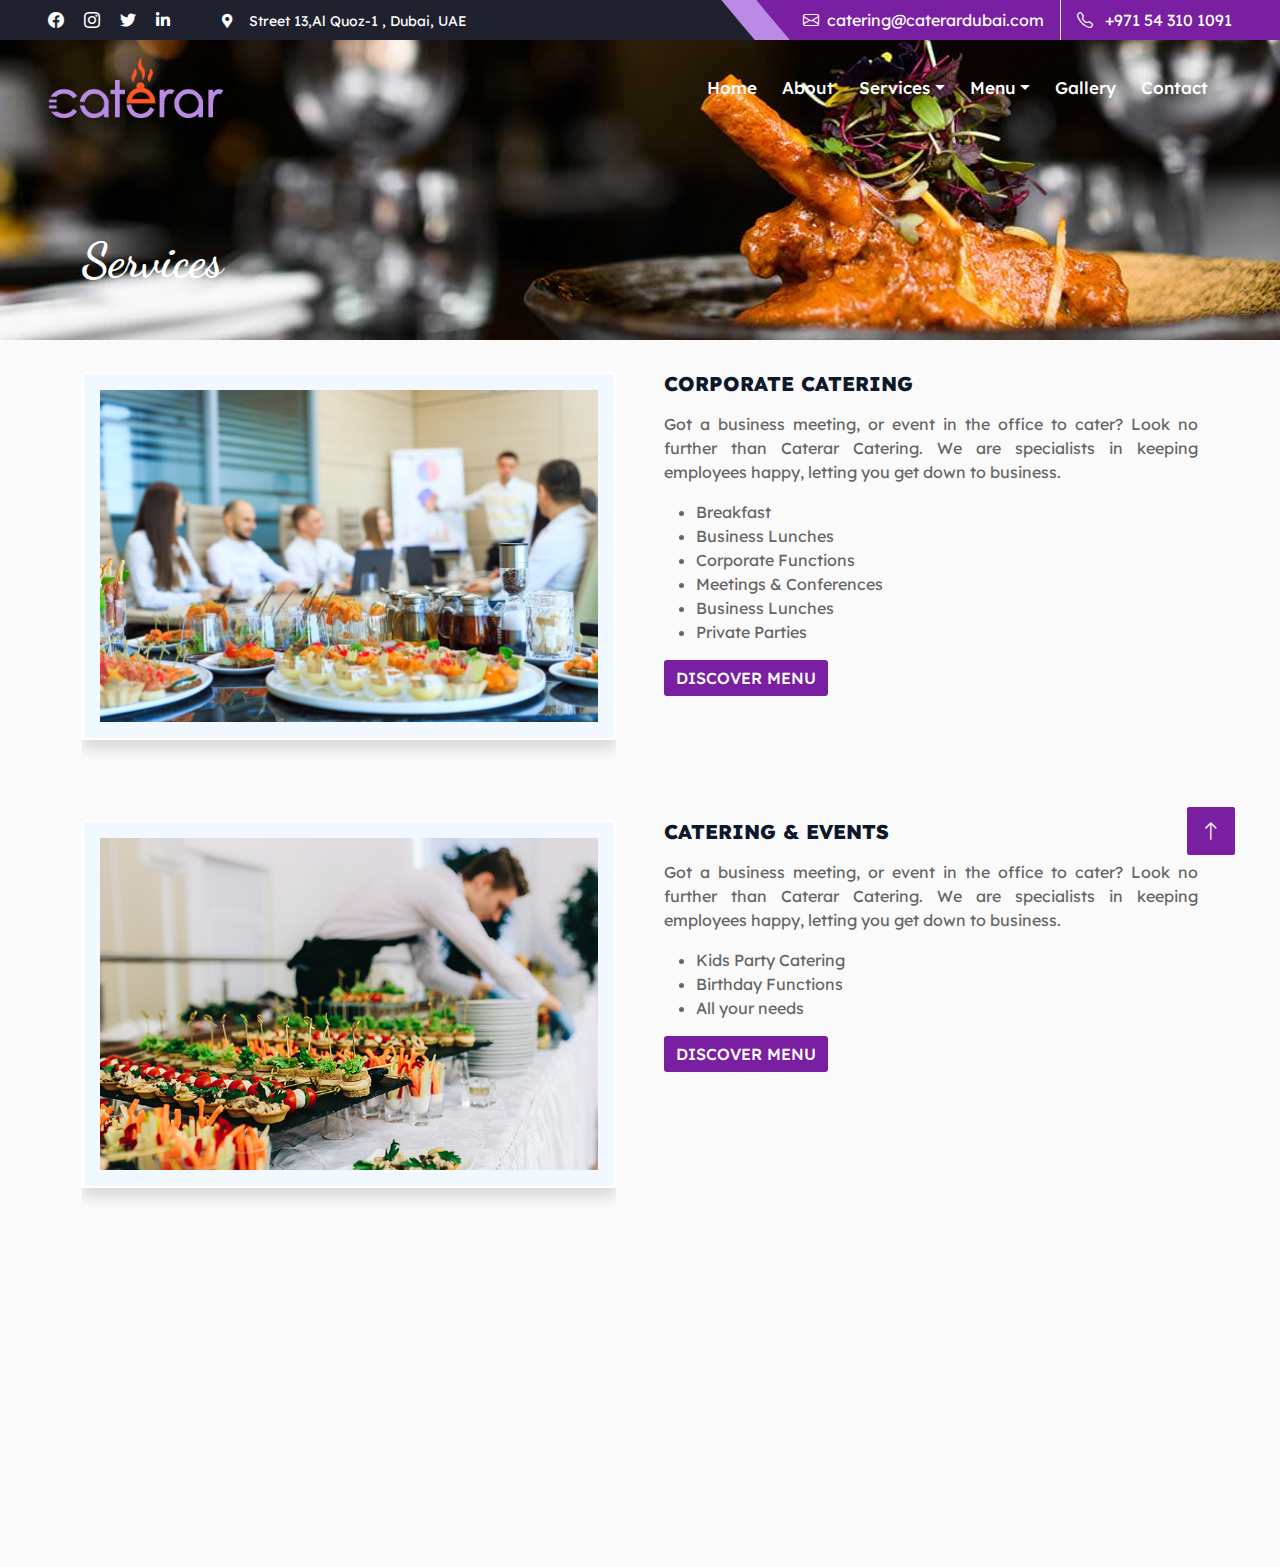
<file: service.html>
<!DOCTYPE html>
<html lang="en">
   <head>
      <meta charset="utf-8">
      <title>CaterarDubai</title>
      <meta content="width=device-width, initial-scale=1.0" name="viewport">
      <meta content="" name="keywords">
      <meta content="" name="description">
      <link rel="apple-touch-icon" sizes="180x180" href="img/apple-touch-icon.png">
      <link rel="icon" type="image/png" sizes="32x32" href="img/favicon-32x32.png">
      <link rel="icon" type="image/png" sizes="16x16" href="img/favicon-16x16.png">
      <!-- <link rel="preconnect" href="https://fonts.googleapis.com">
         <link rel="preconnect" href="https://fonts.gstatic.com" crossorigin> -->
      <link href='https://fonts.googleapis.com/css?family=Lexend' rel='stylesheet'>
      <!-- Icon Font Stylesheet -->                                   
      <link href="https://cdnjs.cloudflare.com/ajax/libs/font-awesome/5.10.0/css/all.min.css" rel="stylesheet">
      <link href="https://cdn.jsdelivr.net/npm/bootstrap-icons@1.4.1/font/bootstrap-icons.css" rel="stylesheet">
      <!-- Libraries Stylesheet -->
      <link href="lib/animate/animate.min.css" rel="stylesheet">
      <link href="lib/owlcarousel/assets/owl.carousel.min.css" rel="stylesheet">
      <link href="lib/tempusdominus/css/tempusdominus-bootstrap-4.min.css" rel="stylesheet" />
      <!-- Customized Bootstrap Stylesheet -->
      <link href="css/bootstrap.min.css" rel="stylesheet">
      <!-- Template Stylesheet -->
      <link href="css/style.css" rel="stylesheet">
   </head>
   <body>
      <div class="container-xxl bg-new-grey p-0">
         <!-- Spinner Start -->
         <div id="spinner" class="show bg-white position-fixed translate-middle w-100 vh-100 top-50 start-50 d-flex align-items-center justify-content-center">
            <div class="spinner-border text-primary" style="width: 3rem; height: 3rem;" role="status">
               <span class="sr-only">Loading...</span>
            </div>
         </div>
         <!-- Spinner End -->
         <!-- top header  -->
         <div class="container-xxl bg-topheader ps-5 pe-0 d-none d-lg-block">
            <div class="row gx-0">
               <div class="col-md-6 col-lg-6 col-sm-6 text-center text-lg-start mb-2 mb-lg-0">
                  <div class="d-inline-flex align-items-center  me-5">
                     <p class="py-2 text-white m-0">
                        <a href="#"><i class="bi bi-facebook me-3"></i></a>
                        <a href="https://www.instagram.com/caterardubai/" target="blank"><i class="bi bi-instagram  me-3"></i></a>
                        <a href="#"><i class="fab fa-twitter  me-3"></i></a>
                        <a href="#"><i class="fab fa-linkedin-in"></i></a>
                     </p>
                  </div>
                  <div class="d-inline-flex align-items-center">
                     <small class="py-2">
                        <p class="text-white m-0"> <i class='fas fa-map-marker-alt pe-2 text-white me-2'></i>Street 13,Al Quoz-1 , Dubai, UAE</p>
                     </small>
                  </div>
               </div>
               <div class="col-md-6 col-lg-6 col-sm-6 text-center text-lg-end">
                  <div class="position-relative d-inline-flex align-items-center bg-primary text-white top-shape px-5">
                     <div class="me-3 pe-3 border-end py-2">
                        <p class="m-0"><i class="bi bi-envelope me-2"></i></i>catering@caterardubai.com</p>
                     </div>
                     <div class="py-2">
                        <p class="m-0">
                           <i class="bi bi-telephone me-2"></i>
                           <!-- <i class="fa fa-phone-alt me-2"></i> -->
                           +971 54 310 1091
                        </p>
                     </div>
                  </div>
               </div>
            </div>
         </div>
         <div class="container-xxl bg-topheader p-1 d-block d-lg-none">
            <div class="row gx-0">
               <div class="col-12 text-center">
                  <p class="m-0 text-white">
                     <i class="fa fa-phone-alt me-2"></i> +971 54 310 1091
                  </p>
               </div>
            </div>
         </div>
         <!-- Navbar & Hero Start -->
         <div class="container-xxl position-relative p-0">
            <nav class="navbar navbar-expand-lg navbar-dark custom_nav-container px-4 px-lg-5 py-lg-0">
               <a href="index.html" class="navbar-brand p-0">
                  <h1 class="text-primary m-0">
                     <!--i class="fa fa-utensils"></i--><img src="img/caterar-logo-final.png" alt="Logo"> 
                  </h1>
               </a>
               <button class="navbar-toggler" type="button" data-bs-toggle="collapse" data-bs-target="#navbarSupportedContent" aria-controls="navbarSupportedContent" aria-expanded="false" aria-label="Toggle navigation">
               <span class=""> </span>
               </button>
               <!-- <button class="navbar-toggler" type="button" data-bs-toggle="collapse" data-bs-target="#navbarCollapse">
                  <span class="fa fa-bars"></span>
                  </button> -->
               <div class="collapse navbar-collapse" id="navbarSupportedContent">
                  <div class="navbar-nav ms-auto py-0 pe-4">
                     <a href="index.html" class="nav-item nav-link active">Home</a>
                     <a href="about.html" class="nav-item nav-link">About</a>
                     <!-- <a href="service.html" class="nav-link nav-link">Services</a> -->
                     <div class="nav-item dropdown">
                        <a href="#" class="nav-link dropdown-toggle" data-bs-toggle="dropdown">Services</a>
                        <div class="dropdown-menu m-0">
                           <a href="service.html" class="dropdown-item">Catering & Events</a>
                         
                           <a href="service.html" class="dropdown-item">Corporate</a>
                           <a href="retail.html" class="dropdown-item">Retail</a>
                        </div>
                     </div>
                     <!-- <a href="menu.html" class="nav-link nav-link">Menu</a> -->
                     <div class="nav-item dropdown">
                        <a href="#" class="nav-link dropdown-toggle" data-bs-toggle="dropdown">Menu</a>
                        <div class="dropdown-menu m-0">
                           <a href="menu.html" class="dropdown-item">Canapés & Finger Food</a>
                           <a href="menu.html" class="dropdown-item">Starters</a>
                           <!-- <a href="menu.html" class="dropdown-item">Breakfast</a> -->
                           <a href="menu.html" class="dropdown-item">Sandwich & Wraps</a>
                           <a href="menu.html" class="dropdown-item">Maindishes</a>
                           <!-- <a href="menu.html" class="dropdown-item">PartyFoods</a> -->
                           <a href="menu.html" class="dropdown-item">Festival Board</a>
                           <a href="menu.html" class="dropdown-item">Desserts</a>
                           <!-- <a href="menu.html" class="dropdown-item">Live Stations & Food kiosks</a> -->
                        </div>
                     </div>
                     <a href="gallery.html" class="nav-item nav-link">Gallery</a>
                     <a href="contact.html" class="nav-item nav-link ">Contact</a>
                  </div>
                  <a href="" class="btn btn-primary py-2 px-4 sh-custom">
                  <i class="fa fa-phone-alt me-2"></i>Order Now</a>
                  <!-- <a href="" class="btn btn-primary py-2 px-4 rounded-pill">
                     <i aria-hidden="true" class="fas fa-phone-alt pe-3"></i>Order Now 
                     
                     </a> -->
               </div>
            </nav>

            <div class="container-xxl py-5 bg-dark service-header">
                <div class="container my-5 pt-5 pb-4">
                    <h1 class="hero-title animated slideInDown text-white mb-3">Services</h1>
                   
                    
                </div>
            </div>
        </div>
        <!-- Navbar & Hero End -->


        <!-- Service Start -->
        <!-- <div class="container-xxl py-5">
            <div class="container">
               <div class="row">
                <div class="text-center wow fadeInUp" data-wow-delay="0.1s">
                    <h5 class="section-title ff-secondary text-center text-primary fw-normal">Our Services</h5>
                    <h1 class="mb-5">Explore Our Services</h1>
                    <p>
                     Catering Services
We offer a wide selection of mouthwatering dishes prepared by experienced chefs and served by highly-trained staff. If you are planning a party or looking for office catering, please contact us to discuss your requirements.
                    </p>
                    <p>
                     We cater for:
- Cocktail Receptions

- Meetings & Conferences

- Corporate Functions

- Office Canteen Management

- Corporate Staff Catering

- Business Lunches

- Private Parties

- Iftar & Suhoors

- Yacht Parties

- Kids Party Catering (Pebbles & BamBam Catering)

                    </p>
                </div>
                </div>
                </div>
                </div> -->
                <div class="container-xxl py-3 wow fadeInUp" data-wow-delay="0.1s">
                  <div class="container">
                    <div class="row g-5">
                     <div class="col-lg-6 col-md-6 col-sm-6 col-12 wow zoomIn py-3" data-wow-delay="0.3s" >
                        <div class="overflow-hidden">
                           <img class="img-fluid border border-white border-2 shadow p-3 mb-5 bg-body rounded" src="img/services/corporate.jpg" alt="">
                        </div>
                         
                       </div>
                       
                        <div class="col-lg-6 col-md-6 col-sm-6 col-12 wow zoomIn py-3" data-wow-delay="0.1s" >
                            <h5 class="m-0 text-uppercase">Corporate Catering</h5>
                              <p class="mt-3 text-justify">Got a business meeting, or event in the office to cater? Look no further than Caterar Catering.
                                 We are specialists in keeping employees happy, letting you get down to business.</p>
                                 <ul>
                                    <li>Breakfast</li>
                                 <li>Business Lunches</li>
                              <li>Corporate Functions</li>
                              <li>Meetings & Conferences</li>
                              <li>Business Lunches</li>
                              <li>Private Parties</li>

                           </ul>
                              <a href="#" class="btn btn-primary">Discover Menu</a>
                          </div>
                          </div>
                          
                        <div class="row g-5">
                           <div class="col-lg-6 col-md-6 col-sm-6 col-12 wow zoomIn py-3" data-wow-delay="0.3s" >
                              <div class="overflow-hidden">
                                 <img class="img-fluid border border-white border-2 shadow p-3 mb-5 bg-body rounded" src="img/services/catering.jpg" alt="">
                              </div>
                               
                             </div>
                             
                              <div class="col-lg-6 col-md-6 col-sm-6 col-12 wow zoomIn py-3" data-wow-delay="0.1s" >
                                  <h5 class="m-0 text-uppercase">Catering & Events</h5>
                                    <p class="mt-3 text-justify">Got a business meeting, or event in the office to cater? Look no further than Caterar Catering.
                                       We are specialists in keeping employees happy, letting you get down to business.</p>
                                       <ul>
                                          <li>Kids Party Catering</li>
                                       <li>Birthday Functions</li>
                                    <li>All your needs</li>
                                  <!--   <li></li>
                                    <li></li>
                                    <li></li> -->
      
                                 </ul>
                                    <a href="#" class="btn btn-primary">Discover Menu</a>
                                </div>
                                </div>
                     </div>
                  </div>
               
        
     <!-- Footer Start -->
     <div class="container-fluid bg-dark text-light footer pt-3  wow fadeIn" data-wow-delay="0.1s">
      <div class="container py-3">
         <div class="row g-3">
            <div class="col-lg-3 col-md-3 col-sm-6 col-12">
               <div class="d-flex mb-4 mx-auto">
                  <h1 class="text-primary m-0">
                     <img src="img/caterar-logo-final.png" alt="Logo" style="max-height: 60px;"> 
                  </h1>
               </div>
               <div class="d-flex pt-2">
                  <a class="btn btn-outline-light btn-social" href=""><i class="fab fa-twitter"></i></a>
                  <a class="btn btn-outline-light btn-social" href=""><i class="fab fa-facebook-f"></i></a>
                  <a class="btn btn-outline-light btn-social" href="https://www.instagram.com/caterardubai/" target="blank"><i class="bi bi-instagram"></i></a>
                  <a class="btn btn-outline-light btn-social" href=""><i class="fab fa-linkedin-in"></i></a>
               </div>
            </div>
            <div class="col-lg-3 col-md-3 col-sm-6 col-12">
               <h4 class="text-start text-footer-custom fw-normal mb-4">Quick Links</h4>
               <a class="btn btn-link text-secondary" href="">About Us</a>
               <a class="btn btn-link text-secondary" href="">Contact Us</a>
               <a class="btn btn-link text-secondary" href="">Privacy Policy</a>
               <a class="btn btn-link text-secondary" href="">Terms & Condition</a>
            </div>
            <div class="col-lg-3 col-md-3 col-sm-6 col-12">
               <h4 class="text-start text-footer-custom fw-normal mb-4">Get In Touch</h4>
               <p class="mb-2 text-secondary"><i class="fa fa-map-marker-alt me-3"></i>Street 13,Al Quoz-1 ,<br>Dubai, UAE.</p>
               <p class="mb-2 text-secondary"><i class="fa fa-phone-alt me-3"></i>+971 54 310 1091</p>
               <p class="mb-2 text-secondary"><i class="fa fa-envelope me-3"></i>catering@caterardubai.com</p>
            </div>
            <div class="col-lg-3 col-md-3 col-sm-6 col-12">
               <h4 class="text-start text-footer-custom fw-normal mb-4">Opening Hours</h4>
               <p class="mb-2 text-secondary">Monday - Saturday :</p>
               <p class="text-secondary">09 am - 09 pm</p>
               <p class="mb-2 text-secondary">Sunday :</p>
               <p class="text-secondary">10 am - 08 pm</p>
            </div>
         </div>
      </div>
      <div class="container">
         <div class="copyright">
            <div class="row">
               <div class="col-md-6 text-center text-md-start mb-3 mb-md-0">
                  &copy; <a class="border-bottom" href="#">2023 Caterar</a>, All Right Reserved. 
               </div>
            </div>
         </div>
      </div>
   </div>
   <!-- Footer End -->
   <!-- Back to Top -->
   <a href="#" class="btn btn-lg btn-primary btn-lg-square back-to-top"><i class="bi bi-arrow-up"></i></a>
   </div>
   <!-- JavaScript Libraries -->
   <script src="https://code.jquery.com/jquery-3.4.1.min.js"></script>
   <script src="https://cdn.jsdelivr.net/npm/bootstrap@5.0.0/dist/js/bootstrap.bundle.min.js"></script>
   <script src="lib/wow/wow.min.js"></script>
   <script src="lib/easing/easing.min.js"></script>
   <script src="lib/waypoints/waypoints.min.js"></script>
   <script src="lib/counterup/counterup.min.js"></script>
   <script src="lib/owlcarousel/owl.carousel.min.js"></script>
   <script src="lib/tempusdominus/js/moment.min.js"></script>
   <script src="lib/tempusdominus/js/moment-timezone.min.js"></script>
   <script src="lib/tempusdominus/js/tempusdominus-bootstrap-4.min.js"></script>
   <!-- Template Javascript -->
   <script src="js/main.js"></script>
   <script>
      $('.owl-carousel').owlCarousel({
loop:true,
margin:10,
responsiveClass:true,
responsive:{
    0:{
        items:1,
        nav:true
    },
    600:{
        items:1,
        nav:false
    },
    1000:{
        items:1,
        nav:true,
        loop:false
    }
}
})
</script>
</body>
</html>
</file>
<file: css/style.css>
/********** Template CSS **********/
:root {
    --primary: #BB8ae5;
    --light: #EEEEEE;
    --dark: #424242;
    
}
@font-face {
    font-family: 'PlayfairDisplay';
    src: url('../lib/fonts/PlayfairDisplay-Bold.otf') format('truetype');
    
  }
@font-face{
    font-family: 'DancingScript';
    src: url('../lib/fonts/DancingScript-Bold.ttf') format('truetype');
    
}
@font-face{
    font-family: 'latoLight';
    src: url('../lib/fonts/Lato-Light.ttf') format('truetype');
    
}
@font-face{
    font-family: 'latoRegular';
    src: url('../lib/fonts/Lato-Regular.ttf') format('truetype');
    
}
@font-face{
    font-family: 'Raleway';
    src: url('../lib/fonts/Raleway-Medium.ttf') format('truetype');
    
}
  .section-title, .classic-title,.enquiry-title h5{
    font-family:'Raleway', sans-serif;
    font-weight: 600;
    font-size:2rem;
  }
  @media (max-width: 992px) {
    .section-title, .classic-title, .enquiry-title h5{
        font-size:1rem;
        font-family: 'latoRegular', sans-serif;
        font-weight:600;
    }
  }
.banner-title{
    font-family:'PlayfairDisplay', sans-serif;
}

/* Import the font using @font-face */
/* @font-face {
    font-family: 'dancing_script';
    src: url('/fonts/dancing-script.regular.ttf') format('truetype');
  }
  @font-face {
    font-family: 'Radens';
    
    src: url('/fonts/Radens.ttf') format('truetype');
  } */
.bg-topheader{
background-color:#20212e;
}

.fw-medium {
    font-weight: 600 !important;
}

.fw-semi-bold {
    font-weight: 700 !important;
}

.back-to-top {
    position: fixed;
    display: none;
    right: 45px;
    bottom: 45px;
    z-index: 99;
}


/*** Spinner ***/
#spinner {
    opacity: 0;
    visibility: hidden;
    transition: opacity .5s ease-out, visibility 0s linear .5s;
    z-index: 99999;
}

#spinner.show {
    transition: opacity .5s ease-out, visibility 0s linear 0s;
    visibility: visible;
    opacity: 1;
}


/*** Button ***/
.btn {
    /* font-family: "Poppins", Sans-serif; */
    font-family: 'lexend', sans-serif;
    font-weight: 500;
    text-transform: uppercase;
    transition: .5s;
}

.btn.btn-primary,
.btn.btn-secondary {
    color: #FFFFFF;
}

.btn-square {
    width: 38px;
    height: 38px;
}

.btn-sm-square {
    width: 32px;
    height: 32px;
}

.btn-lg-square {
    width: 48px;
    height: 48px;
}

.btn-square,
.btn-sm-square,
.btn-lg-square {
    padding: 0;
    display: flex;
    align-items: center;
    justify-content: center;
    font-weight: normal;
    border-radius: 2px;
}


/*** Navbar ***/
.navbar-dark .navbar-nav .nav-link {
    position: relative;
    margin-left: 25px;
    padding: 35px 0;
    font-size: 17px;
    color:#fff;
    /* text-transform: uppercase; */
    font-weight: 500;
    outline: none;
    transition: .5s;
}

.sticky-top.navbar-dark .navbar-nav .nav-link {
    padding: 20px 0;
}

.navbar-dark .navbar-nav .nav-link:hover,
.navbar-dark .navbar-nav .nav-link.active {
    /* color: var(--primary) !important; */
    color:#fff;
}

.navbar-dark .navbar-brand img {
    max-height: 60px;
    transition: .5s;
}

.sticky-top.navbar-dark .navbar-brand img {
    max-height: 45px;
}

@media (max-width: 991.98px) {
    .sticky-top.navbar-dark {
        position: relative;
    }

    .navbar-dark .navbar-collapse {
        margin-top: 15px;
        border-top: 1px solid rgba(255, 255, 255, .1)
    }

    .navbar-dark .navbar-nav .nav-link,
    .sticky-top.navbar-dark .navbar-nav .nav-link {
        padding: 10px 0;
        margin-left: 0;
    }

    .navbar-dark .navbar-brand img {
        padding:.5rem 0 .5rem 0;
        display: block;
        /* max-width: 80%; */
        height: auto;
        /* max-height: 45px; */
    }
    /*edited*/
    .navbar{
        padding-top: 0 !important;
        padding-bottom: 0 !important;
    }
}

@media (min-width: 992px) {
    .navbar-dark {
        position: absolute;
        width: 100%;
        top: 0;
        left: 0;
        z-index: 999;
        /* background: #EEEEEE !important; */
        background: transparent !important;
    }
    
    .sticky-top.navbar-dark {
        position: fixed;
        background: #212121 !important;
    }
}


/*** Hero Header ***/
.hero-header {
    background: linear-gradient(rgba(15, 23, 43, .9), rgba(15, 23, 43, .9)), url(../img/bg-hero.jpg);
    background-position: center center;
    background-repeat: no-repeat;
    background-size: cover;
}

.hero-header img, .menu-header img,.service-header img, .aboutus-header img,.contactus-header img {
    animation: imgRotate 50s linear infinite;
}

/* Menu Header */
.menu-header,.service-header, .aboutus-header,.contactus-header {
    height:300px;
    background-size: cover;
    background-repeat: no-repeat;
    background-position: center center;
}
.hero-title{
    font-family: 'DancingScript',cursive;
}

/* .menu-header h1.section-title, .service-header h1.section-title{
    font-size:5rem;
} */
@media (max-width: 576px){
    .who-Caterar{
        display:none;
    }
    .hero-title{
        font-size:2rem;
    }
    
    .menu-header, .aboutus-header, .contactus-header, .service-header{
        height:200px;
        background-size: cover;
        background-repeat: no-repeat;
        background-position: center center;
    }
    .menu-header{
        background-image: url(../img/banner/banner-menu_mobile.jpg);
    }
    .aboutus-header{
        background-image: url(../img/banner/banner-aboutus_mobile.jpg);
    }
    .contactus-header{
        background-image: url(../img/banner/banner-contactus_mobile.jpg);
    }
    .service-header{   
        background-image: url(../img/banner/banner-services_mobile.jpg);   
    }
}
@media (min-width: 576px){
    .menu-header, .aboutus-header, .contactus-header, .service-header{
        height:300px;
        background-size: cover;
        background-repeat: no-repeat;
        background-position: center center;
    }
    .hero-title{
        font-size:3rem;
        padding-top:3rem;
    }
    .menu-header{
        background-image: url(../img/banner/banner-menu.jpg);
    }
    .aboutus-header{
        background-image: url(../img/banner/banner-aboutus.jpg);
    }
    .contactus-header{
        background-image: url(../img/banner/banner-contactus.jpg);
    }
    .service-header{   
        background-image: url(../img/banner/banner-services.jpg);   
    }
}
@keyframes imgRotate { 
    100% { 
        transform: rotate(360deg); 
    } 
}

.breadcrumb-item + .breadcrumb-item::before {
    color: rgba(255, 255, 255, .5);
}


/*** Section Title ***/
.section-title {
    position: relative;
    display: inline-block;
}

/* .section-title::before {
    position: absolute;
    content: "";
    width: 45px;
    height: 2px;
    top: 50%;
    left: -55px;
    margin-top: -1px;
    background: var(--primary);
}

.section-title::after {
    position: absolute;
    content: "";
    width: 45px;
    height: 2px;
    top: 50%;
    right: -55px;
    margin-top: -1px;
    background: var(--primary);
} */

.section-title.text-start::before,
.section-title.text-end::after {
    display: none;
}
.footer p.text-secondary{
    font-size: .9rem;
}

/*** Service ***/
.service-item {
    box-shadow: 0 0 45px rgba(0, 0, 0, .08);
    transition: .5s;
}

.service-item:hover {
    background: var(--primary);
}

.service-item * {
    transition: .5s;
}

.service-item:hover * {
    color: var(--light) !important;
}





/*** Youtube Video ***/
.video {
    position: relative;
    height: 100%;
    min-height: 500px;
    background: linear-gradient(rgba(15, 23, 43, .1), rgba(15, 23, 43, .1)), url(../img/video.jpg);
    background-position: center center;
    background-repeat: no-repeat;
    background-size: cover;
}

.video .btn-play {
    position: absolute;
    z-index: 3;
    top: 50%;
    left: 50%;
    transform: translateX(-50%) translateY(-50%);
    box-sizing: content-box;
    display: block;
    width: 32px;
    height: 44px;
    border-radius: 50%;
    border: none;
    outline: none;
    padding: 18px 20px 18px 28px;
}

.video .btn-play:before {
    content: "";
    position: absolute;
    z-index: 0;
    left: 50%;
    top: 50%;
    transform: translateX(-50%) translateY(-50%);
    display: block;
    width: 100px;
    height: 100px;
    background: var(--primary);
    border-radius: 50%;
    animation: pulse-border 1500ms ease-out infinite;
}

.video .btn-play:after {
    content: "";
    position: absolute;
    z-index: 1;
    left: 50%;
    top: 50%;
    transform: translateX(-50%) translateY(-50%);
    display: block;
    width: 100px;
    height: 100px;
    background: var(--primary);
    border-radius: 50%;
    transition: all 200ms;
}

.video .btn-play img {
    position: relative;
    z-index: 3;
    max-width: 100%;
    width: auto;
    height: auto;
}

.video .btn-play span {
    display: block;
    position: relative;
    z-index: 3;
    width: 0;
    height: 0;
    border-left: 32px solid var(--dark);
    border-top: 22px solid transparent;
    border-bottom: 22px solid transparent;
}

@keyframes pulse-border {
    0% {
        transform: translateX(-50%) translateY(-50%) translateZ(0) scale(1);
        opacity: 1;
    }

    100% {
        transform: translateX(-50%) translateY(-50%) translateZ(0) scale(1.5);
        opacity: 0;
    }
}

#videoModal {
    z-index: 99999;
}

#videoModal .modal-dialog {
    position: relative;
    max-width: 800px;
    margin: 60px auto 0 auto;
}

#videoModal .modal-body {
    position: relative;
    padding: 0px;
}

#videoModal .close {
    position: absolute;
    width: 30px;
    height: 30px;
    right: 0px;
    top: -30px;
    z-index: 999;
    font-size: 30px;
    font-weight: normal;
    color: #FFFFFF;
    background: #000000;
    opacity: 1;
}


/*** Team ***/
.team-item {
    box-shadow: 0 0 45px rgba(0, 0, 0, .08);
    height: calc(100% - 38px);
    transition: .5s;
}

.team-item img {
    transition: .5s;
}

.team-item:hover img {
    transform: scale(1.1);
}

.team-item:hover {
    height: 100%;
}

.team-item .btn {
    border-radius: 38px 38px 0 0;
}


/*** Testimonial ***/
.testimonial-carousel .owl-item .testimonial-item,
.testimonial-carousel .owl-item.center .testimonial-item * {
    transition: .5s;
}

.testimonial-carousel .owl-item.center .testimonial-item .card-footer {
    /* background: var(--primary) !important; */
    /* border-color: var(--primary) !important; */
}

.testimonial-carousel .owl-item.center .testimonial-item * {
    color: var(--light) !important;
}

.testimonial-carousel .owl-dots {
    margin-top: 24px;
    display: flex;
    align-items: flex-end;
    justify-content: center;
}

.testimonial-carousel .owl-dot {
    position: relative;
    display: inline-block;
    margin: 0 5px;
    width: 15px;
    height: 15px;
    border: 1px solid #CCCCCC;
    border-radius: 15px;
    transition: .5s;
}

.testimonial-carousel .owl-dot.active {
    background: var(--primary);
    border-color: var(--primary);
}


/*** Footer ***/
.footer .btn.btn-social {
    margin-right: 5px;
    width: 35px;
    height: 35px;
    display: flex;
    align-items: center;
    justify-content: center;
    color: var(--light);
    border: 1px solid #FFFFFF;
    border-radius: 35px;
    transition: .3s;
}

.footer .btn.btn-social:hover {
    color: var(--primary);
}

.footer .btn.btn-link {
    display: block;
    margin-bottom: 5px;
    padding: 0;
    text-align: left;
    color: #FFFFFF;
    font-size: 15px;
    font-weight: normal;
    text-transform: capitalize;
    transition: .3s;
}

.footer .btn.btn-link::before {
    position: relative;
    content: "\f105";
    font-family: "Font Awesome 5 Free";
    font-weight: 900;
    margin-right: 10px;
}

.footer .btn.btn-link:hover {
    letter-spacing: 1px;
    box-shadow: none;
}

.footer .copyright {
    padding: 25px 0;
    font-size: 15px;
    border-top: 1px solid rgba(256, 256, 256, .1);
}

.footer .copyright a {
    color: var(--light);
}

.footer .footer-menu a {
    margin-right: 15px;
    padding-right: 15px;
    border-right: 1px solid rgba(255, 255, 255, .1);
}

.footer .footer-menu a:last-child {
    margin-right: 0;
    padding-right: 0;
    border-right: none;
}
/* edited on 29/5/23 */
.text-footer-custom{
    color:#CCCCCC;
    font-size:1rem;
}
/*edited on 1/6/23 */
.top-nav-titles {
 font-size:.9rem;
 color:#ffffff;
}
.top-nav-titles ul li{
    width:20%;
    font-family: 'Nunito',sans-serif;
   }
/*edited 2/5/23 */
.bg-new-grey{
    background-color:#FAFAFA ;
  }
  .nav-pills.menu-nav-pills li.nav-item{
    margin-bottom: 0.5rem;
    padding:0.5rem;
    border: 1px solid #f6d2e5;
    background-color: #fdf0f7
}
.nav-pills.menu-nav-pills li.nav-item h6{
    margin-bottom:0 !important;
}
.nav-pills .nav-item .active {
    border-bottom: 2px solid #F4FF81;
    padding-bottom: 0 !important;
}
.nav-pills.menuPage-nav-pills li a.active{
    border: 1px solid #F4FF81;
    padding: 0.5rem !important;
}
@media (max-width: 992px) {
    .navbar-dark{
       /* position:absolute; */
        background: #000 !important;
    }
    .top-nav-titles ul.top-nav-disp-4{
        display:none;
    }
    .top-nav-titles ul li{
        width:100%;
    }
    /*** Food Menu ***/
    .nav-pills.menuPage-nav-pills li.nav-item{
        margin-bottom: 0.5rem;
        margin-right: 1rem;
        /* border: 1px solid #D1C4E9;
        background-color: #EDE7F6; */
    }
    .nav-pills.menuPage-nav-pills li.nav-item h6{
        padding:.5rem;
        margin-bottom:0 !important;
    }
    /* .nav-pills.menuPage-nav-pills li.nav-item .active {
        border-bottom: 2px solid #F4FF81;
        
    } */
    .card .custom-card-title{
        padding:0 !important;
     }
    .card .custom-card-title h3{
        font-size:1rem !important;
     }
     .card .custom-card-title .card-link{
        font-size:.7rem !important;
     }
}
@media (max-width: 576px) {
    .nav-pills.menuPage-nav-pills li.nav-item::after {
        content:"";
        border-right:1px solid #F4FF81;
        margin-left:.5rem;
    }
}
@media (min-width: 992px) {
    .top-nav-titles ul.top-nav-disp-2{
        display:none;
    }
    /*** Food Menu ***/
    .nav-pills li.nav-item{
      
        /* margin-right: 2rem;
        padding-left:1rem; */
    }
    ul.nav-pills li:last-child {
        margin-right: 0;
    }
    ul.nav-pills li:last-child {
        padding-left:0;
    }
    .nav-pills .nav-item .active {
        border-bottom: 4px solid var(--primary);
        padding-bottom: 1rem;
    }
    .bg-heading a{
        text-align:right;
    }
   
}

.category-item img{
    width:100% !important;
}
.category-item img,
.category-item .bg-lightcolor,
.category-item .bg-lightcolor h5 {
    transition: .5s;
}
.category-item .bg-lightcolor{
    background-color: #B39DDB;
    box-shadow: 0 6px 13px rgb(43 43 43 / 70%);
}
.category-item:hover img {
    transform: scale(1.15);
}
/* .category-item .bg-lightcolor::after {
    position: absolute;
    content: "";
    top: 50%;
    bottom: 0;
    left: 15px;
    right: 15px;
    border-radius:100px / 15px;
    box-shadow: 0 0 15px rgba(0, 0, 0, .7);
    opacity: 0;
    transition: .5s;
    z-index: -1;
} */
.category-item h5{
    font-weight: 600 !important;
}
.category-item h5 a {
    color:#000;
    
}
/* edited 4.6.23 */

.nav.nav-pills h6{
    text-transform: uppercase;
}

/*edited on 7/6/23 */
.why-caterar{
    display: flex;
  justify-content: center;
  align-items: center;
  flex-wrap: wrap;
  /* height: 150px; */
  border: 1px solid #F5F5F5; 

}
.why-caterar .why-img{
height:150px;
}

.border-light-purple{
    border:2px solid #fff;
}
/* Button Sliding */
button.slide_from_top::after {
    left: 0;
    right: 0;
    top: -100%;
    bottom: 100%;
  }
  button[class^="slide"]::after {
    transition: all 0.35s;
  }
  button[class^="slide"]:hover::after {
    left: 0;
    right: 0;
    top: 0;
    bottom: 0;
    transition: all 0.35s;
  }
  button {
    font-size: 1rem;
    background: var(--primary);
    color: #fff;
    border: 1px solid var(--primary);
    padding: 0.85em 0.75em;
    
    position: relative;
    z-index: 1;
    overflow: hidden;
  }
  button[class^="slide"]:hover {
    color:#000;
  }
  button[class^="slide"]::after {
    
    content: "";
    background: #EDE7F6;
    position: absolute;
    z-index: -1;
    padding: 0.85rem 0.75rem;
    display: block;
  }
/* .navbar-brand {
  transform: translateX(-50%);
  left: 50%;
  position: absolute;
  button color:#e5c462;
} */

/* Collapseible NavBar */

@media (max-width: 992px){
.custom_nav-container .navbar-nav {
    padding-top: 15px;
    padding-left: 0;
    align-items: center;
}
.classic-menu .card-title{
    font-size:1rem !important;
}
}
.custom_nav-container .navbar-toggler {
    outline: none !important;
  }
  
  .custom_nav-container .navbar-toggler {
    padding: 0;
    width: 37px;
    height: 42px;
    -webkit-transition: all 0.3s;
    transition: all 0.3s;
  }
  
  .custom_nav-container .navbar-toggler span {
    display: block;
    width: 35px;
    height: 4px;
    background-color: #ffffff;
    margin: 7px 0;
    -webkit-transition: all 0.3s;
    transition: all 0.3s;
    position: relative;
    border-radius: 5px;
    transition: all 0.3s;
  }
  
  .custom_nav-container .navbar-toggler span::before, .custom_nav-container .navbar-toggler span::after {
    content: "";
    position: absolute;
    left: 0;
    height: 100%;
    width: 100%;
    background-color: #ffffff;
    top: -10px;
    border-radius: 5px;
    -webkit-transition: all 0.3s;
    transition: all 0.3s;
  }
  
  .custom_nav-container .navbar-toggler span::after {
    top: 10px;
  }
  
  .custom_nav-container .navbar-toggler[aria-expanded="true"] {
    -webkit-transform: rotate(360deg);
            transform: rotate(360deg);
  }
  
  .custom_nav-container .navbar-toggler[aria-expanded="true"] span {
    -webkit-transform: rotate(45deg);
            transform: rotate(45deg);
  }
  
  .custom_nav-container .navbar-toggler[aria-expanded="true"] span::before, .custom_nav-container .navbar-toggler[aria-expanded="true"] span::after {
    -webkit-transform: rotate(90deg);
            transform: rotate(90deg);
    top: 0;
  }
  .navbar-toggler:focus {
    box-shadow: unset !important;
}
/*Custom Card */
.card .card-img{
    padding: 0.2rem;
    border: 1px solid #7b1fa2;
}
.card .custom-card-title{
    padding: 1rem;
    text-align: center;
    color: #fff;
    background-color: #3433337a;
}
.card .custom-card-title h3{
    color:#fff;
}
.top-shape::before {
    position: absolute;
    content: "";
    width: 35px;
    height: 100%;
    top: 0;
    left: -17px;
    background: var(--primary);
    transform: skew(40deg);
}
.bg-topheader p{
    font-family: 'lexend',sans-serif;
   }
   .sh-custom{
    display:none;
   }
.sticky-top.navbar-dark{
    .sh-custom{
        display:block;
    }
   }
/* .title-custom{
    color:#424242;
    font-weight:400;

} */
/* .our-service-bg{
    background: url(../img/banner-menu/midBG.jpg) center top no-repeat;
    min-height: 345px;
    background-size: cover;
} */
.classic-title{ 
    border-bottom: 1px solid #eee;
    font-weight: 400;
}
.classic-title span{
    border-bottom: 1px solid #7B1FA2;
   
}
.card-services .card-body:hover{
background-color:#e9b5ff;
position:relative;
}
.card-services .card-body{
    background-color:#f6f6f6;
    -webkit-transition: all .9s ease;
    -moz-transition: all .9s ease;
    -ms-transition: all .9s ease;
    -o-transition: all .9s ease;
    transition: all .9s ease;
}

.card-services .card-body h3{
    font-weight:300;
    color:#212121 !important;
    font-size:1.5rem;
}
.card-services .card-body h3 span{
    font-size:.8rem;
}
.classic-menu .card-title, .testimonial-item .card-title{
    color: #fff;
    padding: 1rem;
    font-size: 1rem;
    font-weight: 400;
    background-color: #000000b3;
}
.classic-menu .card-footer, .testimonial-item .card-footer{
    background-color:#7B1FA2;
    border-top:none !important;
    padding:0 !important;
}
.classic-menu .card-footer a{
    display:block !important;
}
.card{
    border:none !important;
    box-shadow: 0 0 5px 0 rgba(22, 22, 26, .25);
}
.classic-more{
    padding:.5rem;
    background-color:#EDE7F6;

}
.classic-more a{
    /* text-transform: uppercase; */
    /* text-align:center;
    display:block; */
    color:#7B1FA2;
}
.enquiry-title{
    text-align:center;
   
   
}
.enquiry-title span{
font-family: "lexend", sans-serif;
}
h1.submenu-title{
    font-family:'latoRegular',sans-serif;;
    color:#7B1FA2;
    font-size:1.5rem;
}
.submenu-title span{
    color:#414141;
    font-family:"lexend",sans-serif;
    font-size:1.2rem;
    padding:0 .5rem 0 .5rem;
}
ul.menu-listed{
    padding:0;
    border-right:1px solid #E0E0E0;
}
/* ul:not(:last-child){
    border-right:1px solid #E0E0E0;
} */
ul.menu-listed li{
    font-family:"latoRegular", sans-serif;
    list-style-type: none;
    color:#424242;
}
.discover-menu{
    padding: 0.5rem;
    background-color: #EDE7F6;
        color: #7B1FA2;
    text-transform: uppercase;
}
.bg-heading{
    background-color: #EDE7F6;
}
.bg-heading h2{
    /* background-color: #EDE7F6; */
        color: #212121;
    text-transform: capitalize;
    font-family:"DancingScript", sans-serif;
}
/* Gallery */
.gal-container{
	padding: 12px;
}
.gal-item{
	overflow: hidden;
	padding: 3px;
}
.gal-item .box{
	height: 350px;
	overflow: hidden;
}
.box img{
	height: 100%;
	width: 100%;
	object-fit:cover;
	-o-object-fit:cover;
}
</file>
